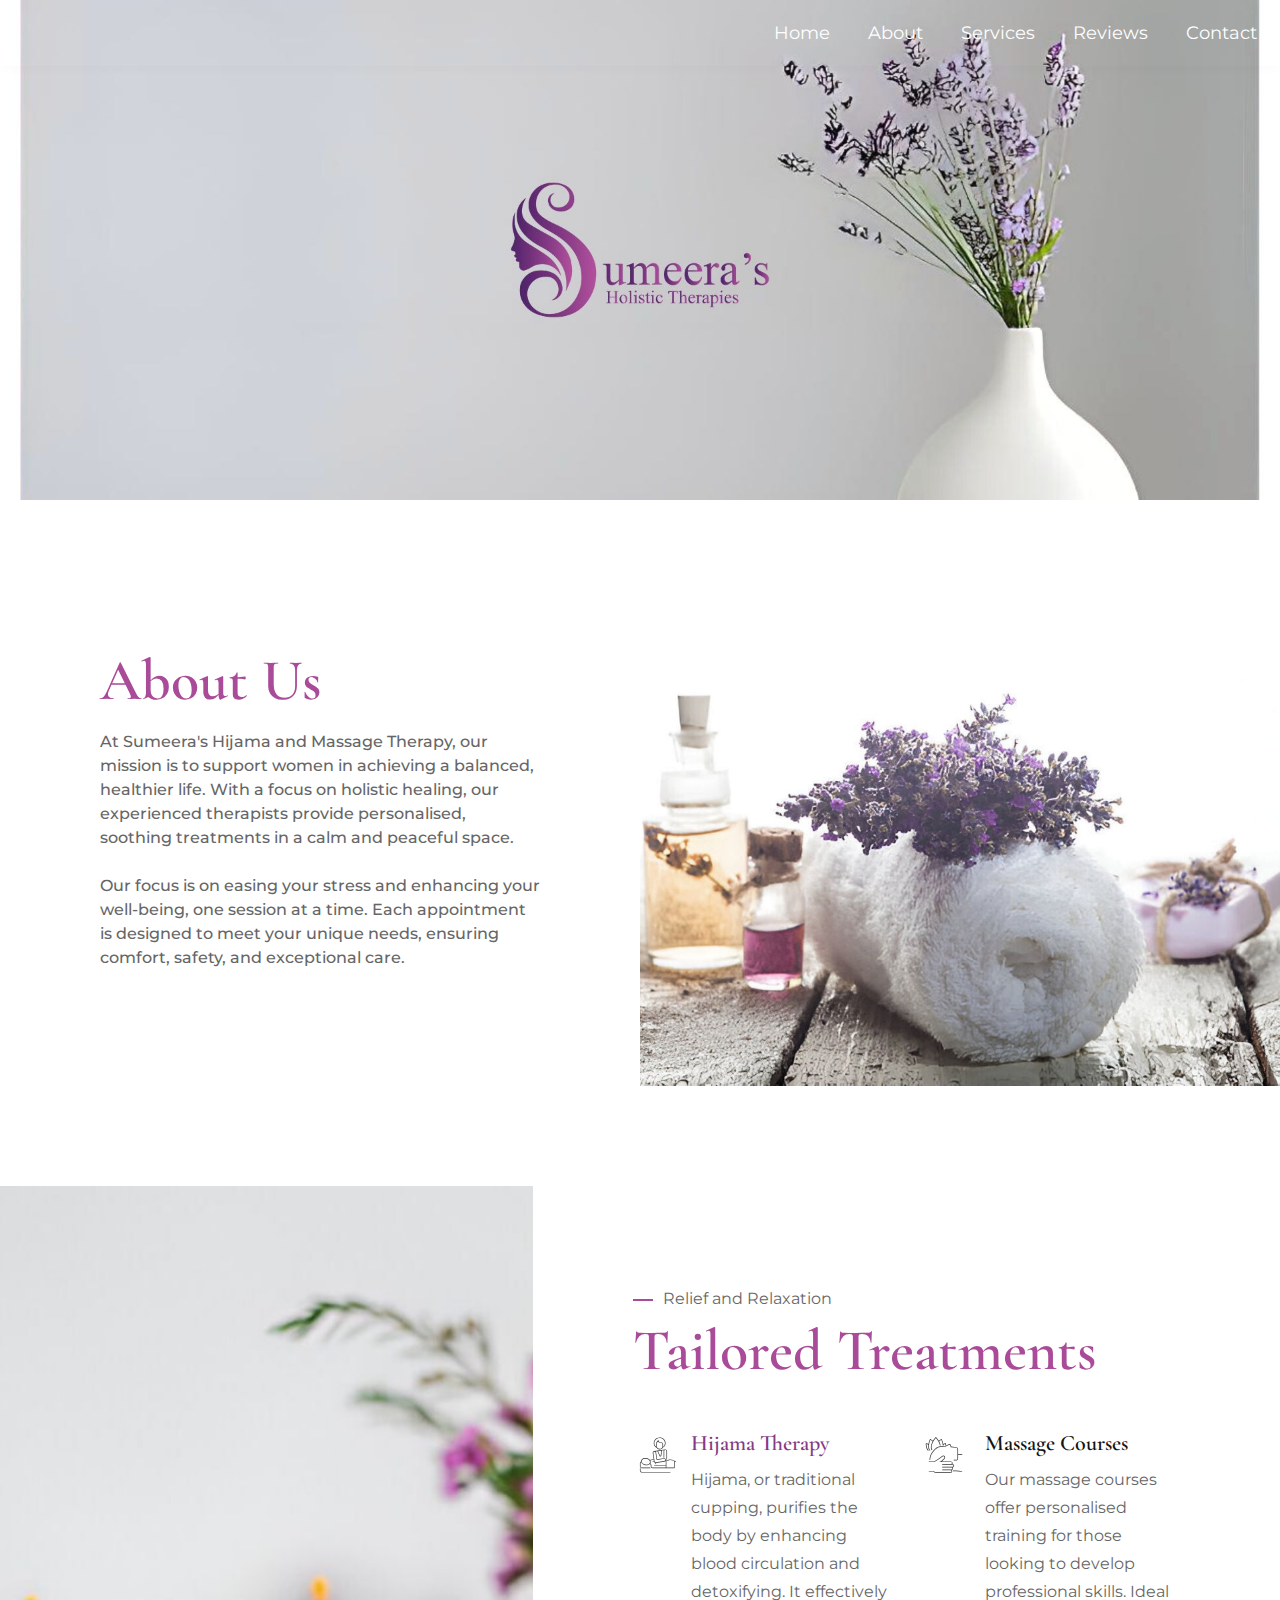
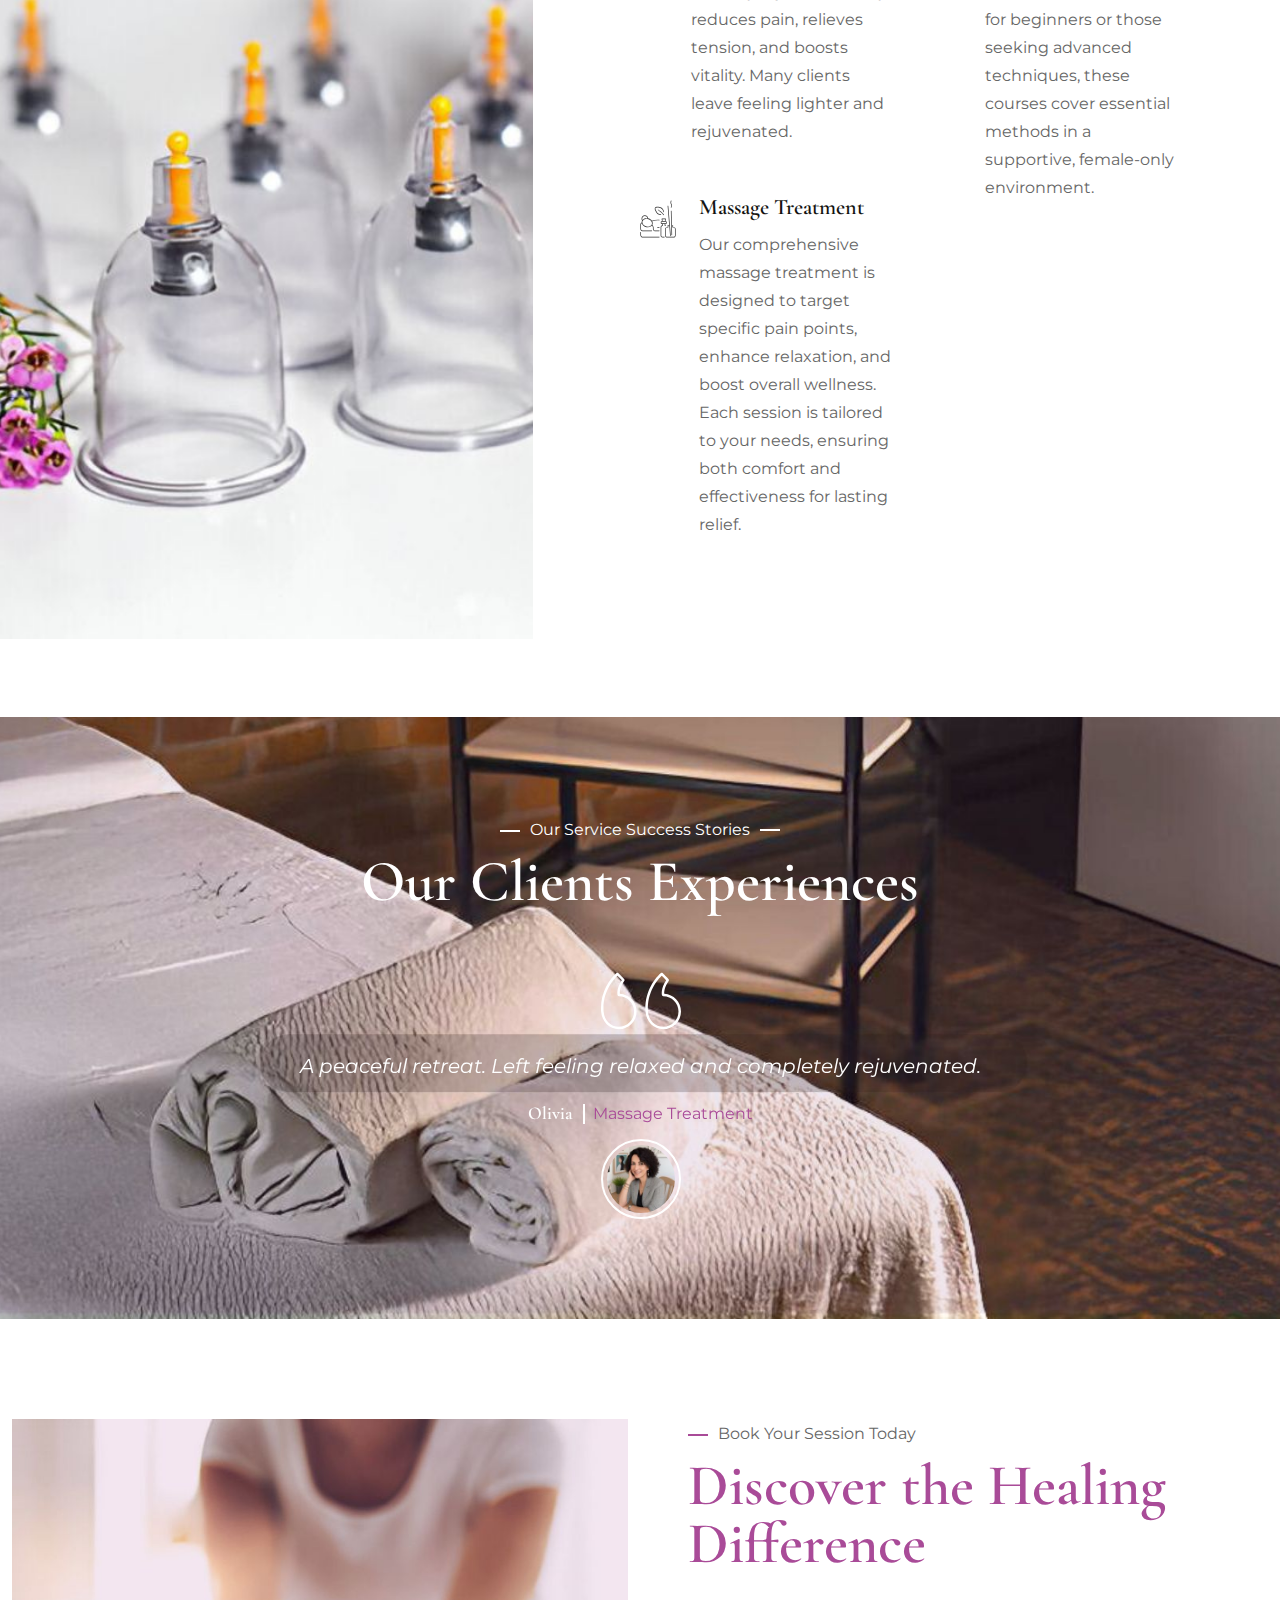
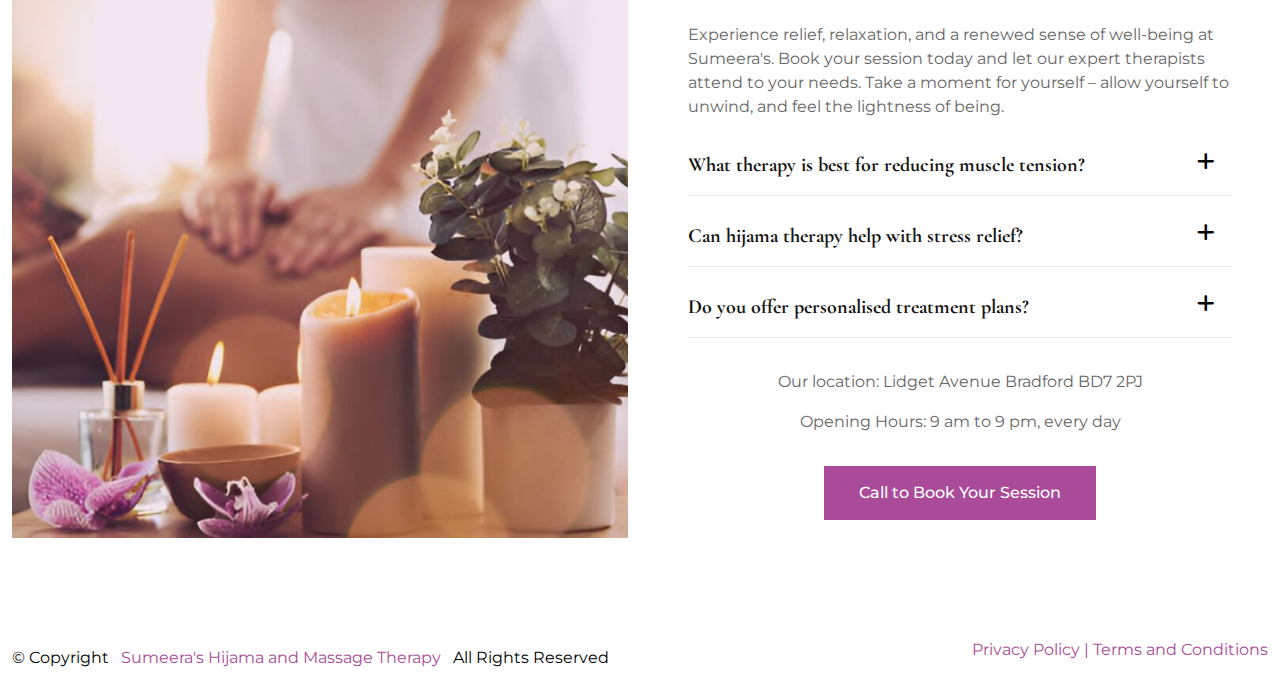
<file: index.html>
<!DOCTYPE html>
<html lang="en">
  <head>
    <meta charset="utf-8">
    <meta name="keywords" content="Hijama Bradford, Bradford massage therapy, massage therapy near you, cupping therapy Bradford, massage courses Bradford, wellness Bradford, relaxation massage Bradford, female-only massage Bradford, chronic pain massage Bradford, holistic healing massage">
    <meta name="description" content="Discover healing at Sumeera’s Hijama & Massage in Bradford. Expert cupping and massage treatments designed for relaxation, pain relief, and wellness.">
    <meta name="author" content="therapies-offering-peace.top">
    <meta name="viewport" content="width=device-width, initial-scale=1, shrink-to-fit=no">
    <title>Sumeera's Hijama and Massage Therapy, Bradford</title>
    <!-- Favicon -->
    <link rel="shortcut icon" href="images/favicon.ico">
    <!-- Google Font -->
    <link href="https://fonts.googleapis.com/css2?family=Cormorant+Garamond:ital,wght@0,400;0,500;0,600;0,700;1,400;1,500;1,600;1,700&family=Montserrat:ital,wght@0,400;0,500;0,600;0,700;0,800;0,900;1,400;1,500;1,600;1,700;1,800;1,900&display=swap" rel="stylesheet">
    <!-- CSS Global Compulsory (Do not remove)-->
    <link rel="stylesheet" href="css/font-awesome/all.min.css">
    <link rel="stylesheet" href="css/bootstrap/bootstrap.min.css">
    <!-- Page CSS Implementing Plugins (Remove the plugin CSS here if site does not use that feature)-->
    <link rel="stylesheet" href="css/owl-carousel/owl.carousel.min.css">
    <link rel="stylesheet" href="css/swiper/swiper.min.css">
    <link rel="stylesheet" href="css/animate/animate.min.css">
    <link rel="stylesheet" href="css/magnific-popup/magnific-popup.css">
    <!-- Template Style -->
    <link rel="stylesheet" href="css/style.css">
  </head>
  <body>
    
    <!--=================================
    preloader -->
    <div id="pre-loader">
      <img src="images/pre-loader/loader-2.gif" alt="Loading... A graphic element that shows users data is being processed.">
    </div>
    <!--=================================
    preloader -->
    <!--=================================
    Header -->
    <header class="header header-sticky default">      
      <nav class="navbar navbar-static-top navbar-expand-lg">
        <div class="container-fluid main-header position-relative">
          <button type="button" class="navbar-toggler" data-bs-toggle="collapse" data-bs-target=".navbar-collapse"><i class="fas fa-align-left"></i></button>
          <a class="navbar-brand" href="index.html">
          </a>
          <div class="navbar-collapse collapse justify-content-end justify-content-lg-end">
            <ul class="nav navbar-nav">

              <li class="nav-item"><a class="nav-link" href="#home"><span>Home</span></a></li>              
              <li class="nav-item"><a class="nav-link" href="#about"><span>About</span></a></li>              
              <li class="nav-item"><a class="nav-link" href="#services"><span>Services</span></a></li>
              <li class="nav-item"><a class="nav-link" href="#reviews"><span>Reviews</span></a></li>
              <li class="nav-item"><a class="nav-link" href="#contact-us"><span>Contact</span></a></li>
            </ul>
          </div>
        </div>
      </nav>
    </header>
    <!--=================================
    Header -->
   <!--=================================
    banner -->
    <section class="inner-header space-ptb bg-holder" style="background-image: url(images/bg/02.jpg);" id="home">
    <span class="visually-hidden">This section showcases a peaceful landscape background aimed at promoting relaxation at Sumeera’s Hijama & Massage - Bradford.</span>
      <div class="container">
        <div class="row justify-content-center">
          <div class="col-md-8 text-center">
          </div>
        </div>
      </div>
    </section>
    <!--=================================
    banner -->
</br>    
</br>
       <!--=================================
    Products Banner -->
    <section class="products-banner" id="about">
      <div class="container-fluid p-0">
        <div class="row g-0">
          <div class="col-lg-6 col-md-12 order-lg-2" style="background-image: url(images/bg/about_us.jpg); background-position: center;
          background-size: cover;">
            <img class="img-fluid d-block d-lg-none" src="images/bg/products-banner-bg.jpg" alt="Sumeera’s Hijama & Massage  in Bradford offers personalised holistic therapies at affordable prices.">
          </div>          
          <div class="col-lg-6 col-md-12 features-section order-lg-1">
            <div class="section-title mb-0">
              <h2 class="title" style="color: #a94b98;">About Us</h2>
              <p class="section-description mb-0 mb-md-3">At Sumeera's Hijama and Massage Therapy, our mission is to support women in achieving a balanced, healthier life. With a focus on holistic healing, our experienced therapists provide personalised, soothing treatments in a calm and peaceful space. </br> </br>Our focus is on easing your stress and enhancing your well-being, one session at a time. Each appointment is designed to meet your unique needs, ensuring comfort, safety, and exceptional care.</p>
            </div>            
          </div>
        </div>
      </div>
    </section>
    <!--=================================
    Products Banner -->
 
 <!--=================================
    Products Banner -->
    <section class="products-banner space-pt" id="services">
      <div class="container-fluid  p-0">
        <div class="row g-0"> 
          <div class="col-lg-5 col-md-12" style="background-image: url(images/bg/products-banner-bg-03.jpg); background-position: center;
          background-size: cover;">
            <img class="img-fluid d-block d-lg-none" src="images/bg/products-banner-bg-01.jpg" alt="Calm and soothing atmosphere at Sumeera's Hijama and Massage Therapy, offering hijama therapy, massage, and relaxation treatments in Bradford">
          </div>         
          <div class="col-lg-7 col-md-12 features-section amazing-features">
            <div class="section-title">
              <span class="sub-title">Relief and Relaxation</span>
              <h2 class="title" style="color: #a94b98;">Tailored Treatments</h2>
            </div>
            <div class="row">
              <div class="col-md-6">
                <div class="feature-box feature-box-style-05 mb-4 mb-md-5">
                  <div class="feature-icon me-2">
                    <img class="img-fluid" src="images/icon/deep-massage.svg" alt="Hijama Therapy at Sumeera's Hijama and Massage Therapy for relieving chronic pain in Bradford, UK.">
                  </div>
                   <div class="feature-content">
                    <h4 class="title" style="color: #853a85;">Hijama Therapy</h4>
                    <p>Hijama, or traditional cupping, purifies the body by enhancing blood circulation and detoxifying. It effectively reduces pain, relieves tension, and boosts vitality. Many clients leave feeling lighter and rejuvenated.</p>
                  </div>
                </div>
                <div class="feature-box feature-box-style-05  mb-4 mb-md-0">
                  <div class="feature-icon me-3">
                    <img class="img-fluid" src="images/icon/relaxing-massage.svg" alt="Massage Treatment - for stress relief and mental relaxation at Sumeera's Hijama and Massage Therapy - Bradford" >
                  </div>
                  <div class="feature-content">
                    <h4 class="title">Massage Treatment</h4>
                    <p>Our comprehensive massage treatment is designed to target specific pain points, enhance relaxation, and boost overall wellness. Each session is tailored to your needs, ensuring both comfort and effectiveness for lasting relief.</p>
                  </div>
                </div>
              </div>
              <div class="col-md-6">
                <div class="feature-box feature-box-style-05 mb-4 mb-md-5">
                  <div class="feature-icon me-3">
                    <img class="img-fluid" src="images/icon/dry-cupping.svg" alt="Holistic Healing Massage relieves tension and stress while promoting emotional balance.">
                  </div>
                  <div class="feature-content">
                    <h4 class="title">Massage Courses</h4>
                    <p>Our massage courses offer personalised training for those looking to develop professional skills. Ideal for beginners or those seeking advanced techniques, these courses cover essential methods in a supportive, female-only environment.</p>
                  </div>
                </div> 
              </div>
            </div>
          </div>
        </div>
      </div>
    </section>
    <!--=================================
    Products Banner -->
</br></br></br>
    <!--=================================
    Testimonial -->
    <section class="bg-primary" id="reviews">
      <div class="space-ptb" style="background-image: url(./images/testimonial/testimonial-bg.jpg); background-repeat: no-repeat; background-size: cover; background-position: center;">
       <span class="sr-only">Positive reviews from clients who found stress relief and relaxation at Sumeera’s Hijama & Massage  in Bradford.</span>
        <div class="container">
          <div class="row">
            <div class="col-lg-12">
              <div class="section-title text-center">
                <span class="sub-title text-white">Our Service Success Stories</span>
                <h2 class="title text-white">Our Clients Experiences</h2>
              </div>
            </div>
          </div>
          <div class="row justify-content-center">
            <div class="col-lg-8">
              <div class="owl-carousel owl-nav-bottom-center" data-nav-dots="false" data-nav-arrow="false" data-items="1" data-lg-items="1" data-md-items="1" data-sm-items="1"  data-space="30" data-autoheight="true">
                <div class="item">
                  <div class="testimonial text-center mt-0">
                    <div class="testimonial-quote-icon">
                      <img class="img-fluid" src="images/testimonial/quote.svg" alt="Quote icon - Sumeera's Hijama and Massage Therapy - Bradford">
                    </div>
                    <div class="testimonial-info">
                      <div class="testimonial-content"><i>A peaceful retreat. Left feeling relaxed and completely rejuvenated.</i></div>
                    </div>
                    <div class="testimonial-details">
                      <div class="testimonial-name">
                        <h6 class="author-name">Olivia</h6>
                        <span class="text-primary">Massage Treatment</span>
                      </div>
                      <div class="avatar">
                        <img class="img-fluid" src="images/testimonial/1.jpg" alt="Happy client at Sumeera’s Hijama & Massage  sharing their testimonial about holistic healing massage.">
                      </div>
                    </div>
                  </div>
                </div>
                <div class="item">
                  <div class="testimonial text-center mt-0">
                    <div class="testimonial-quote-icon">
                      <img class="img-fluid" src="images/testimonial/quote.svg" alt="Quote icon - Sumeera's Hijama and Massage Therapy - Bradford">
                    </div>
                    <div class="testimonial-info">
                      <div class="testimonial-content">Looking for a caring, welcoming staff? You’ll find it here. </div>
                    </div>
                    <div class="testimonial-details">
                      <div class="testimonial-name">
                        <h6 class="author-name">Ella</h6>
                        <span class="text-primary">Massage Treatment</span>
                      </div>
                      <div class="avatar">
                        <img class="img-fluid" src="images/testimonial/2.jpg" alt="Happy client at Sumeera’s Hijama & Massage  sharing their testimonial about satisfaction through a calming and massage.">
                      </div>
                    </div>
                  </div>
                </div>
                <div class="item">
                  <div class="testimonial text-center mt-0">
                    <div class="testimonial-quote-icon">
                      <img class="img-fluid" src="images/testimonial/quote.svg" alt="Quote icon - Sumeera's Hijama and Massage Therapy - Bradford">
                    </div>
                    <div class="testimonial-info">
                      <div class="testimonial-content">Professional hijama service. Felt lighter and more refreshed after.</div>
                    </div>
                    <div class="testimonial-details">
                      <div class="testimonial-name">
                        <h6 class="author-name">Mia</h6>
                        <span class="text-primary">Hijama Therapy</span>
                      </div>
                      <div class="avatar">
                        <img class="img-fluid" src="images/testimonial/3.jpg" alt="Happy client at Sumeera’s Hijama & Massage  sharing their testimonial about satisfaction through a holistic approach.">
                      </div>
                    </div>
                  </div>
                </div>
              </div>
            </div>
          </div>
        </div>
      </div>
    </section>
    <!--=================================
    Testimonial -->

<!-- ===============    FAQ ================-->
<section class="space-ptb" id="contact-us">
      <div class="container">
        <div class="row align-items-center">
          <div class="col-md-6">
              <div class="img-01">
                <img class="img-fluid" src="images/about-07.jpg" alt="">
              </div>
          </div>
          <div class="col-md-6 pt-5 pt-md-0 px-3 px-xl-5">
            <div class="section-title">
              <span class="sub-title">Book Your Session Today</span>
                <h2 class="title" style="color: #a94b98;">Discover the Healing Difference</h2>
            </div>
    <p>Experience relief, relaxation, and a renewed sense of well-being at Sumeera's. Book your session today and let our expert therapists attend to your needs. Take a moment for yourself – allow yourself to unwind, and feel the lightness of being.</p>
            <div class="accordion" id="accordion">
              <div class="card">
                <div class="card-header" id="headingthree">
                  <h5 class="accordion-title mb-0">
                  <button class="btn btn-link d-flex align-items-center me-auto collapsed" data-bs-toggle="collapse" data-bs-target="#collapsethree" aria-expanded="false" aria-controls="collapsethree">What therapy is best for reducing muscle tension?</button>
                  </h5>
                </div>
                <div id="collapsethree" class="collapse accordion-content" aria-labelledby="headingthree" data-bs-parent="#accordion">
                  <div class="card-body">
                    <p class="mb-2">Massage treatment can be highly effective for easing tension and improving mobility.</p>
                  </div>
                </div>
              </div>
              <div class="card">
                <div class="card-header" id="headingfour">
                  <h5 class="accordion-title mb-0">
                  <button class="btn btn-link d-flex align-items-center me-auto collapsed" data-bs-toggle="collapse" data-bs-target="#collapsefour" aria-expanded="false" aria-controls="collapsefour">Can hijama therapy help with stress relief?</button>
                  </h5>
                </div>
                <div id="collapsefour" class="accordion-content collapse" aria-labelledby="headingfour" data-bs-parent="#accordion" style="">
                  <div class="card-body">
                    <p class="mb-2">Yes, hijama therapy promotes circulation, which can significantly reduce stress levels.</p>
                  </div>
                </div>
              </div>
              <div class="card">
                <div class="card-header" id="headingfive">
                  <h5 class="accordion-title mb-0">
                  <button class="btn btn-link d-flex align-items-center me-auto collapsed" data-bs-toggle="collapse" data-bs-target="#collapsefive" aria-expanded="true" aria-controls="collapsefive">Do you offer personalised treatment plans?</button>
                  </h5>
                </div>
                <div id="collapsefive" class="accordion-content collapse" aria-labelledby="headingfive" data-bs-parent="#accordion" style="">
                  <div class="card-body">
                    <p class="mb-0">Yes, each session is customised to meet your needs. Please note, our services are exclusively for female clients.</p>
                </div>
                </div>
<div> <p> </p> </div>
<div> <p> </p> </div>
<div style="display: flex; justify-content: center; align-items: center; height: auto;"> <p> Our location: Lidget Avenue Bradford BD7 2PJ </p> </div>
<div style="display: flex; justify-content: center; align-items: center; height: auto;"> <p> Opening Hours: 9 am to 9 pm, every day</p> </div>
<div> <p> </p> </div>
<div style="display: flex; justify-content: center; align-items: center; height: auto;">
<a class="btn btn-primary" href="tel:07897933152">Call to Book Your Session</a>
</div>    
<div> <p> </p> </div>
          </div>
            </div>
          </div>
        </div>
      </div>
    </section>
<!-- ===============    FAQ ================-->

    <!--=================================
    footer-->
    <footer class="">
            </div>
          </div>
        </div>
      </div>
      <div class="footer-bottom">
        <div class="container">
          <div class="row align-items-center copyright text-md-start text-center">
            <div class="col-12 col-md-6 ">

<p class="mb-0" style="color: #000000;">&copy; Copyright <span id="copyright">  <a href="index.html"<span style="color: #a94b98;"> &nbsp;&nbsp;Sumeera's Hijama and Massage Therapy&nbsp;&nbsp;</span></a> All Rights Reserved</p>

<!--              <p class="mb-0"> &copy; Copyright <span id="copyright"> <script>document.getElementById('copyright').appendChild(document.createTextNode(new Date().getFullYear()))</script></span> <a href="index.html"> Sumeera's Hijama and Massage Therapy </a> All Rights Reserved</p>   -->
            </div>
            <div class="col-12 col-md-6 text-md-end text-center mt-3 mt-md-0">
              <p><a href="privacy-policy.html" <span style="color: #a94b98;">Privacy Policy</span> | <a href="terms-and-conditions.html"<span style="color: #a94b98;">Terms and Conditions</span></a>
            </div>
          </div>
        </div>
      </div>
    </footer>
    <!--=================================
    footer-->
    <!--=================================
    Back To Top-->
    <div id="back-to-top" class="back-to-top">
      <a href="#"><i class="fas fa-angle-up"></i></a>
    </div>
    <!--=================================
    Back To Top-->
    <!--=================================
    Javascript -->
    <!-- JS Global Compulsory (Do not remove)-->
    <script src="js/jquery-3.7.1.min.js"></script>
    <script src="js/popper/popper.min.js"></script>
    <script src="js/bootstrap/bootstrap.min.js"></script>
    <!-- Page JS Implementing Plugins (Remove the plugin script here if site does not use that feature)-->
    <script src="js/owl-carousel/owl.carousel.min.js"></script>
    <script src="js/swiper/swiper.min.js"></script>
    <script src="js/swiperanimation/SwiperAnimation.min.js"></script>
    <script src="js/magnific-popup/jquery.magnific-popup.js"></script>
    <!-- Template Scripts (Do not remove)-->
    <script src="js/custom.js"></script>

    <script>
    $(document).ready(function() {
        $('a.nav-link').on('click', function(event) {
            event.preventDefault();
            var target = $(this).attr('href');
            $('html, body').animate({
                scrollTop: $(target).offset().top
            }, 1500); // 1000ms = 1 second for the sliding effect
        });
    });
    </script>

  </body>
</html>
</file>
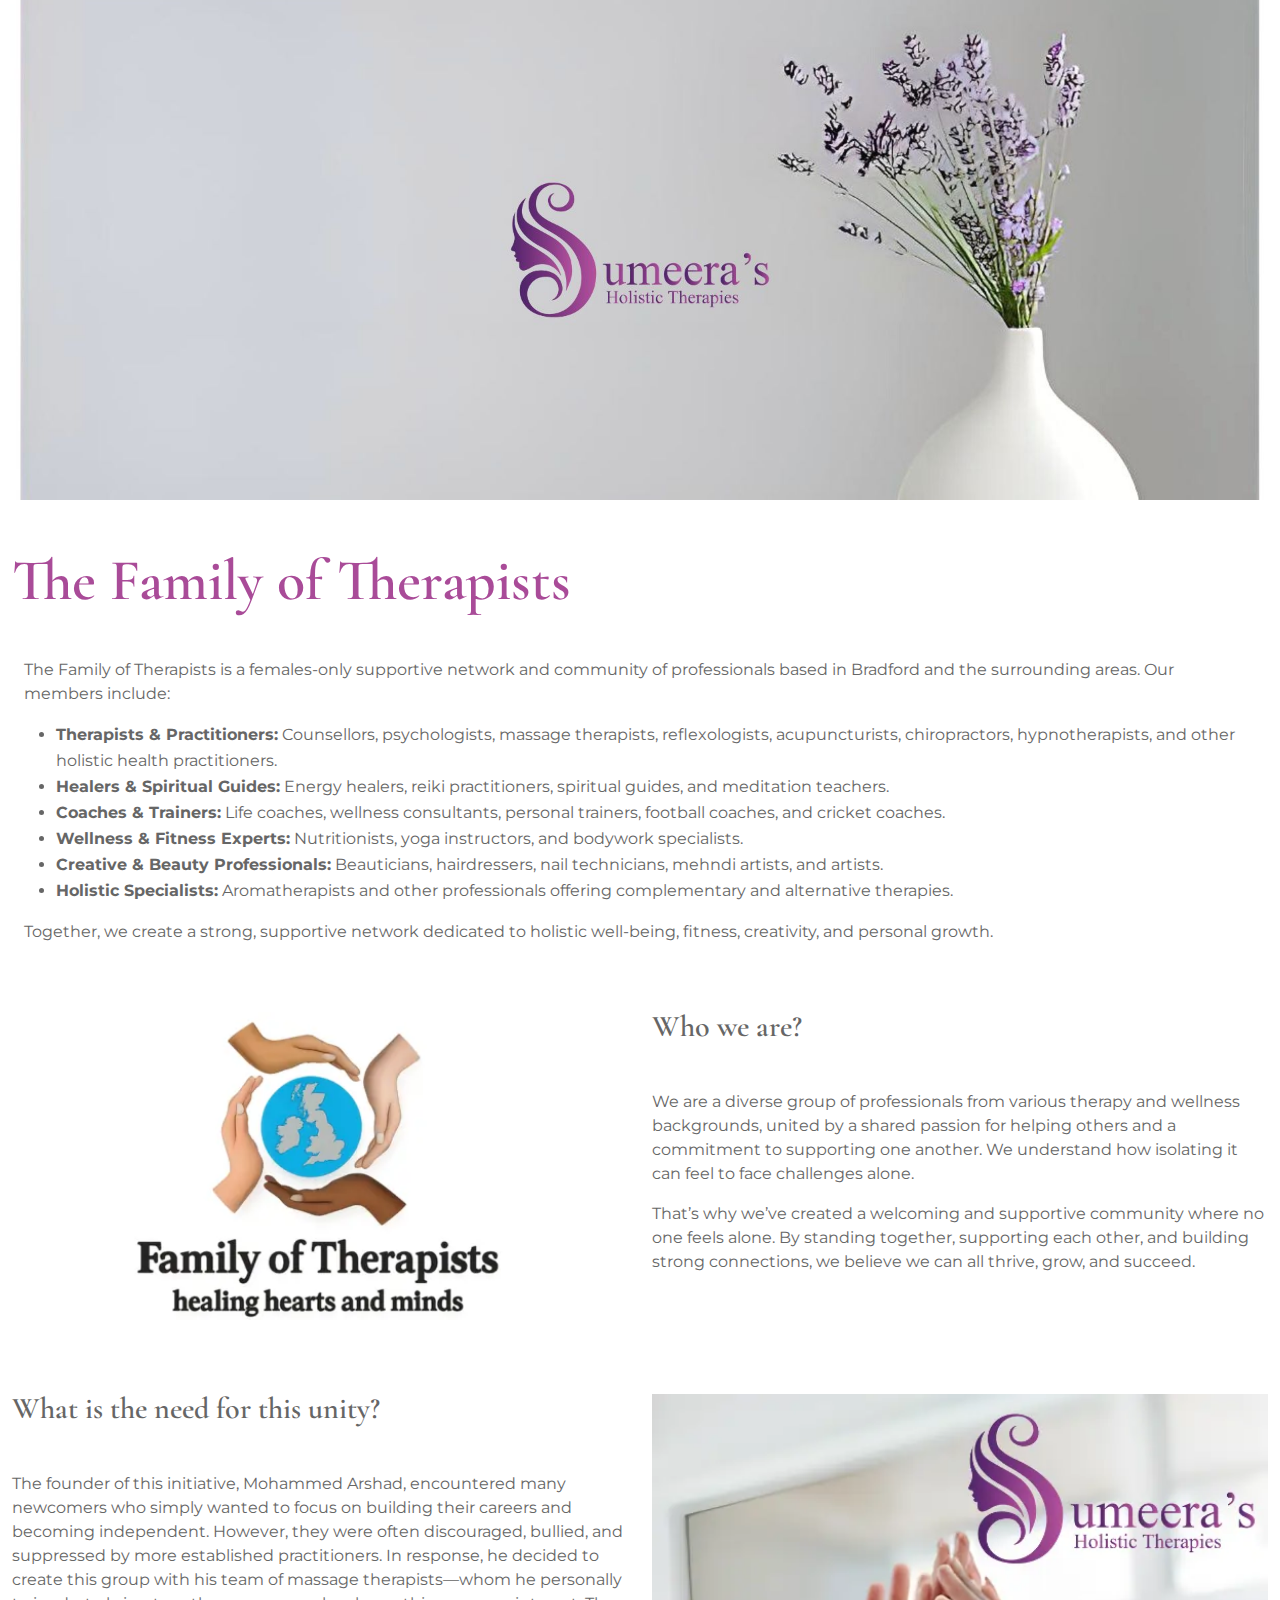
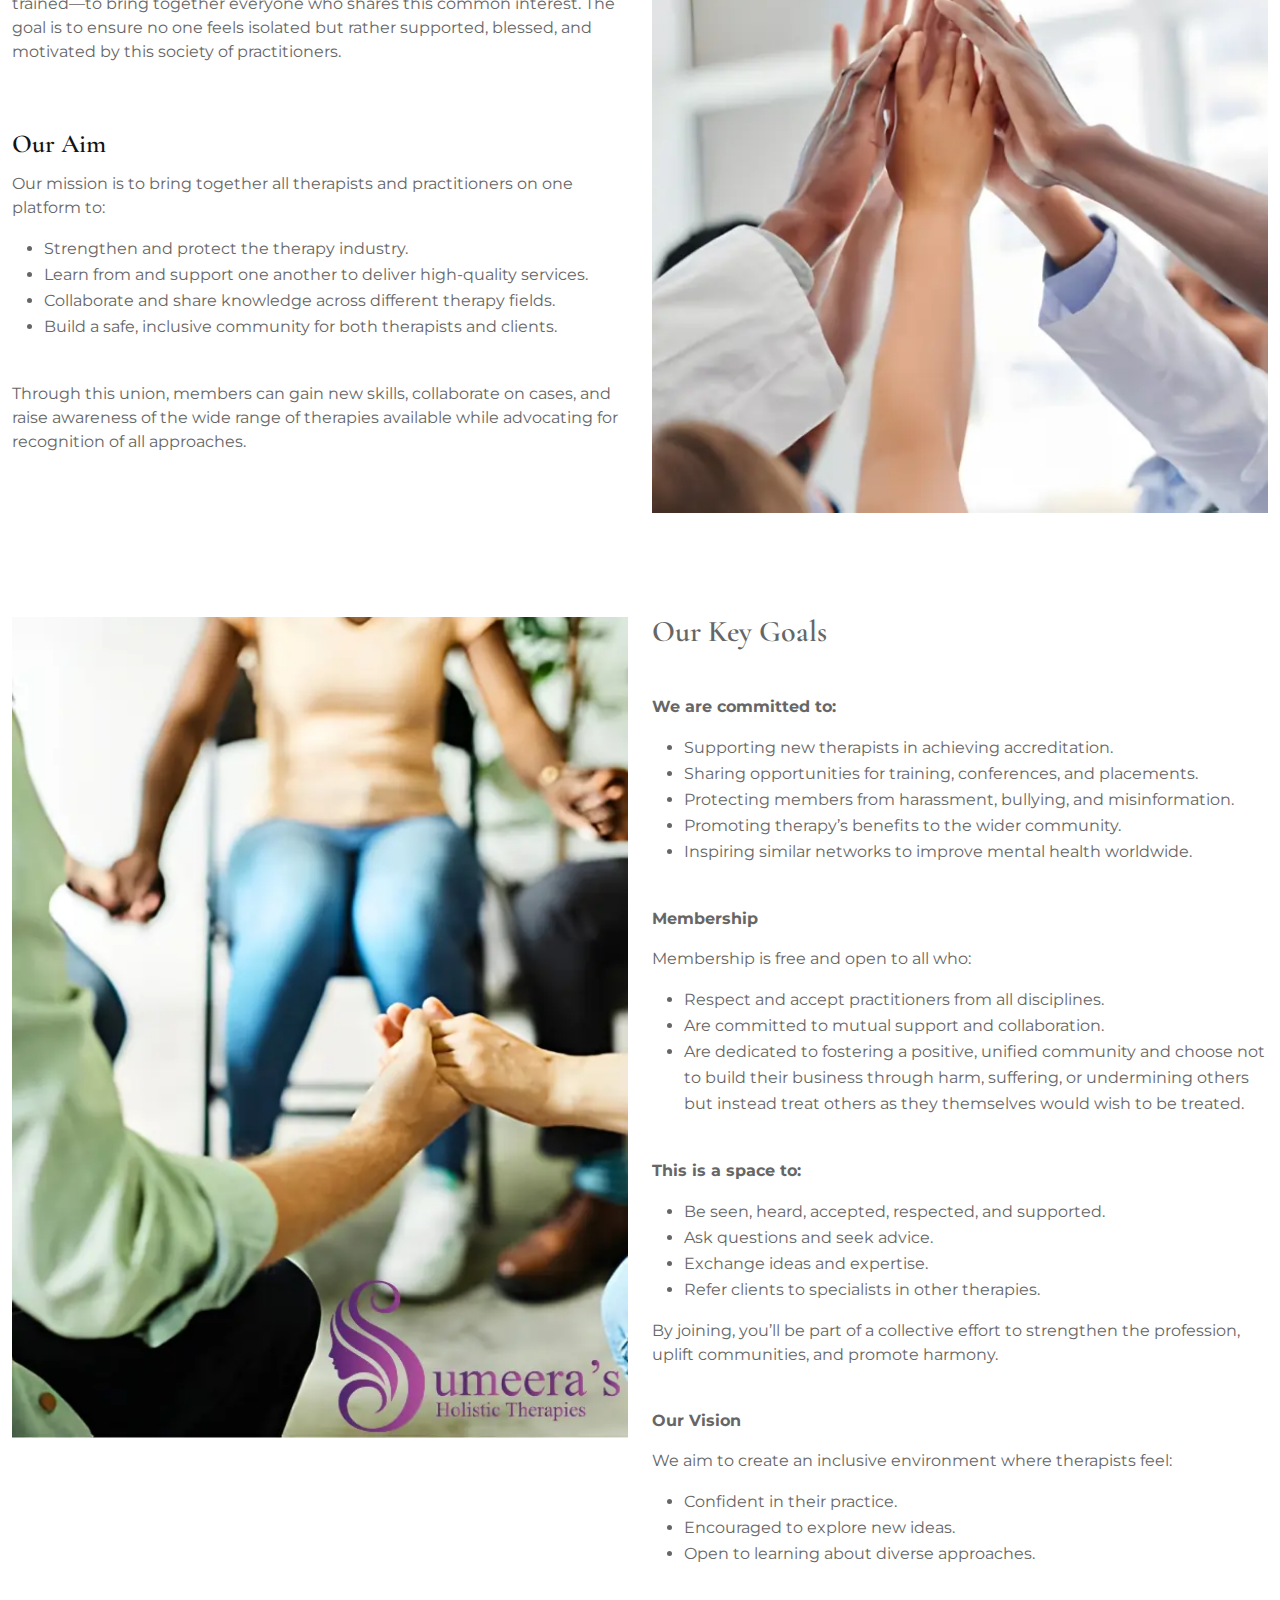
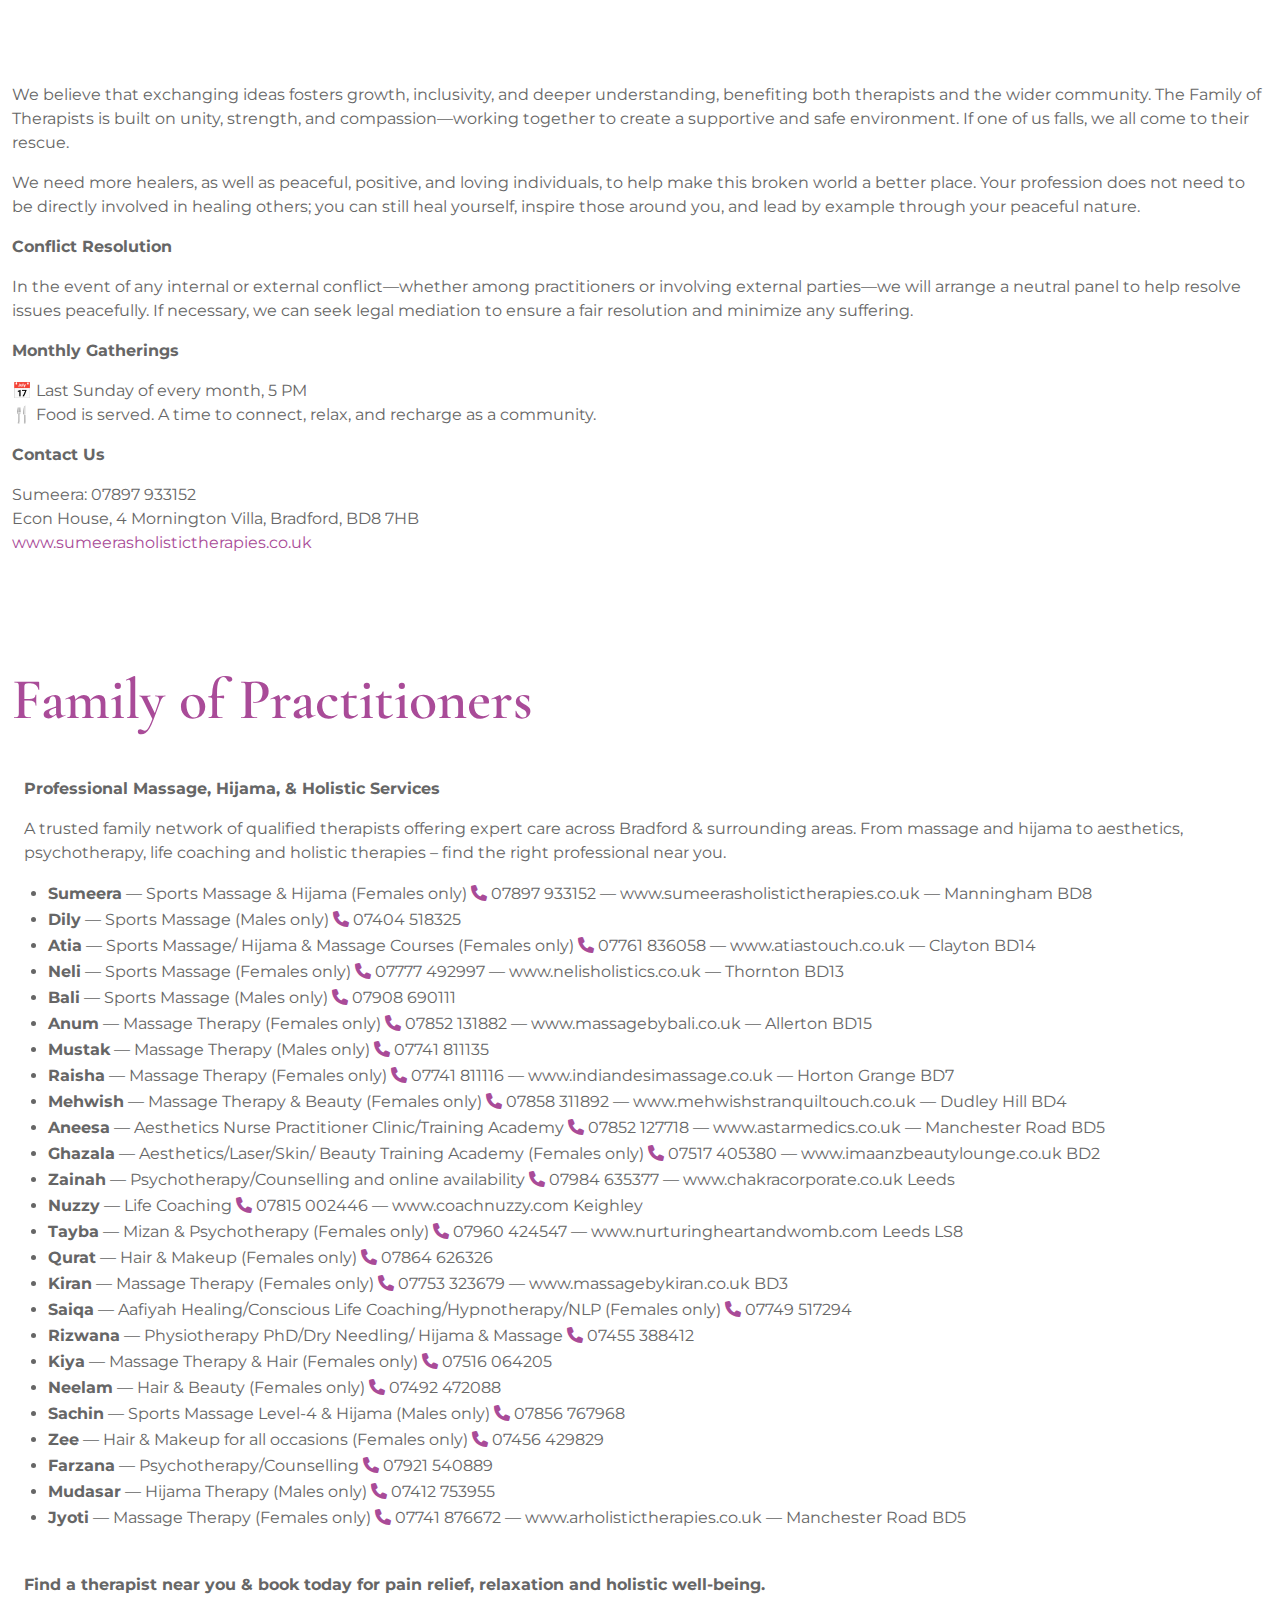
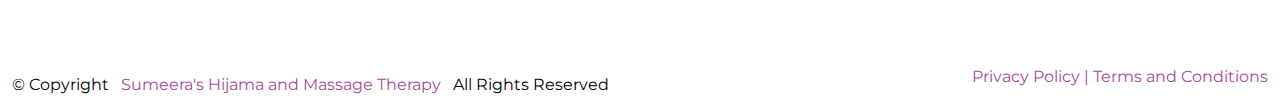
<file: family-of-therapists.html>
<!DOCTYPE html>
<html lang="en"style="color:inherit; text-decoration:none;">
  <head>
    <meta charset="utf-8"style="color:inherit; text-decoration:none;">
    <meta name="keywords" content="Hijama Bradford, Bradford massage therapy, massage therapy near you, cupping therapy Bradford, massage courses Bradford, wellness Bradford, relaxation massage Bradford, deep tissue massage Bradford, female-only massage Bradford, chronic pain massage Bradford, holistic healing massage"style="color:inherit; text-decoration:none;">
    <meta name="description" content="Discover healing at Sumeera’s Hijama & Massage in Bradford. Expert cupping and massage treatments designed for relaxation, pain relief, and wellness."style="color:inherit; text-decoration:none;">
    <meta name="author" content="therapies-offering-peace.top"style="color:inherit; text-decoration:none;">
    <meta name="viewport" content="width=device-width, initial-scale=1, shrink-to-fit=no"style="color:inherit; text-decoration:none;">
    <title>Sumeera's Hijama and Massage Therapy, Bradford</title>
    <!-- Favicon -->
    <link rel="shortcut icon" href="images/favicon.ico"style="color:inherit; text-decoration:none;">
    <!-- Google Font -->
    <link href="https://fonts.googleapis.com/css2?family=Cormorant+Garamond:ital,wght@0,400;0,500;0,600;0,700;1,400;1,500;1,600;1,700&family=Montserrat:ital,wght@0,400;0,500;0,600;0,700;0,800;0,900;1,400;1,500;1,600;1,700;1,800;1,900&display=swap" rel="stylesheet"style="color:inherit; text-decoration:none;">
    <!-- CSS Global Compulsory (Do not remove)-->
    <link rel="stylesheet" href="css/font-awesome/all.min.css"style="color:inherit; text-decoration:none;">
    <link rel="stylesheet" href="css/bootstrap/bootstrap.min.css"style="color:inherit; text-decoration:none;">
    <!-- Page CSS Implementing Plugins (Remove the plugin CSS here if site does not use that feature)-->
    <link rel="stylesheet" href="css/owl-carousel/owl.carousel.min.css"style="color:inherit; text-decoration:none;">
    <link rel="stylesheet" href="css/swiper/swiper.min.css"style="color:inherit; text-decoration:none;">
    <link rel="stylesheet" href="css/animate/animate.min.css"style="color:inherit; text-decoration:none;">
    <link rel="stylesheet" href="css/magnific-popup/magnific-popup.css"style="color:inherit; text-decoration:none;">
    <!-- Template Style -->
    <link rel="stylesheet" href="css/style.css"style="color:inherit; text-decoration:none;">
  </head>
  <body>
    
    <!--=================================
    preloader -->
    <div id="pre-loader"style="color:inherit; text-decoration:none;">
      <img src="images/pre-loader/loader-2.gif" alt="Loading... A graphic element that shows users data is being processed."style="color:inherit; text-decoration:none;">
    </div>
    <!--=================================
    preloader -->
   <!--=================================
    banner -->
<section class="inner-header space-ptb bg-holder" style="background-image: url(images/bg/02.jpg);">
  <a href="index.html" style="display:block; width:100%; height:100%;"></a>
</section>
    <!--=================================
    banner -->
</br>    
</br>

    <!--=================================
    Team -->
    <section>
      <div class="container"style="color:inherit; text-decoration:none;">
          <div class="col-lg-12"style="color:inherit; text-decoration:none;">   
            <h2 class="author-name mb-4 mb-md-5" style="color: #a94b98;"style="color:inherit; text-decoration:none;">The Family of Therapists</h2>
          </div>


  <div class="container"style="color:inherit; text-decoration:none;">
    <div class="row"style="color:inherit; text-decoration:none;">
      <div class="col-md-12"style="color:inherit; text-decoration:none;">
        <p>The Family of Therapists is a females-only supportive network and community of professionals based in Bradford and the surrounding areas. Our members include:</p>
        <ul>
  <li><strong>Therapists & Practitioners:</strong> Counsellors, psychologists, massage therapists, reflexologists, acupuncturists, chiropractors, hypnotherapists, and other holistic health practitioners.</li>
          <li><strong>Healers & Spiritual Guides:</strong> Energy healers, reiki practitioners, spiritual guides, and meditation teachers.</li>
          <li><strong>Coaches & Trainers:</strong> Life coaches, wellness consultants, personal trainers, football coaches, and cricket coaches.</li>
          <li><strong>Wellness & Fitness Experts:</strong> Nutritionists, yoga instructors, and bodywork specialists.</li>
          <li><strong>Creative & Beauty Professionals:</strong> Beauticians, hairdressers, nail technicians, mehndi artists, and artists.</li>
          <li><strong>Holistic Specialists:</strong> Aromatherapists and other professionals offering complementary and alternative therapies.</li>
        </ul>
        <p>Together, we create a strong, supportive network dedicated to holistic well-being, fitness, creativity, and personal growth.</p>
        <br></br>
      </div>
    </div>
  </div>
  </div>
  </section>
    <!--=================================
    Team -->

    <!--=================================
    Team -->
    <section >
      <div class="container"style="color:inherit; text-decoration:none;">
        <div class="row"style="color:inherit; text-decoration:none;">
          <div class="col-lg-12"style="color:inherit; text-decoration:none;">
            <span class="mb-4"style="color:inherit; text-decoration:none;"></span>

          </div>
        </div>
        <div class="row"style="color:inherit; text-decoration:none;">
          <div class="col-lg-6"style="color:inherit; text-decoration:none;">
            <div class="team-single"style="color:inherit; text-decoration:none;">
              <div class="team-single-detail"style="color:inherit; text-decoration:none;">
                <div class="team-single-img"style="color:inherit; text-decoration:none;">
                  <img class="img-fluid" src="images/team/family-of-therapists-1.webp" alt="Find relief from stress and tension at Ruby’s Massage Therapy with tailored services for your unique well-being needs."style="color:inherit; text-decoration:none;">
                </div>
              </div>
            </div>
          </div>
          <div class="col-lg-6 mt-lg-0 mt-4 mt-md-5"style="color:inherit; text-decoration:none;">
            <div>
              <h3 class="font-weight-normal"style="color:inherit; text-decoration:none;">Who we are?</h3>
                <p class="mt-4 mt-md-5"style="color:inherit; text-decoration:none;">We are a diverse group of professionals from various therapy and wellness backgrounds, united by a shared passion for helping others and a commitment to supporting one another. We understand how isolating it can feel to face challenges alone. </p>
<p>That’s why we’ve created a welcoming and supportive community where no one feels alone. By standing together, supporting each other, and building strong connections, we believe we can all thrive, grow, and succeed.</p>
              <br></br>
              </div>
          </div>
        </div>
      </div>
    </section>
    <!--=================================
    Team -->
<br></br>
    <!--=================================
    Team -->
    <section>
      <div class="container"style="color:inherit; text-decoration:none;">
        <div class="row"style="color:inherit; text-decoration:none;">
          <div class="col-lg-12"style="color:inherit; text-decoration:none;">
            <span class="mb-4"style="color:inherit; text-decoration:none;"></span>

          </div>
        </div>
        <div class="row"style="color:inherit; text-decoration:none;">
          <div class="col-lg-6 mt-lg-0 mt-4 mt-md-5"style="color:inherit; text-decoration:none;">
            <div>
              <h3 class="font-weight-normal"style="color:inherit; text-decoration:none;">What is the need for this unity?</h3>
                <p class="mt-4 mt-md-5"style="color:inherit; text-decoration:none;">The founder of this initiative, Mohammed Arshad, encountered many newcomers who simply wanted to focus on building their careers and becoming independent. However, they were often discouraged, bullied, and suppressed by more established practitioners. In response, he decided to create this group with his team of massage therapists—whom he personally trained—to bring together everyone who shares this common interest. The goal is to ensure no one feels isolated but rather supported, blessed, and motivated by this society of practitioners.</p>
<br></br>
                <h4><p>Our Aim</p></h4>
<p>
Our mission is to bring together all therapists and practitioners on one platform to: 
</p>
<ul>
          <li>Strengthen and protect the therapy industry.</li>
          <li>Learn from and support one another to deliver high-quality services. </li>
          <li>Collaborate and share knowledge across different therapy fields. </li>
          <li>Build a safe, inclusive community for both therapists and clients. </li>
        </ul>
</br><p>Through this union, members can gain new skills, collaborate on cases, and raise awareness of the wide range of therapies available while advocating for recognition of all approaches.</p>
</br>

              </div>
          </div>
          <div class="col-lg-6"style="color:inherit; text-decoration:none;">
            <div class="team-single"style="color:inherit; text-decoration:none;">
              <div class="team-single-detail"style="color:inherit; text-decoration:none;">
                <div class="team-single-img"style="color:inherit; text-decoration:none;">

                  <img class="img-fluid" src="images/team/family-of-therapists-2.webp" alt="Experience holistic care at Sal's Massage Therapy, where personalised massages promote balance, healing, and overall wellness."style="color:inherit; text-decoration:none;">
                </div>
              </div>
            </div>
          </div>

        </div>
      </div>
    </section>
    <!--=================================
    Team -->
<br></br>
<br></br>
    <!--=================================
    Team -->
    <section>
      <div class="container"style="color:inherit; text-decoration:none;">
        <div class="row"style="color:inherit; text-decoration:none;">
          <div class="col-lg-12"style="color:inherit; text-decoration:none;">
            <span class="mb-4"style="color:inherit; text-decoration:none;"></span>
          </div>
        </div>
        <div class="row"style="color:inherit; text-decoration:none;">
          <div class="col-lg-6"style="color:inherit; text-decoration:none;">
            <div class="team-single"style="color:inherit; text-decoration:none;">
              <div class="team-single-detail"style="color:inherit; text-decoration:none;">
                <div class="team-single-img"style="color:inherit; text-decoration:none;">
                  <img class="img-fluid" src="images/team/family-of-therapists-3.webp" alt="At Sawera Massage Therapy, we provide personalized treatments for stress, and emotional discomfort, helping you achieve better health and well-being."style="color:inherit; text-decoration:none;">
                </div>
              </div>
            </div>
          </div>
          <div class="col-lg-6 mt-lg-0 mt-4 mt-md-5"style="color:inherit; text-decoration:none;">
            <div>
              <h3 class="font-weight-normal"style="color:inherit; text-decoration:none;">Our Key Goals</h3>
                <p class="mt-4 mt-md-5"style="color:inherit; text-decoration:none;">
        <p><strong>We are committed to:</strong></p>
        <ul>
          <li>Supporting new therapists in achieving accreditation.</li>
          <li>Sharing opportunities for training, conferences, and placements.</li>
          <li>Protecting members from harassment, bullying, and misinformation.</li>
          <li>Promoting therapy’s benefits to the wider community.</li>
          <li>Inspiring similar networks to improve mental health worldwide.</li>
        </ul>
</br>
        <p><strong>Membership</strong></p>
        <p>Membership is free and open to all who:</p>
        <ul>
          <li>Respect and accept practitioners from all disciplines.</li>
          <li>Are committed to mutual support and collaboration.</li>
          <li>Are dedicated to fostering a positive, unified community and choose not to build their business through harm, suffering, or undermining others but instead treat others as they themselves would wish to be treated.</li>
        </ul>
</br>
        <p><strong>This is a space to:</strong></p>
        <ul>
          <li>Be seen, heard, accepted, respected, and supported.</li>
          <li>Ask questions and seek advice.</li>
          <li>Exchange ideas and expertise.</li>
          <li>Refer clients to specialists in other therapies.</li>
        </ul>
        <p>By joining, you’ll be part of a collective effort to strengthen the profession, uplift communities, and promote harmony.</p>
</br>
        <p><strong>Our Vision</strong></p>
        <p>We aim to create an inclusive environment where therapists feel:</p>
        <ul>
          <li>Confident in their practice.</li>
          <li>Encouraged to explore new ideas.</li>
          <li>Open to learning about diverse approaches.</li>
        </ul>
                </p>
              </div>
          </div>

        </div>
      </div>
    </section>
    <!--=================================
    Team -->

<section class="space-ptb"style="color:inherit; text-decoration:none;">
  <div class="container"style="color:inherit; text-decoration:none;">
    <div class="row"style="color:inherit; text-decoration:none;">
      <div class="col-md-12"style="color:inherit; text-decoration:none;">

<p>We believe that exchanging ideas fosters growth, inclusivity, and deeper understanding, benefiting both therapists and the wider community. The Family of Therapists is built on unity, strength, and compassion—working together to create a supportive and safe environment. If one of us falls, we all come to their rescue.</p>

<p>We need more healers, as well as peaceful, positive, and loving individuals, to help make this broken world a better place. Your profession does not need to be directly involved in healing others; you can still heal yourself, inspire those around you, and lead by example through your peaceful nature.</p>

<p><strong>Conflict Resolution</strong></p>
<p>In the event of any internal or external conflict—whether among practitioners or involving external parties—we will arrange a neutral panel to help resolve issues peacefully. If necessary, we can seek legal mediation to ensure a fair resolution and minimize any suffering.</p>

<p><strong>Monthly Gatherings</strong></p>
<p>📅 Last Sunday of every month, 5 PM<br>
🍴 Food is served. A time to connect, relax, and recharge as a community.</p>

<p><strong>Contact Us</strong></p>
<p>Sumeera: 07897 933152<br>
Econ House, 4 Mornington Villa, Bradford, BD8 7HB<br>
<a href="https://www.sumeerasholistictherapies.co.uk" style="color:#a94b98;"style="color:inherit; text-decoration:none;">www.sumeerasholistictherapies.co.uk</a>

      </div>
    </div>
  </div>
</section>

    <section>
      <div class="container"style="color:inherit; text-decoration:none;">
          <div class="col-lg-12"style="color:inherit; text-decoration:none;">   
            <h2 class="author-name mb-4 mb-md-5" style="color: #a94b98;"style="color:inherit; text-decoration:none;">Family of Practitioners</h2>
          </div>


  <div class="container"style="color:inherit; text-decoration:none;">
    <div class="row"style="color:inherit; text-decoration:none;">
      <div class="col-md-12"style="color:inherit; text-decoration:none;">

        <p><strong>Professional Massage, Hijama, & Holistic Services</strong></p>
        <p>A trusted family network of qualified therapists offering expert care across Bradford & surrounding areas. From massage and hijama to aesthetics, psychotherapy, life coaching and holistic therapies – find the right professional near you.</p>

   <ul style="list-style-type: disc; padding-left: 1.5em;">
 <li><strong>Sumeera</strong> — Sports Massage & Hijama (Females only) <i class="fas fa-phone" style="color:#a94b98;"></i>
 <a href="tel:07897933152" style="color:inherit;">07897 933152</a> — <a href="https://www.sumeerasholistictherapies.co.uk" style="color:inherit;">www.sumeerasholistictherapies.co.uk</a> — Manningham BD8</li>
  <li><strong>Dily</strong> — Sports Massage (Males only) <i class="fas fa-phone" style="color:#a94b98;"></i>
 <a href="tel:07404518325" style="color:inherit;">07404 518325</a></li>
  <li><strong>Atia</strong> — Sports Massage/ Hijama & Massage Courses (Females only) <i class="fas fa-phone" style="color:#a94b98;"></i>
 <a href="tel:07761836058" style="color:inherit;">07761 836058</a> — <a href="https://www.atiastouch.co.uk" style="color:inherit;">www.atiastouch.co.uk</a> — Clayton BD14</li>
  <li><strong>Neli</strong> — Sports Massage (Females only) <i class="fas fa-phone" style="color:#a94b98;"></i>
 <a href="tel:07777492997" style="color:inherit;">07777 492997</a> — <a href="https://www.nelisholistics.co.uk" style="color:inherit;">www.nelisholistics.co.uk</a> — Thornton BD13</li>
  <li><strong>Bali</strong> — Sports Massage (Males only) <i class="fas fa-phone" style="color:#a94b98;"></i>
 <a href="tel:07908690111" style="color:inherit;">07908 690111</a></li>
  <li><strong>Anum</strong> — Massage Therapy (Females only) <i class="fas fa-phone" style="color:#a94b98;"></i>
 <a href="tel:07852131882" style="color:inherit;">07852 131882</a> — <a href="https://www.massagebybali.co.uk" style="color:inherit;">www.massagebybali.co.uk</a> — Allerton BD15</li>
  <li><strong>Mustak</strong> — Massage Therapy (Males only) <i class="fas fa-phone" style="color:#a94b98;"></i>
 <a href="tel:07741811135" style="color:inherit;">07741 811135</a></li>
  <li><strong>Raisha</strong> — Massage Therapy (Females only) <i class="fas fa-phone" style="color:#a94b98;"></i>
 <a href="tel:07741811116" style="color:inherit;">07741 811116</a> — <a href="https://www.indiandesimassage.co.uk" style="color:inherit;">www.indiandesimassage.co.uk</a> — Horton Grange BD7</li>
  <li><strong>Mehwish</strong> — Massage Therapy & Beauty (Females only) <i class="fas fa-phone" style="color:#a94b98;"></i>
 <a href="tel:07858311892" style="color:inherit;">07858 311892</a> — <a href="https://www.mehwishstranquiltouch.co.uk" style="color:inherit;">www.mehwishstranquiltouch.co.uk</a> — Dudley Hill BD4</li>
  <li><strong>Aneesa</strong> — Aesthetics Nurse Practitioner Clinic/Training Academy <i class="fas fa-phone" style="color:#a94b98;"></i>
 <a href="tel:07852127718" style="color:inherit;">07852 127718</a> — <a href="https://www.astarmedics.co.uk" style="color:inherit;">www.astarmedics.co.uk</a> — Manchester Road BD5</li>
  <li><strong>Ghazala</strong> — Aesthetics/Laser/Skin/ Beauty Training Academy (Females only) <i class="fas fa-phone" style="color:#a94b98;"></i>
 <a href="tel:07517405380" style="color:inherit;">07517 405380</a> — <a href="https://www.imaanzbeautylounge.co.uk" style="color:inherit;">www.imaanzbeautylounge.co.uk</a> BD2</li>
  <li><strong>Zainah</strong> — Psychotherapy/Counselling and online availability <i class="fas fa-phone" style="color:#a94b98;"></i>
 <a href="tel:07984635377" style="color:inherit;">07984 635377</a> — <a href="https://www.chakracorporate.co.uk" style="color:inherit;">www.chakracorporate.co.uk</a> Leeds</li>
  <li><strong>Nuzzy</strong> — Life Coaching <i class="fas fa-phone" style="color:#a94b98;"></i>
 <a href="tel:07815002446" style="color:inherit;">07815 002446</a> — <a href="https://www.coachnuzzy.com" style="color:inherit;">www.coachnuzzy.com</a> Keighley</li>
  <li><strong>Tayba</strong> — Mizan & Psychotherapy (Females only) <i class="fas fa-phone" style="color:#a94b98;"></i>
 <a href="tel:07960424547" style="color:inherit;">07960 424547</a> — <a href="https://www.nurturingheartandwomb.com" style="color:inherit;">www.nurturingheartandwomb.com</a> Leeds LS8</li>
  <li><strong>Qurat</strong> — Hair & Makeup (Females only) <i class="fas fa-phone" style="color:#a94b98;"></i>
 <a href="tel:07864626326" style="color:inherit;">07864 626326</a></li>
  <li><strong>Kiran</strong> — Massage Therapy (Females only) <i class="fas fa-phone" style="color:#a94b98;"></i>
 <a href="tel:07753323679" style="color:inherit;">07753 323679</a> — <a href="https://www.massagebykiran.co.uk" style="color:inherit;">www.massagebykiran.co.uk</a> BD3</li>
  <li><strong>Saiqa</strong> — Aafiyah Healing/Conscious Life Coaching/Hypnotherapy/NLP (Females only) <i class="fas fa-phone" style="color:#a94b98;"></i>
 <a href="tel:07749517294" style="color:inherit;">07749 517294</a></li>
  <li><strong>Rizwana</strong> — Physiotherapy PhD/Dry Needling/ Hijama & Massage <i class="fas fa-phone" style="color:#a94b98;"></i>
 <a href="tel:07455388412" style="color:inherit;">07455 388412</a></li>
  <li><strong>Kiya</strong> — Massage Therapy & Hair (Females only) <i class="fas fa-phone" style="color:#a94b98;"></i>
 <a href="tel:07516064205" style="color:inherit;">07516 064205</a></li>
  <li><strong>Neelam</strong> — Hair & Beauty (Females only) <i class="fas fa-phone" style="color:#a94b98;"></i>
 <a href="tel:07492472088" style="color:inherit;">07492 472088</a></li>
  <li><strong>Sachin</strong> — Sports Massage Level-4 & Hijama (Males only) <i class="fas fa-phone" style="color:#a94b98;"></i>
 <a href="tel:07856767968" style="color:inherit;">07856 767968</a></li>
  <li><strong>Zee</strong> — Hair & Makeup for all occasions (Females only) <i class="fas fa-phone" style="color:#a94b98;"></i>
 <a href="tel:07456429829" style="color:inherit;">07456 429829</a></li>
  <li><strong>Farzana</strong> — Psychotherapy/Counselling <i class="fas fa-phone" style="color:#a94b98;"></i>
 <a href="tel:07921540889" style="color:inherit;">07921 540889</a></li>
  <li><strong>Mudasar</strong> — Hijama Therapy (Males only) <i class="fas fa-phone" style="color:#a94b98;"></i>
 <a href="tel:07412753955" style="color:inherit;">07412 753955</a></li>
  <li><strong>Jyoti</strong> — Massage Therapy (Females only) <i class="fas fa-phone" style="color:#a94b98;"></i>
 <a href="tel:07741876672" style="color:inherit;">07741 876672</a> — <a href="https://www.arholistictherapies.co.uk" style="color:inherit;">www.arholistictherapies.co.uk</a> — Manchester Road BD5</li>
    </ul>
</br>
        <p><strong>Find a therapist near you & book today for pain relief, relaxation and holistic well-being.</strong></p>
<br></br>
      </div>
    </div>
  </div>
  </div>
  </section>

    <!--=================================
    footer-->
    <footer class="">
            </div>
          </div>
        </div>
      </div>
      <div class="footer-bottom">
        <div class="container">
          <div class="row align-items-center copyright text-md-start text-center">
            <div class="col-12 col-md-6 ">

<p class="mb-0" style="color: #000000;">&copy; Copyright <span id="copyright">  <a href="index.html"<span style="color: #a94b98;"> &nbsp;&nbsp;Sumeera's Hijama and Massage Therapy&nbsp;&nbsp;</span></a> All Rights Reserved</p>

<!--              <p class="mb-0"> &copy; Copyright <span id="copyright"> <script>document.getElementById('copyright').appendChild(document.createTextNode(new Date().getFullYear()))</script></span> <a href="index.html"> Sumeera's Hijama and Massage Therapy </a> All Rights Reserved</p>   -->
            </div>
            <div class="col-12 col-md-6 text-md-end text-center mt-3 mt-md-0">
              <p><a href="privacy-policy.html" <span style="color: #a94b98;">Privacy Policy</span> | <a href="terms-and-conditions.html"<span style="color: #a94b98;">Terms and Conditions</span></a>
            </div>
          </div>
        </div>
      </div>
    </footer>
    <!--=================================
    footer-->
    <!--=================================
    Back To Top-->
    <div id="back-to-top" class="back-to-top">
      <a href="#"><i class="fas fa-angle-up"></i></a>
    </div>
    <!--=================================
    Back To Top-->
    <!--=================================
    Javascript -->
    <!-- JS Global Compulsory (Do not remove)-->
    <script src="js/jquery-3.7.1.min.js"></script>
    <script src="js/popper/popper.min.js"></script>
    <script src="js/bootstrap/bootstrap.min.js"></script>
    <!-- Page JS Implementing Plugins (Remove the plugin script here if site does not use that feature)-->
    <script src="js/owl-carousel/owl.carousel.min.js"></script>
    <script src="js/swiper/swiper.min.js"></script>
    <script src="js/swiperanimation/SwiperAnimation.min.js"></script>
    <script src="js/magnific-popup/jquery.magnific-popup.js"></script>
    <!-- Template Scripts (Do not remove)-->
    <script src="js/custom.js"></script>

    <script>
    $(document).ready(function() {
        $('a.nav-link').on('click', function(event) {
            event.preventDefault();
            var target = $(this).attr('href');
            $('html, body').animate({
                scrollTop: $(target).offset().top
            }, 1500); // 1000ms = 1 second for the sliding effect
        });
    });
    </script>

  </body>
</html>
</file>
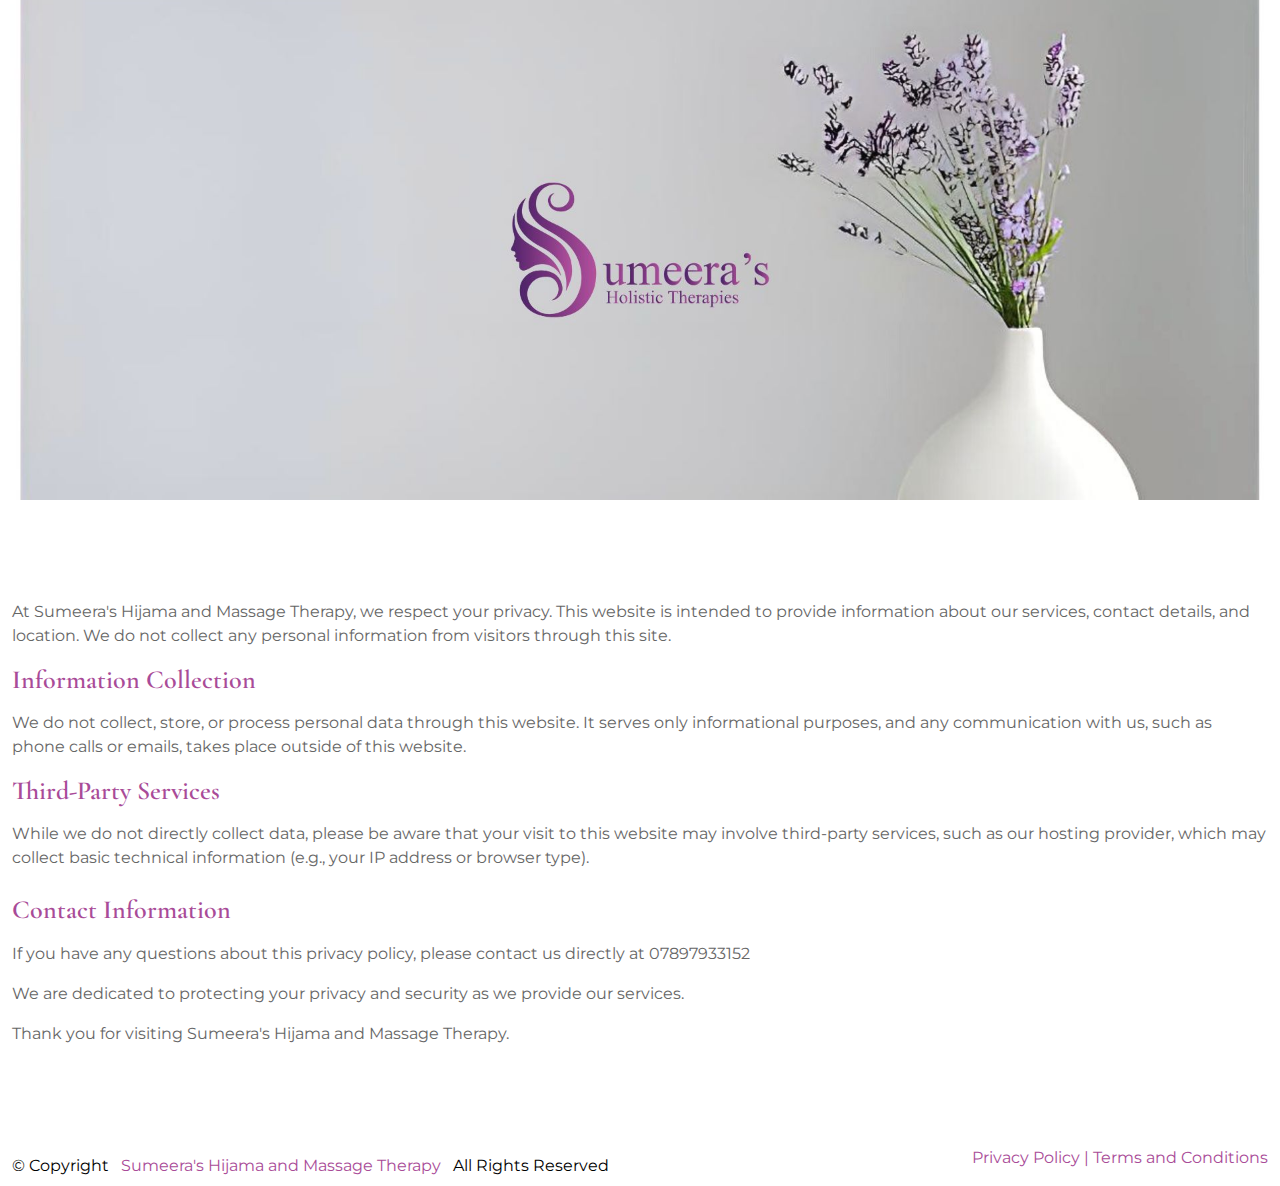
<file: privacy-policy.html>
<!DOCTYPE html>
<html lang="en">
  <head>
    <meta charset="utf-8">
    <meta name="keywords" content="Hijama Bradford, Bradford massage therapy, massage therapy near you, cupping therapy Bradford, massage courses Bradford, wellness Bradford, relaxation massage Bradford, deep tissue massage Bradford, female-only massage Bradford, chronic pain massage Bradford, holistic healing massage">
    <meta name="description" content="Discover healing at Sumeera’s Hijama & Massage in Bradford. Expert cupping and massage treatments designed for relaxation, pain relief, and wellness.">
    <meta name="author" content="therapies-offering-peace.top">
    <meta name="viewport" content="width=device-width, initial-scale=1, shrink-to-fit=no">
    <title>Privacy Policy - Sumeera's Hijama and Massage Therapy, Bradford</title>
    <!-- Favicon -->
    <link rel="shortcut icon" href="images/favicon.ico">
    <!-- Google Font -->
    <link href="https://fonts.googleapis.com/css2?family=Cormorant+Garamond:ital,wght@0,400;0,500;0,600;0,700;1,400;1,500;1,600;1,700&family=Montserrat:ital,wght@0,400;0,500;0,600;0,700;0,800;0,900;1,400;1,500;1,600;1,700;1,800;1,900&display=swap" rel="stylesheet">
    <!-- CSS Global Compulsory (Do not remove)-->
    <link rel="stylesheet" href="css/font-awesome/all.min.css">
    <link rel="stylesheet" href="css/bootstrap/bootstrap.min.css">
    <!-- Page CSS Implementing Plugins (Remove the plugin CSS here if site does not use that feature)-->
    <link rel="stylesheet" href="css/owl-carousel/owl.carousel.min.css">
    <link rel="stylesheet" href="css/swiper/swiper.min.css">
    <link rel="stylesheet" href="css/animate/animate.min.css">
    <link rel="stylesheet" href="css/magnific-popup/magnific-popup.css">
    <!-- Template Style -->
    <link rel="stylesheet" href="css/style.css">
  </head>
  <body>
    
    <!--=================================
    preloader -->
    <div id="pre-loader">
      <img src="images/pre-loader/loader-2.gif" alt="Loading... A graphic element that shows users data is being processed.">
    </div>
    <!--=================================
    preloader -->
  
    <!--=================================
    banner -->
    <section class="inner-header space-ptb bg-holder" style="background-image: url(images/bg/02.jpg);">
     <span class="sr-only">Calming therapy environment promoting stress relief and healing</span>
      <div class="container">
        <div class="row  justify-content-center">
          <div class="col-md-8 text-center">
          </div>
        </div>
      </div>
    </section>
    <!--=================================
    banner -->
    <!--=================================
    privacy-policy -->

    <section class="space-ptb">
      <div class="container">
        <div class="row">
          <div class="col-md-12">
            <p>At Sumeera's Hijama and Massage Therapy, we respect your privacy. This website is intended to provide information about our services, contact details, and location. We do not collect any personal information from visitors through this site.</p>

            <h4 class="text-primary mb-3">Information Collection</h4>
            <p>We do not collect, store, or process personal data through this website. It serves only informational purposes, and any communication with us, such as phone calls or emails, takes place outside of this website.</p>

            <h4 class="text-primary mb-3">Third-Party Services</h4>
            <p class="mb-4">While we do not directly collect data, please be aware that your visit to this website may involve third-party services, such as our hosting provider, which may collect basic technical information (e.g., your IP address or browser type).</p>

            <h4 class="text-primary mb-3">Contact Information</h4>
            <p>If you have any questions about this privacy policy, please contact us directly at
<script>((function(l,r){
var o='',j=0;
for(;j<r.length;j++){o+=l.charAt(r.charCodeAt(j)-48);}
document.write(o);
})("82170935",
"43053566271"))</script>
            <p>We are dedicated to protecting your privacy and security as we provide our services.</p>
            <p class="mb-0">Thank you for visiting Sumeera's Hijama and Massage Therapy.</p>
          </div>
        </div>
      </div>
    </section>


      <!--=================================
      privacy-policy -->
    <!--=================================
    footer-->
    <footer class="">
            </div>
          </div>
        </div>
      </div>
      <div class="footer-bottom">
        <div class="container">
          <div class="row align-items-center copyright text-md-start text-center">
            <div class="col-12 col-md-6 ">

<p class="mb-0" style="color: #000000;">&copy; Copyright <span id="copyright">  <a href="index.html"<span style="color: #a94b98;"> &nbsp;&nbsp;Sumeera's Hijama and Massage Therapy&nbsp;&nbsp;</span></a> All Rights Reserved</p>

<!--              <p class="mb-0"> &copy; Copyright <span id="copyright"> <script>document.getElementById('copyright').appendChild(document.createTextNode(new Date().getFullYear()))</script></span> <a href="index.html"> Sumeera's Hijama and Massage Therapy </a> All Rights Reserved</p>   -->
            </div>
            <div class="col-12 col-md-6 text-md-end text-center mt-3 mt-md-0">
              <p><a href="privacy-policy.html" <span style="color: #a94b98;">Privacy Policy</span> | <a href="terms-and-conditions.html"<span style="color: #a94b98;">Terms and Conditions</span></a>
            </div>
          </div>
        </div>
      </div>
    </footer>
    <!--=================================
    footer-->
    <!--=================================
    Back To Top-->
    <div id="back-to-top" class="back-to-top">
      <a href="#"><i class="fas fa-angle-up"></i></a>
    </div>
    <!--=================================
    Back To Top-->
    <!--=================================
    Javascript -->
    <!-- JS Global Compulsory (Do not remove)-->
    <script src="js/jquery-3.7.1.min.js"></script>
    <script src="js/popper/popper.min.js"></script>
    <script src="js/bootstrap/bootstrap.min.js"></script>
    <!-- Page JS Implementing Plugins (Remove the plugin script here if site does not use that feature)-->
    <script src="js/owl-carousel/owl.carousel.min.js"></script>
    <script src="js/swiper/swiper.min.js"></script>
    <script src="js/swiperanimation/SwiperAnimation.min.js"></script>
    <script src="js/magnific-popup/jquery.magnific-popup.js"></script>
    <!-- Template Scripts (Do not remove)-->
    <script src="js/custom.js"></script>

    <script>
    $(document).ready(function() {
        $('a.nav-link').on('click', function(event) {
            event.preventDefault();
            var target = $(this).attr('href');
            $('html, body').animate({
                scrollTop: $(target).offset().top
            }, 1500); // 1000ms = 1 second for the sliding effect
        });
    });
    </script>

  </body>
</html>
</file>
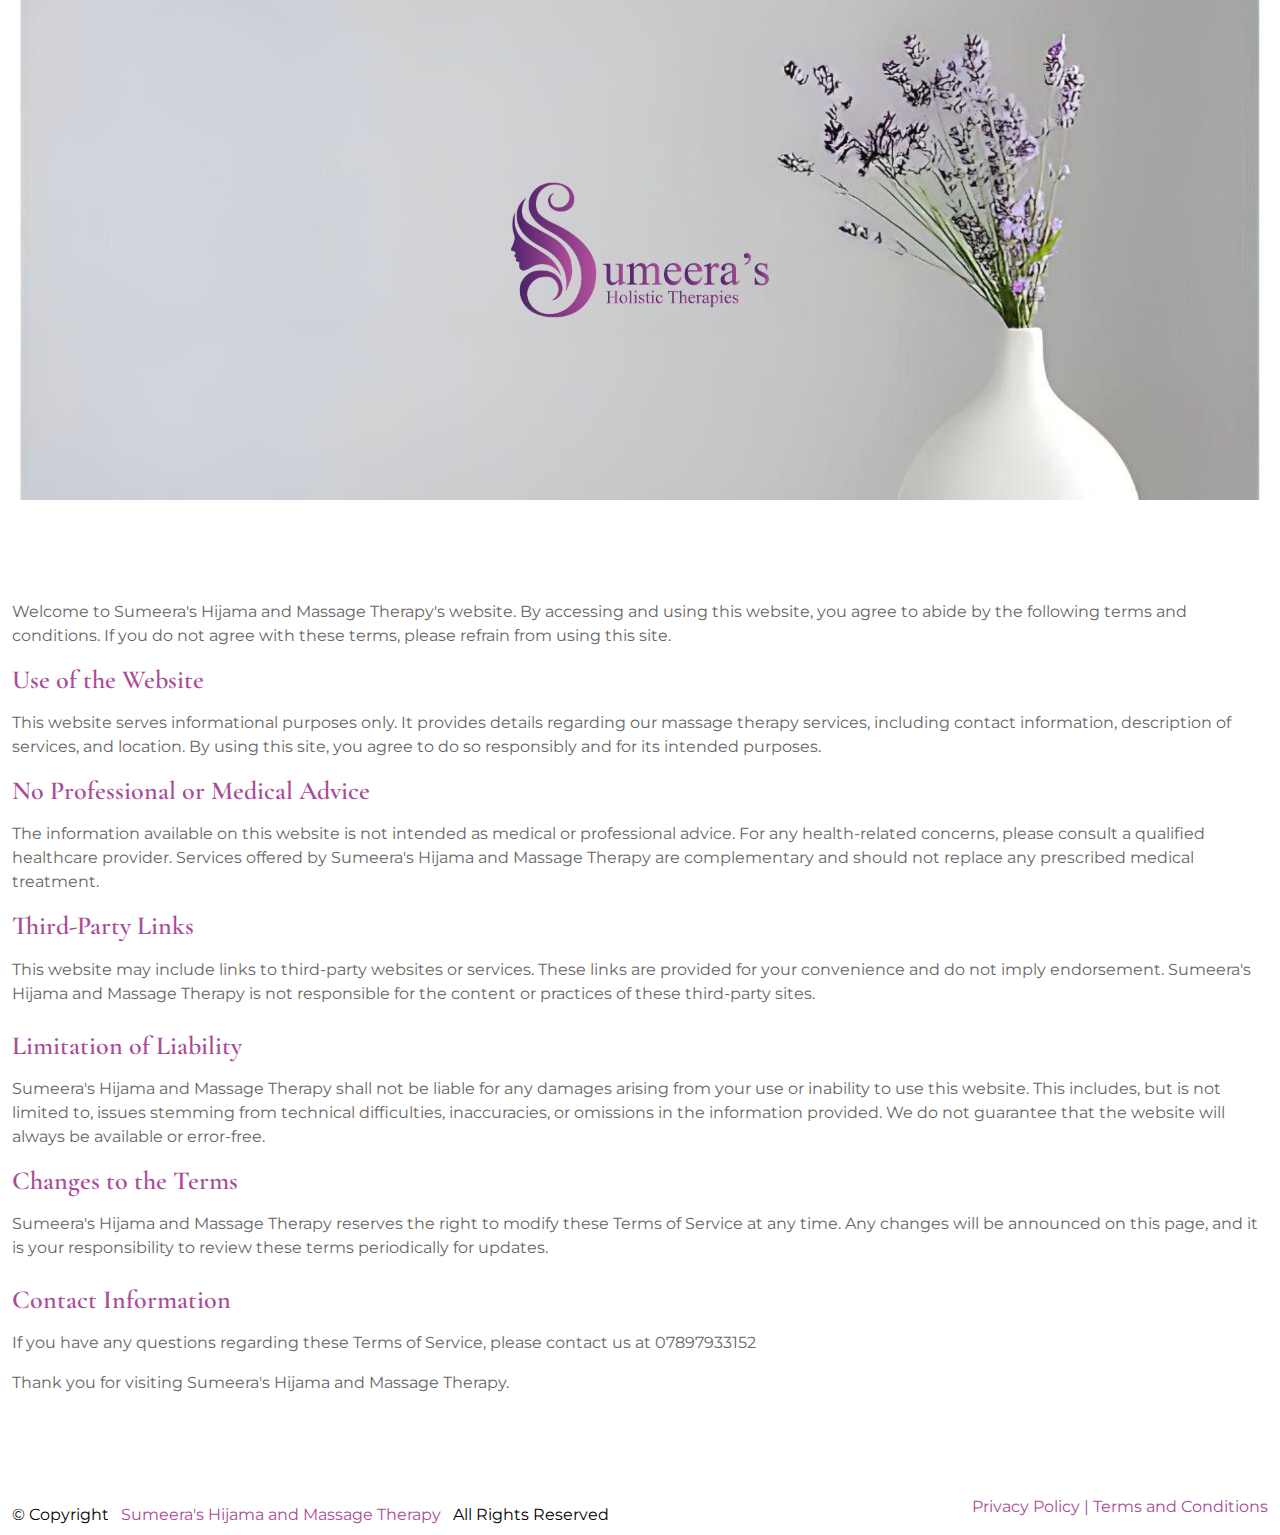
<file: terms-and-conditions.html>
<!DOCTYPE html>
<html lang="en">
  <head>
    <meta charset="utf-8">
    <meta name="keywords" content="Hijama Bradford, Bradford massage therapy, massage therapy near you, cupping therapy Bradford, massage courses Bradford, wellness Bradford, relaxation massage Bradford, deep tissue massage Bradford, female-only massage Bradford, chronic pain massage Bradford, holistic healing massage">
    <meta name="description" content="Discover healing at Sumeera’s Hijama & Massage in Bradford. Expert cupping and massage treatments designed for relaxation, pain relief, and wellness.">
    <meta name="author" content="therapies-offering-peace.top">
    <meta name="viewport" content="width=device-width, initial-scale=1, shrink-to-fit=no">
    <title>Terms and conditions - Sumeera's Hijama and Massage Therapy, Bradford</title>
    <!-- Favicon -->
    <link rel="shortcut icon" href="images/favicon.ico">
    <!-- Google Font -->
    <link href="https://fonts.googleapis.com/css2?family=Cormorant+Garamond:ital,wght@0,400;0,500;0,600;0,700;1,400;1,500;1,600;1,700&family=Montserrat:ital,wght@0,400;0,500;0,600;0,700;0,800;0,900;1,400;1,500;1,600;1,700;1,800;1,900&display=swap" rel="stylesheet">
    <!-- CSS Global Compulsory (Do not remove)-->
    <link rel="stylesheet" href="css/font-awesome/all.min.css">
    <link rel="stylesheet" href="css/bootstrap/bootstrap.min.css">
    <!-- Page CSS Implementing Plugins (Remove the plugin CSS here if site does not use that feature)-->
    <link rel="stylesheet" href="css/owl-carousel/owl.carousel.min.css">
    <link rel="stylesheet" href="css/swiper/swiper.min.css">
    <link rel="stylesheet" href="css/animate/animate.min.css">
    <link rel="stylesheet" href="css/magnific-popup/magnific-popup.css">
    <!-- Template Style -->
    <link rel="stylesheet" href="css/style.css">
  </head>
  <body>
    
    <!--=================================
    preloader -->
    <div id="pre-loader">
      <img src="images/pre-loader/loader-2.gif" alt="Loading... A graphic element that shows users data is being processed.">
    </div>
    <!--=================================
    preloader -->
    <!--=================================

    <!--=================================
    banner -->
    <section class="inner-header space-ptb bg-holder" style="background-image: url(images/bg/02.jpg);">
     <span class="sr-only">Massage therapy setting for wellness and relaxation techniques</span>
      <div class="container">
        <div class="row  justify-content-center">
          <div class="col-md-8 text-center">
          </div>
        </div>
      </div>
    </section>

    <!--=================================
    banner -->
    <!--=================================
    Blog -->
    <section class="space-ptb">
      <div class="container">
        <div class="row">
          <div class="col-md-12">

            <p>Welcome to Sumeera's Hijama and Massage Therapy's website. By accessing and using this website, you agree to abide by the following terms and conditions. If you do not agree with these terms, please refrain from using this site.</p>

            <h4 class="text-primary mb-3">Use of the Website</h4>
            <p>This website serves informational purposes only. It provides details regarding our massage therapy services, including contact information, description of services, and location. By using this site, you agree to do so responsibly and for its intended purposes.</p>

            <h4 class="text-primary mb-3">No Professional or Medical Advice</h4>
            <p>The information available on this website is not intended as medical or professional advice. For any health-related concerns, please consult a qualified healthcare provider. Services offered by Sumeera's Hijama and Massage Therapy are complementary and should not replace any prescribed medical treatment.</p>

            <h4 class="text-primary mb-3">Third-Party Links</h4>
            <p class="mb-4">This website may include links to third-party websites or services. These links are provided for your convenience and do not imply endorsement. Sumeera's Hijama and Massage Therapy is not responsible for the content or practices of these third-party sites.</p>

            <h4 class="text-primary mb-3">Limitation of Liability</h4>
            <p>Sumeera's Hijama and Massage Therapy shall not be liable for any damages arising from your use or inability to use this website. This includes, but is not limited to, issues stemming from technical difficulties, inaccuracies, or omissions in the information provided. We do not guarantee that the website will always be available or error-free.</p>

            <h4 class="text-primary mb-3">Changes to the Terms</h4>
            <p class="mb-4">Sumeera's Hijama and Massage Therapy reserves the right to modify these Terms of Service at any time. Any changes will be announced on this page, and it is your responsibility to review these terms periodically for updates.</p>

            <h4 class="text-primary mb-3">Contact Information</h4>
            <p>If you have any questions regarding these Terms of Service, please contact us at 
<script>((function(l,r){
var o='',j=0;
for(;j<r.length;j++){o+=l.charAt(r.charCodeAt(j)-48);}
document.write(o);
})("82170935",
"43053566271"))</script>
            </p>

            <p class="mb-0">Thank you for visiting Sumeera's Hijama and Massage Therapy.</p>
          </div>
        </div>
      </div>
    </section>

    <!--=================================
    Blog -->
    <!--=================================
    footer-->
    <footer class="">
            </div>
          </div>
        </div>
      </div>
      <div class="footer-bottom">
        <div class="container">
          <div class="row align-items-center copyright text-md-start text-center">
            <div class="col-12 col-md-6 ">

<p class="mb-0" style="color: #000000;">&copy; Copyright <span id="copyright">  <a href="index.html"<span style="color: #a94b98;"> &nbsp;&nbsp;Sumeera's Hijama and Massage Therapy&nbsp;&nbsp;</span></a> All Rights Reserved</p>

<!--              <p class="mb-0"> &copy; Copyright <span id="copyright"> <script>document.getElementById('copyright').appendChild(document.createTextNode(new Date().getFullYear()))</script></span> <a href="index.html"> Sumeera's Hijama and Massage Therapy </a> All Rights Reserved</p>   -->
            </div>
            <div class="col-12 col-md-6 text-md-end text-center mt-3 mt-md-0">
              <p><a href="privacy-policy.html" <span style="color: #a94b98;">Privacy Policy</span> | <a href="terms-and-conditions.html"<span style="color: #a94b98;">Terms and Conditions</span></a>
            </div>
          </div>
        </div>
      </div>
    </footer>
<!--=================================
    footer-->
    <!--=================================
    Back To Top-->
    <div id="back-to-top" class="back-to-top">
      <a href="#"><i class="fas fa-angle-up"></i></a>
    </div>
    <!--=================================
    Back To Top-->
    <!--=================================
    Javascript -->
    <!-- JS Global Compulsory (Do not remove)-->
    <script src="js/jquery-3.7.1.min.js"></script>
    <script src="js/popper/popper.min.js"></script>
    <script src="js/bootstrap/bootstrap.min.js"></script>
    <!-- Page JS Implementing Plugins (Remove the plugin script here if site does not use that feature)-->
    <script src="js/owl-carousel/owl.carousel.min.js"></script>
    <script src="js/swiper/swiper.min.js"></script>
    <script src="js/swiperanimation/SwiperAnimation.min.js"></script>
    <script src="js/magnific-popup/jquery.magnific-popup.js"></script>
    <!-- Template Scripts (Do not remove)-->
    <script src="js/custom.js"></script>

    <script>
    $(document).ready(function() {
        $('a.nav-link').on('click', function(event) {
            event.preventDefault();
            var target = $(this).attr('href');
            $('html, body').animate({
                scrollTop: $(target).offset().top
            }, 1500); // 1000ms = 1 second for the sliding effect
        });
    });
    </script>

  </body>
</html>
</file>
<file: css/style.css>
/*

Template: LuxurySpa - Spa & Beauty HTML Template
Version: 1.0.0
Author: potenzaglobalsolutions
Design and Developed by: potenzaglobalsolutions.com

NOTE: This is main stylesheet of template, This file contains the styling for the actual Template.

*/
/*==============================================
[  Table of contents  ]
================================================

 :: Typography
 :: Helper Classes
 :: Shortcodes
    - Accordion
    - Button
    - Category
    - Countdown
		- Counter
		- Date Time Picker
		- Feature Box
    - Gallery
    - List
		- Menu List
		- Newsletter
    - Owl Carousel
		- Pricing Table
		- Progress Bar
		- Range Slider
		- Select
		- Tabs
		- Team
    - Testimonial
		- Video Button
 :: Header
   - Header default
   - Header transparent
   - Header Style 02
 :: Banner
   - Banner Home
   - Banner Home 02
   - Shop Banner
 :: Layout
   - Section Title
   - Page title
   - About box
 :: Sidebar
 :: Blog
   - Blog post
   - Blog Style 01
   - Blog sidebar
   - Blog Detail
 :: Shop
   - Product
   - Product Detail
    - Shop Sidebar
    - Checkout
    - Cart
 :: Not Found
 :: Footer

======================================
[ End table content ]
======================================*/
/* Font family*/
/* Colors*/
/*SVG Color*/
/*For button and input border radius*/
/*Box-shadow*/
/*****************************
    Typography
*****************************/
body {
  font-family: "Montserrat", sans-serif;
  font-style: normal;
  font-size: 16px;
  line-height: 26px;
  color: #666666;
  overflow-x: hidden;
  font-weight: 400; }

a {
  outline: medium none !important;
  color: #F2A68D;
  -webkit-transition: all 0.3s ease-in-out;
  transition: all 0.3s ease-in-out;
  text-decoration: none !important; }
  a:focus {
    color: #F2A68D;
    text-decoration: none !important; }
  a:hover {
    color: #F2A68D;
    text-decoration: none !important; }

input {
  outline: medium none !important;
  color: #F2A68D; }

h1, h2, h3, h4, h5, h6 {
  font-family: "Cormorant Garamond", serif;
  font-weight: normal;
  color: #131310;
  margin-top: 0px;
  margin-bottom: 0;
  font-weight: 600; }
  h1 a, h2 a, h3 a, h4 a, h5 a, h6 a {
    color: inherit; }

label {
  font-weight: normal; }

h1 {
  font-size: 80px;
  font-style: normal;
  line-height: 1em; }

h2 {
  font-size: 58px;
  line-height: 1em; }

h3 {
  font-size: 30px;
  line-height: 1em; }

h4 {
  font-size: 26px; }

h5 {
  font-size: 22px; }

h6 {
  font-size: 18px; }

p {
  line-height: 24px; }

*::-moz-selection {
  background: #F2A68D;
  color: #ffffff;
  text-shadow: none; }

::-moz-selection {
  background: #F2A68D;
  color: #ffffff;
  text-shadow: none; }

::selection {
  background: #F2A68D;
  color: #ffffff;
  text-shadow: none; }

/* container-fluid */
.container-fluid.container-space {
  padding: 0 100px; }

/* form-control */
.form-control {
  border: 1px solid #ebebeb;
  border-radius: 0px;
  height: 55px;
  padding: 10px 20px;
  -webkit-box-shadow: none;
          box-shadow: none;
  font-size: 14px;
  font-weight: 500;
  color: #666666;
  background-clip: inherit !important; }
  .form-control:focus {
    -webkit-box-shadow: none;
            box-shadow: none;
    border-color: #F2A68D; }

.form-control::-moz-placeholder {
  color: #3a4957; }

.form-control::-ms-input-placeholder {
  color: #3a4957; }

.form-control::-webkit-input-placeholder {
  color: #3a4957; }

textarea.form-control {
  height: auto; }

/* custom-file */
.custom-file {
  height: 50px; }
  .custom-file .custom-file-input {
    height: 50px;
    color: #131310;
    border-color: #ebebeb; }
    .custom-file .custom-file-input:focus {
      -webkit-box-shadow: none;
              box-shadow: none;
      border-color: #F2A68D; }
  .custom-file .custom-file-label {
    height: 50px;
    font-size: 14px;
    font-weight: 600;
    color: #131310;
    border-color: #ebebeb;
    padding: 15px 90px 15px 20px; }
    .custom-file .custom-file-label:after {
      height: 48px;
      padding: 14px 25px; }

.custom-file-input:focus ~ .custom-file-label {
  -webkit-box-shadow: none;
          box-shadow: none;
  border-color: #F2A68D; }

/* input-group-prepend */
.input-group-prepend .input-group-text, .input-group-append .input-group-text {
  width: 50px;
  background: #ffffff;
  border-color: #ebebeb;
  -webkit-box-shadow: none;
          box-shadow: none;
  -webkit-box-pack: center;
      -ms-flex-pack: center;
          justify-content: center; }

/* checkbox */
.custom-control-input:checked ~ .custom-control-label:before {
  background: #F2A68D;
  border-color: #F2A68D; }

.custom-control-input:not(:disabled):active ~ .custom-control-label:before {
  background: transparent;
  border-color: transparent; }

.custom-control-input:focus ~ .custom-control-label:before {
  -webkit-box-shadow: none;
          box-shadow: none; }

.custom-control-input:focus:not(:checked) ~ .custom-control-label:before {
  border-color: #ebebeb; }

.custom-control-label:before {
  top: 2px; }

.custom-control-label:after {
  top: 2px; }

.custom-checkbox .custom-control-label:before {
  border: 2px solid #fbfbfb; }

/* border  */
.border {
  border-color: #ebebeb !important; }

.border-top {
  border-top-color: #ebebeb !important; }

.border-left {
  border-left-color: #ebebeb !important; }

.border-right {
  border-right-color: #ebebeb !important; }

.border-bottom {
  border-bottom-color: #ebebeb !important; }

/* badge  */
.badge + .badge {
  margin-left: 6px; }

.badge-md {
  padding: 5px 8px;
  font-size: 13px;
  font-weight: normal; }

.badge-primary {
  background: #F2A68D; }

/* back-to-to */
.back-to-top a {
  display: -webkit-box;
  display: -ms-flexbox;
  display: flex;
  -webkit-box-pack: center;
      -ms-flex-pack: center;
          justify-content: center;
  -webkit-box-align: center;
      -ms-flex-align: center;
          align-items: center;
  position: fixed;
  bottom: 50px;
  right: 40px;
  width: 50px;
  height: 50px;
  margin: 0px;
  color: #ffffff;
  font-size: 18px;
  background: #000000;
  -webkit-transition: all 0.3s ease-in-out;
  transition: all 0.3s ease-in-out;
  z-index: 999; }
  .back-to-top a:hover {
    color: #ffffff;
    background: #131310; }
  .back-to-top a:focus {
    color: #ffffff; }

/* breadcrumb */
.breadcrumb {
  margin-top: 20px;
  background: transparent;
  font-family: "Cormorant Garamond", serif;
  font-weight: 500;
  border-radius: 0;
  display: -webkit-inline-box;
  display: -ms-inline-flexbox;
  display: inline-flex;
  padding: 14px 40px; }
  .breadcrumb .breadcrumb-item {
    padding-right: 5px;
    display: inline-block; }
    .breadcrumb .breadcrumb-item a {
      color: #ffffff; }
      .breadcrumb .breadcrumb-item a:hover {
        color: #F2A68D; }
    .breadcrumb .breadcrumb-item:before {
      color: #ffffff; }
  .breadcrumb .breadcrumb-item.active {
    color: #F2A68D; }

/* pagination */
.pagination .page-item .page-link {
  padding: 10px 18px;
  color: #666666;
  border-color: #ebebeb;
  margin: 0 4px;
  border-radius: 0px; }
  .pagination .page-item .page-link:focus {
    -webkit-box-shadow: none;
            box-shadow: none; }
  .pagination .page-item .page-link:hover {
    background: #F2A68D;
    border-color: #F2A68D;
    color: #ffffff; }

.pagination .page-item:first-child .page-link {
  border-radius: 0px; }

.pagination .page-item.active .page-link {
  background: #F2A68D;
  border-color: #F2A68D;
  color: #ffffff; }

/* blockquote */
.blockquote {
  font-size: 16px;
  border-left: 10px solid #F2A68D;
  padding-left: 30px;
  font-style: italic;
  display: block; }

.blockquote-quote {
  position: relative;
  font-size: 18px;
  border-left: 0 solid #F2A68D;
  padding-left: 30px;
  font-style: italic;
  display: block;
  z-index: 1; }
  .blockquote-quote p {
    position: relative; }
  .blockquote-quote i {
    position: absolute;
    z-index: 0;
    top: 20px;
    left: 0;
    font-size: 60px;
    line-height: 60px;
    color: #fbfbfb; }

iframe {
  width: 100%; }

/* table */
.table {
  border-collapse: separate;
  border-spacing: 0 0px;
  font-size: 16px;
  font-weight: 600; }
  .table td {
    padding: 14px 20px; }
  .table th {
    padding: 14px 20px; }

.table-bordered td {
  border-color: #ebebeb; }

.table-bordered th {
  border-color: #ebebeb; }

.table-striped tbody tr:nth-of-type(odd) {
  background: #F3DCD4; }

.table td, .table th {
  vertical-align: middle; }

.table-skew {
  padding: 0 30px; }
  .table-skew thead {
    -webkit-transform: skew(-20deg);
            transform: skew(-20deg); }
    .table-skew thead tr {
      -webkit-transform: skew(0deg);
              transform: skew(0deg); }
  .table-skew tr {
    -webkit-transform: skew(-20deg);
            transform: skew(-20deg); }
  .table-skew td {
    -webkit-transform: skew(20deg);
            transform: skew(20deg); }
  .table-skew th {
    -webkit-transform: skew(20deg);
            transform: skew(20deg); }

@media (max-width: 991px) {
  .form-control {
    height: 49px; } }

/*****************************
    Helper Classes
*****************************/
/*color*/
.text-primary {
  color: #a94b98 !important; }

.text-secondary {
  color: #131310 !important; }

.text-white {
  color: #ffffff; }

.text-dark {
  color: #131310 !important; }

.text-light {
  color: #666666 !important; }

.text-success {
  color: #0abb0a !important; }

.text-danger {
  color: #f52626 !important; }

.text-primary-soft {
  color: rgba(242, 166, 141, 0.5) !important; }

.text-stroke-white {
  color: transparent !important;
  -webkit-text-stroke-width: 1px;
  -webkit-text-stroke-color: #ffffff;
  display: block; }

.text-stroke-primary {
  color: transparent !important;
  -webkit-text-stroke-width: 1px;
  -webkit-text-stroke-color: #F2A68D;
  display: block; }

.text-stroke-dark {
  color: transparent !important;
  -webkit-text-stroke-width: 1px;
  -webkit-text-stroke-color: #fff6f7;
  display: block; }

.skew {
  -webkit-transform: skew(-20deg);
          transform: skew(-20deg); }

.skew-reverse {
  -webkit-transform: skew(20deg);
          transform: skew(20deg);
  display: inline-block; }

/*Background*/
.bg-primary {
  background: #F2A68D !important; }

.bg-dark {
  background: #000000 !important; }

.bg-secondary {
  background: #131310 !important; }

.bg-light {
  background: rgba(242, 166, 141, 0.1) !important; }

.bg-facebook {
  background: #5d82d1 !important; }

.bg-pinterest {
  background: #e13138 !important; }

.bg-linkedin {
  background: #238cc8 !important; }

.bg-white-soft {
  background: rgba(255, 255, 255, 0.1); }

.bg-dark-soft {
  background: rgba(0, 0, 0, 0.1); }

/*Page section margin padding*/
.space-ptb {
  padding: 100px 0; }

.space-pt {
  padding: 100px 0 0; }

.space-pb {
  padding: 0 0 100px; }

.h-100vh {
  height: 100vh !important; }

.make-appointment {
  padding-top: 130px;
  padding-bottom: 360px; }

/* Sticky column */
.is-sticky {
  position: sticky;
  top: 100px; }

hr {
  border-top-color: rgba(255, 255, 255, 0.1); }

hr.hr-dark {
  border-top-color: rgba(0, 0, 0, 0.1); }

/*img holder*/
.bg-holder {
  background-size: cover;
  background-position: center center;
  background-repeat: no-repeat;
  width: 100%; }

.bg-holder-bottom {
  background-size: contain;
  background-position: center bottom;
  background-repeat: no-repeat;
  width: 100%; }

/* pre-loader */
#pre-loader {
  background-color: #ffffff;
  height: 100%;
  width: 100%;
  position: fixed;
  z-index: 1;
  margin-top: 0px;
  top: 0px;
  left: 0px;
  bottom: 0px;
  overflow: hidden !important;
  right: 0px;
  z-index: 999999; }

#pre-loader img {
  text-align: center;
  left: 0;
  position: absolute;
  right: 0;
  top: 50%;
  transform: translateY(-50%);
  -webkit-transform: translateY(-50%);
  -o-transform: translateY(-50%);
  -ms-transform: translateY(-50%);
  -moz-transform: translateY(-50%);
  z-index: 99;
  margin: 0 auto; }

.faq-search {
  position: relative; }
  .faq-search .form-control {
    padding-right: 50px; }
  .faq-search i {
    position: absolute;
    right: 13px;
    top: 0;
    background: inherit;
    color: #000000;
    padding: 18px 18px;
    cursor: pointer;
    border-radius: 0 5px 5px 0px;
    color: #F2A68D; }

/*Background overlay*/
.bg-overlay-black-10 {
  position: relative;
  z-index: 1; }
  .bg-overlay-black-10:before {
    background: rgba(0, 0, 0, 0.1);
    content: "";
    height: 100%;
    left: 0;
    position: absolute;
    top: 0;
    width: 100%;
    z-index: -1; }

.bg-overlay-black-20 {
  position: relative;
  z-index: 1; }
  .bg-overlay-black-20:before {
    background: rgba(0, 0, 0, 0.2);
    content: "";
    height: 100%;
    left: 0;
    position: absolute;
    top: 0;
    width: 100%;
    z-index: -1; }

.bg-overlay-black-30 {
  position: relative;
  z-index: 1; }
  .bg-overlay-black-30:before {
    background: rgba(0, 0, 0, 0.3);
    content: "";
    height: 100%;
    left: 0;
    position: absolute;
    top: 0;
    width: 100%;
    z-index: -1; }

.bg-overlay-black-40 {
  position: relative;
  z-index: 1; }
  .bg-overlay-black-40:before {
    background: rgba(0, 0, 0, 0.4);
    content: "";
    height: 100%;
    left: 0;
    position: absolute;
    top: 0;
    width: 100%;
    z-index: -1; }

.bg-overlay-black-50 {
  position: relative;
  z-index: 1; }
  .bg-overlay-black-50:before {
    background: rgba(0, 0, 0, 0.5);
    content: "";
    height: 100%;
    left: 0;
    position: absolute;
    top: 0;
    width: 100%;
    z-index: -1; }

.bg-overlay-black-60 {
  position: relative;
  z-index: 1; }
  .bg-overlay-black-60:before {
    background: rgba(0, 0, 0, 0.6);
    content: "";
    height: 100%;
    left: 0;
    position: absolute;
    top: 0;
    width: 100%;
    z-index: -1; }

.bg-overlay-black-70 {
  position: relative;
  z-index: 1; }
  .bg-overlay-black-70:before {
    background: rgba(0, 0, 0, 0.7);
    content: "";
    height: 100%;
    left: 0;
    position: absolute;
    top: 0;
    width: 100%;
    z-index: -1; }

.bg-overlay-black-80 {
  position: relative;
  z-index: 1; }
  .bg-overlay-black-80:before {
    background: rgba(0, 0, 0, 0.8);
    content: "";
    height: 100%;
    left: 0;
    position: absolute;
    top: 0;
    width: 100%;
    z-index: -1; }

.bg-overlay-black-90 {
  position: relative;
  z-index: 1; }
  .bg-overlay-black-90:before {
    background: rgba(0, 0, 0, 0.9);
    content: "";
    height: 100%;
    left: 0;
    position: absolute;
    top: 0;
    width: 100%;
    z-index: -1; }

.bg-overlay-white-10 {
  position: relative;
  z-index: 1; }
  .bg-overlay-white-10:before {
    background: rgba(255, 255, 255, 0.1);
    content: "";
    height: 100%;
    left: 0;
    position: absolute;
    top: 0;
    width: 100%;
    z-index: -1; }

.bg-overlay-white-20 {
  position: relative;
  z-index: 1; }
  .bg-overlay-white-20:before {
    background: rgba(255, 255, 255, 0.2);
    content: "";
    height: 100%;
    left: 0;
    position: absolute;
    top: 0;
    width: 100%;
    z-index: -1; }

.bg-overlay-white-30 {
  position: relative;
  z-index: 1; }
  .bg-overlay-white-30:before {
    background: rgba(255, 255, 255, 0.3);
    content: "";
    height: 100%;
    left: 0;
    position: absolute;
    top: 0;
    width: 100%;
    z-index: -1; }

.bg-overlay-white-40 {
  position: relative;
  z-index: 1; }
  .bg-overlay-white-40:before {
    background: rgba(255, 255, 255, 0.4);
    content: "";
    height: 100%;
    left: 0;
    position: absolute;
    top: 0;
    width: 100%;
    z-index: -1; }

.bg-overlay-white-50 {
  position: relative;
  z-index: 1; }
  .bg-overlay-white-50:before {
    background: rgba(255, 255, 255, 0.5);
    content: "";
    height: 100%;
    left: 0;
    position: absolute;
    top: 0;
    width: 100%;
    z-index: -1; }

.bg-overlay-white-60 {
  position: relative;
  z-index: 1; }
  .bg-overlay-white-60:before {
    background: rgba(255, 255, 255, 0.6);
    content: "";
    height: 100%;
    left: 0;
    position: absolute;
    top: 0;
    width: 100%;
    z-index: -1; }

.bg-overlay-white-70 {
  position: relative;
  z-index: 1; }
  .bg-overlay-white-70:before {
    background: rgba(255, 255, 255, 0.7);
    content: "";
    height: 100%;
    left: 0;
    position: absolute;
    top: 0;
    width: 100%;
    z-index: -1; }

.bg-overlay-white-80 {
  position: relative;
  z-index: 1; }
  .bg-overlay-white-80:before {
    background: rgba(255, 255, 255, 0.8);
    content: "";
    height: 100%;
    left: 0;
    position: absolute;
    top: 0;
    width: 100%;
    z-index: -1; }

.bg-overlay-white-90 {
  position: relative;
  z-index: 1; }
  .bg-overlay-white-90:before {
    background: rgba(255, 255, 255, 0.9);
    content: "";
    height: 100%;
    left: 0;
    position: absolute;
    top: 0;
    width: 100%;
    z-index: -1; }

.bg-overlay-theme-10 {
  position: relative;
  z-index: 1; }
  .bg-overlay-theme-10:before {
/*    background: rgba(242, 166, 141, 0.1);     */
        background:#ffffff;
    content: "";
    height: 100%;
    left: 0;
    position: absolute;
    top: 0;
    width: 100%;
    z-index: -1; }

.bg-overlay-theme-20 {
  position: relative;
  z-index: 1; }
  .bg-overlay-theme-20:before {
/*    background: rgba(242, 166, 141, 0.2);     */
        background:#ffffff;
    content: "";
    height: 100%;
    left: 0;
    position: absolute;
    top: 0;
    width: 100%;
    z-index: -1; }

.bg-overlay-theme-50 {
  position: relative;
  z-index: 1; }
  .bg-overlay-theme-50:before {
/*    background: rgba(242, 166, 141, 0.5);     */
        background:#ffffff;
    content: "";
    height: 100%;
    left: 0;
    position: absolute;
    top: 0;
    width: 100%;
    z-index: -1; }

.bg-overlay-theme-70 {
  position: relative;
  z-index: 1; }
  .bg-overlay-theme-70:before {
/*    background: rgba(242, 166, 141, 0.7);     */
        background:#ffffff;
    content: "";
    height: 100%;
    left: 0;
    position: absolute;
    top: 0;
    width: 100%;
    z-index: -1; }

.bg-overlay-theme-90 {
  position: relative;
  z-index: 1; }
  .bg-overlay-theme-90:before {
/*    background: rgba(242, 166, 141, 0.9);     */
        background:#ffffff;
    content: "";
    height: 100%;
    left: 0;
    position: absolute;
    top: 0;
    width: 100%;
    z-index: -1; }

.bg-overlay-secondary {
  position: relative;
  z-index: 1; }
  .bg-overlay-secondary:before {
    background:;
    content: "";
    height: 100%;
    left: 0;
    position: absolute;
    top: 0;
    width: 100%;
    z-index: -1; }

.bg-overlay-secondary-20 {
  position: relative;
  z-index: 1; }
  .bg-overlay-secondary-20:before {
    background: rgba(19, 19, 16, 0.2);
    content: "";
    height: 100%;
    left: 0;
    position: absolute;
    top: 0;
    width: 100%;
    z-index: -1; }

.bg-overlay-secondary-50 {
  position: relative;
  z-index: 1; }
  .bg-overlay-secondary-50:before {
    background: rgba(19, 19, 16, 0.5);
    content: "";
    height: 100%;
    left: 0;
    position: absolute;
    top: 0;
    width: 100%;
    z-index: -1; }

.bg-overlay-secondary-70 {
  position: relative;
  z-index: 1; }
  .bg-overlay-secondary-70:before {
    background: rgba(19, 19, 16, 0.7);
    content: "";
    height: 100%;
    left: 0;
    position: absolute;
    top: 0;
    width: 100%;
    z-index: -1; }

.bg-overlay-secondary-90 {
  position: relative;
  z-index: 1; }
  .bg-overlay-secondary-90:before {
    background: rgba(19, 19, 16, 0.9);
    content: "";
    height: 100%;
    left: 0;
    position: absolute;
    top: 0;
    width: 100%;
    z-index: -1; }

.bg-overlay-primary-light {
  position: relative;
  z-index: 1; }
  .bg-overlay-primary-light:before {
    background: #fff6f7;
    content: "";
    height: 100%;
    left: 0;
    position: absolute;
    top: 0;
    width: 100%;
    z-index: -1; }

.bg-overlay-left-100 {
  position: relative; }
  .bg-overlay-left-100:before {
    position: absolute;
    content: "";
    top: 0;
    left: -100%;
    background-color: #F2A68D;
    width: 100%;
    height: 100%; }

.bg-overlay-right-100 {
  position: relative; }
  .bg-overlay-right-100:before {
    position: absolute;
    content: "";
    top: 0;
    right: -100%;
    background-color: #131310;
    width: 100%;
    height: 100%; }

.bg-overlay-left {
  position: relative; }
  .bg-overlay-left:before {
    position: absolute;
    content: "";
    top: -20px;
    left: 0;
    background-color: #131310;
    width: 46%;
    height: calc(100% - -20px);
    -webkit-transform: skew(-20deg);
            transform: skew(-20deg);
    -webkit-transform-origin: 0 0;
            transform-origin: 0 0; }

.half-overlay-left {
  position: relative; }
  .half-overlay-left:before {
    position: absolute;
    content: "";
    top: -40px;
    background-color: #F2A68D;
    width: 106%;
    height: 100%;
    right: -5%;
    -webkit-transform: skew(-20deg);
            transform: skew(-20deg); }
  .half-overlay-left:after {
    position: absolute;
    content: "";
    top: -40px;
    background-color: #F2A68D;
    width: 100%;
    height: 100%;
    right: 100%;
    z-index: -1;
    -webkit-transform: skew(-20deg);
            transform: skew(-20deg); }

.half-overlay-right {
  position: relative; }
  .half-overlay-right:before {
    position: absolute;
    content: "";
    top: 0;
    background-color: #131310;
    width: 106%;
    left: -5%;
    height: 100%;
    z-index: -1;
    -webkit-transform: skew(-20deg);
            transform: skew(-20deg); }
  .half-overlay-right:after {
    position: absolute;
    content: "";
    top: 0;
    background-color: #131310;
    width: 100%;
    left: 100%;
    height: 100%;
    z-index: -1;
    -webkit-transform: skew(-20deg);
            transform: skew(-20deg); }

/*avatar*/
.avatar {
    width: 50px;
    height: 50px;
    display: -webkit-inline-box;
    display: -ms-inline-flexbox;
    display: inline-flex;
    -o-object-fit: cover;
    object-fit: cover;
    border: 2px solid white; /* White circular border */
    border-radius: 50%;      /* Makes the div circular */
    padding: 4px;           /* Space between the image and border */
    overflow: hidden;        /* Ensures the image stays within the circular border */
}

.avatar.avatar-sm {
  width: 30px;
  height: 30px; }

.avatar.avatar-md {
  width: 40px;
  height: 40px; }

.avatar.avatar-lg {
  width: 60px;
  height: 60px; }

.avatar.avatar-xl {
  width: 80px;
  height: 80px; }

.avatar.avatar-xll {
  width: 100px;
  height: 100px; }

.avatar.avatar-xlll {
  width: 120px;
  height: 120px; }

.avatar.avatar-xllll {
  width: 180px;
  height: 180px; }

/*font size*/
.font-sm {
  font-size: 13px; }

.font-md {
  font-size: 16px; }

.font-lg {
  font-size: 17px; }

.font-xl {
  font-size: 21px; }

.font-xxl {
  font-size: 30px; }

.font-xxxl {
  font-size: 40px;
  line-height: 40px; }

/*line height*/
.line-h-sm {
  line-height: 13px; }

.line-h-md {
  line-height: 16px; }

.line-h-lg {
  line-height: 17px; }

.line-h-xl {
  line-height: 21px; }

.line-h-xxl {
  line-height: 30px; }

.line-h-xxxl {
  line-height: 40px; }

/*border-radius*/
.b-radius-none {
  border-radius: 0 !important; }

.b-radius-left-none {
  border-radius: 0 3px 3px 0 !important; }

.b-radius-right-none {
  border-radius: 3px 0 0 3px !important; }

.sticky-top {
  z-index: 8; }

/*z index*/
.z-index-1 {
  z-index: 1; }

.z-index-9 {
  z-index: 9; }

.z-index-99 {
  z-index: 99; }

.z-index-999 {
  z-index: 999; }

.left-0 {
  left: 0; }

.right-0 {
  right: 0; }

.bottom-0 {
  bottom: 0; }

.top-0 {
  top: 0; }

.overflw-x-hidden {
  overflow-x: hidden; }

.overflw-y-hidden {
  overflow-y: hidden; }

.position-center {
  position: absolute;
  left: 0;
  right: 0;
  top: 50%;
  -webkit-transform: translateY(-50%);
          transform: translateY(-50%);
  display: inline-block;
  text-align: center; }

.fill-primary {
  fill: #F2A68D;
  fill-rule: evenodd;
  opacity: 0.3; }

.fill-light {
  fill: #F3DCD4;
  fill-rule: evenodd; }

.fill-secondary {
  fill: #131310;
  fill-rule: evenodd;
  opacity: 0.6; }

@media (min-width: 1200px) {
  .container {
    max-width: 1300px; } }

@media (max-width: 1599px) {
  .bmi-form {
    overflow-x: hidden;
    padding-top: 40px;
    margin-top: -40px; } }

@media (max-width: 991px) {
  .bmi-form .col-lg-6.half-overlay-right,
  .bmi-form .col-lg-6.half-overlay-left {
    padding: 0 30px; }
  .bmi-form .half-overlay-left:after,
  .bmi-form .half-overlay-right:after {
    content: none; }
  .bmi-form {
    padding-top: 0px;
    margin-top: 40px; } }

.m-n1 {
  margin: -.25rem !important; }

.mt-n1,
.my-n1 {
  margin-top: -.25rem !important; }

.me-n1,
.mx-n1 {
  margin-right: -.25rem !important; }

.mb-n1,
.my-n1 {
  margin-bottom: -.25rem !important; }

.ms-n1,
.mx-n1 {
  margin-left: -.25rem !important; }

.m-n2 {
  margin: -.5rem !important; }

.mt-n2,
.my-n2 {
  margin-top: -.5rem !important; }

.me-n2,
.mx-n2 {
  margin-right: -.5rem !important; }

.mb-n2,
.my-n2 {
  margin-bottom: -.5rem !important; }

.ms-n2,
.mx-n2 {
  margin-left: -.5rem !important; }

.m-n3 {
  margin: -1rem !important; }

.mt-n3,
.my-n3 {
  margin-top: -1rem !important; }

.me-n3,
.mx-n3 {
  margin-right: -1rem !important; }

.mb-n3,
.my-n3 {
  margin-bottom: -1rem !important; }

.ms-n3,
.mx-n3 {
  margin-left: -1rem !important; }

.m-n4 {
  margin: -1.5rem !important; }

.mt-n4,
.my-n4 {
  margin-top: -1.5rem !important; }

.me-n4,
.mx-n4 {
  margin-right: -1.5rem !important; }

.mb-n4,
.my-n4 {
  margin-bottom: -1.5rem !important; }

.ms-n4,
.mx-n4 {
  margin-left: -1.5rem !important; }

.m-n5 {
  margin: -3rem !important; }

.mt-n5,
.my-n5 {
  margin-top: -3rem !important; }

.me-n5,
.mx-n5 {
  margin-right: -3rem !important; }

.mb-n5,
.my-n5 {
  margin-bottom: -3rem !important; }

.ms-n5,
.mx-n5 {
  margin-left: -3rem !important; }

.m-n6 {
  margin: -5rem !important; }

.mt-n6,
.my-n6 {
  margin-top: -5rem !important; }

.me-n6,
.mx-n6 {
  margin-right: -5rem !important; }

.mb-n6,
.my-n6 {
  margin-bottom: -5rem !important; }

.ms-n6,
.mx-n6 {
  margin-left: -5rem !important; }

.m-n7 {
  margin: -7rem !important; }

.mt-n7,
.my-n7 {
  margin-top: -7rem !important; }

.me-n7,
.mx-n7 {
  margin-right: -7rem !important; }

.mb-n7,
.my-n7 {
  margin-bottom: -7rem !important; }

.ms-n7,
.mx-n7 {
  margin-left: -7rem !important; }

.m-n8 {
  margin: -10rem !important; }

.mt-n8,
.my-n8 {
  margin-top: -10rem !important; }

.me-n8,
.mx-n8 {
  margin-right: -10rem !important; }

.mb-n8,
.my-n8 {
  margin-bottom: -10rem !important; }

.ms-n8,
.mx-n8 {
  margin-left: -10rem !important; }

.m-n9 {
  margin: -12rem !important; }

.mt-n9,
.my-n9 {
  margin-top: -12rem !important; }

.me-n9,
.mx-n9 {
  margin-right: -12rem !important; }

.mb-n9,
.my-n9 {
  margin-bottom: -12rem !important; }

.ms-n9,
.mx-n9 {
  margin-left: -12rem !important; }

.m-n10 {
  margin: -12rem !important; }

.mt-n10,
.my-n10 {
  margin-top: -12rem !important; }

.me-n10,
.mx-n10 {
  margin-right: -12rem !important; }

.mb-n10,
.my-n10 {
  margin-bottom: -12rem !important; }

.ms-n10,
.mx-n10 {
  margin-left: -12rem !important; }

@media (min-width: 576px) {
  .m-sm-n1 {
    margin: -.25rem !important; }
  .mt-sm-n1,
  .my-sm-n1 {
    margin-top: -.25rem !important; }
  .me-sm-n1,
  .mx-sm-n1 {
    margin-right: -.25rem !important; }
  .mb-sm-n1,
  .my-sm-n1 {
    margin-bottom: -.25rem !important; }
  .ms-sm-n1,
  .mx-sm-n1 {
    margin-left: -.25rem !important; }
  .m-sm-n2 {
    margin: -.5rem !important; }
  .mt-sm-n2,
  .my-sm-n2 {
    margin-top: -.5rem !important; }
  .me-sm-n2,
  .mx-sm-n2 {
    margin-right: -.5rem !important; }
  .mb-sm-n2,
  .my-sm-n2 {
    margin-bottom: -.5rem !important; }
  .ms-sm-n2,
  .mx-sm-n2 {
    margin-left: -.5rem !important; }
  .m-sm-n3 {
    margin: -1rem !important; }
  .mt-sm-n3,
  .my-sm-n3 {
    margin-top: -1rem !important; }
  .me-sm-n3,
  .mx-sm-n3 {
    margin-right: -1rem !important; }
  .mb-sm-n3,
  .my-sm-n3 {
    margin-bottom: -1rem !important; }
  .ms-sm-n3,
  .mx-sm-n3 {
    margin-left: -1rem !important; }
  .m-sm-n4 {
    margin: -1.5rem !important; }
  .mt-sm-n4,
  .my-sm-n4 {
    margin-top: -1.5rem !important; }
  .me-sm-n4,
  .mx-sm-n4 {
    margin-right: -1.5rem !important; }
  .mb-sm-n4,
  .my-sm-n4 {
    margin-bottom: -1.5rem !important; }
  .ms-sm-n4,
  .mx-sm-n4 {
    margin-left: -1.5rem !important; }
  .m-sm-n5 {
    margin: -3rem !important; }
  .mt-sm-n5,
  .my-sm-n5 {
    margin-top: -3rem !important; }
  .me-sm-n5,
  .mx-sm-n5 {
    margin-right: -3rem !important; }
  .mb-sm-n5,
  .my-sm-n5 {
    margin-bottom: -3rem !important; }
  .ms-sm-n5,
  .mx-sm-n5 {
    margin-left: -3rem !important; }
  .m-sm-n6 {
    margin: -5rem !important; }
  .mt-sm-n6,
  .my-sm-n6 {
    margin-top: -5rem !important; }
  .me-sm-n6,
  .mx-sm-n6 {
    margin-right: -5rem !important; }
  .mb-sm-n6,
  .my-sm-n6 {
    margin-bottom: -5rem !important; }
  .ms-sm-n6,
  .mx-sm-n6 {
    margin-left: -5rem !important; }
  .m-sm-n7 {
    margin: -7rem !important; }
  .mt-sm-n7,
  .my-sm-n7 {
    margin-top: -7rem !important; }
  .me-sm-n7,
  .mx-sm-n7 {
    margin-right: -7rem !important; }
  .mb-sm-n7,
  .my-sm-n7 {
    margin-bottom: -7rem !important; }
  .ms-sm-n7,
  .mx-sm-n7 {
    margin-left: -7rem !important; }
  .m-sm-n8 {
    margin: -10rem !important; }
  .mt-sm-n8,
  .my-sm-n8 {
    margin-top: -10rem !important; }
  .me-sm-n8,
  .mx-sm-n8 {
    margin-right: -10rem !important; }
  .mb-sm-n8,
  .my-sm-n8 {
    margin-bottom: -10rem !important; }
  .ms-sm-n8,
  .mx-sm-n8 {
    margin-left: -10rem !important; }
  .m-sm-n9 {
    margin: -12rem !important; }
  .mt-sm-n9,
  .my-sm-n9 {
    margin-top: -12rem !important; }
  .me-sm-n9,
  .mx-sm-n9 {
    margin-right: -12rem !important; }
  .mb-sm-n9,
  .my-sm-n9 {
    margin-bottom: -12rem !important; }
  .ms-sm-n9,
  .mx-sm-n9 {
    margin-left: -12rem !important; }
  .m-sm-n10 {
    margin: -12rem !important; }
  .mt-sm-n10,
  .my-sm-n10 {
    margin-top: -12rem !important; }
  .me-sm-n10,
  .mx-sm-n10 {
    margin-right: -12rem !important; }
  .mb-sm-n10,
  .my-sm-n10 {
    margin-bottom: -12rem !important; }
  .ms-sm-n10,
  .mx-sm-n10 {
    margin-left: -12rem !important; } }

@media (min-width: 768px) {
  .m-md-n1 {
    margin: -.25rem !important; }
  .mt-md-n1,
  .my-md-n1 {
    margin-top: -.25rem !important; }
  .me-md-n1,
  .mx-md-n1 {
    margin-right: -.25rem !important; }
  .mb-md-n1,
  .my-md-n1 {
    margin-bottom: -.25rem !important; }
  .ms-md-n1,
  .mx-md-n1 {
    margin-left: -.25rem !important; }
  .m-md-n2 {
    margin: -.5rem !important; }
  .mt-md-n2,
  .my-md-n2 {
    margin-top: -.5rem !important; }
  .me-md-n2,
  .mx-md-n2 {
    margin-right: -.5rem !important; }
  .mb-md-n2,
  .my-md-n2 {
    margin-bottom: -.5rem !important; }
  .ms-md-n2,
  .mx-md-n2 {
    margin-left: -.5rem !important; }
  .m-md-n3 {
    margin: -1rem !important; }
  .mt-md-n3,
  .my-md-n3 {
    margin-top: -1rem !important; }
  .me-md-n3,
  .mx-md-n3 {
    margin-right: -1rem !important; }
  .mb-md-n3,
  .my-md-n3 {
    margin-bottom: -1rem !important; }
  .ms-md-n3,
  .mx-md-n3 {
    margin-left: -1rem !important; }
  .m-md-n4 {
    margin: -1.5rem !important; }
  .mt-md-n4,
  .my-md-n4 {
    margin-top: -1.5rem !important; }
  .me-md-n4,
  .mx-md-n4 {
    margin-right: -1.5rem !important; }
  .mb-md-n4,
  .my-md-n4 {
    margin-bottom: -1.5rem !important; }
  .ms-md-n4,
  .mx-md-n4 {
    margin-left: -1.5rem !important; }
  .m-md-n5 {
    margin: -3rem !important; }
  .mt-md-n5,
  .my-md-n5 {
    margin-top: -3rem !important; }
  .me-md-n5,
  .mx-md-n5 {
    margin-right: -3rem !important; }
  .mb-md-n5,
  .my-md-n5 {
    margin-bottom: -3rem !important; }
  .ms-md-n5,
  .mx-md-n5 {
    margin-left: -3rem !important; }
  .m-md-n6 {
    margin: -5rem !important; }
  .mt-md-n6,
  .my-md-n6 {
    margin-top: -5rem !important; }
  .me-md-n6,
  .mx-md-n6 {
    margin-right: -5rem !important; }
  .mb-md-n6,
  .my-md-n6 {
    margin-bottom: -5rem !important; }
  .ms-md-n6,
  .mx-md-n6 {
    margin-left: -5rem !important; }
  .m-md-n7 {
    margin: -7rem !important; }
  .mt-md-n7,
  .my-md-n7 {
    margin-top: -7rem !important; }
  .me-md-n7,
  .mx-md-n7 {
    margin-right: -7rem !important; }
  .mb-md-n7,
  .my-md-n7 {
    margin-bottom: -7rem !important; }
  .ms-md-n7,
  .mx-md-n7 {
    margin-left: -7rem !important; }
  .m-md-n8 {
    margin: -10rem !important; }
  .mt-md-n8,
  .my-md-n8 {
    margin-top: -10rem !important; }
  .me-md-n8,
  .mx-md-n8 {
    margin-right: -10rem !important; }
  .mb-md-n8,
  .my-md-n8 {
    margin-bottom: -10rem !important; }
  .ms-md-n8,
  .mx-md-n8 {
    margin-left: -10rem !important; }
  .m-md-n9 {
    margin: -12rem !important; }
  .mt-md-n9,
  .my-md-n9 {
    margin-top: -12rem !important; }
  .me-md-n9,
  .mx-md-n9 {
    margin-right: -12rem !important; }
  .mb-md-n9,
  .my-md-n9 {
    margin-bottom: -12rem !important; }
  .ms-md-n9,
  .mx-md-n9 {
    margin-left: -12rem !important; }
  .m-md-n10 {
    margin: -12rem !important; }
  .mt-md-n10,
  .my-md-n10 {
    margin-top: -12rem !important; }
  .me-md-n10,
  .mx-md-n10 {
    margin-right: -12rem !important; }
  .mb-md-n10,
  .my-md-n10 {
    margin-bottom: -12rem !important; }
  .ms-md-n10,
  .mx-md-n10 {
    margin-left: -12rem !important; } }

@media (min-width: 992px) {
  .m-lg-n1 {
    margin: -.25rem !important; }
  .mt-lg-n1,
  .my-lg-n1 {
    margin-top: -.25rem !important; }
  .me-lg-n1,
  .mx-lg-n1 {
    margin-right: -.25rem !important; }
  .mb-lg-n1,
  .my-lg-n1 {
    margin-bottom: -.25rem !important; }
  .ms-lg-n1,
  .mx-lg-n1 {
    margin-left: -.25rem !important; }
  .m-lg-n2 {
    margin: -.5rem !important; }
  .mt-lg-n2,
  .my-lg-n2 {
    margin-top: -.5rem !important; }
  .me-lg-n2,
  .mx-lg-n2 {
    margin-right: -.5rem !important; }
  .mb-lg-n2,
  .my-lg-n2 {
    margin-bottom: -.5rem !important; }
  .ms-lg-n2,
  .mx-lg-n2 {
    margin-left: -.5rem !important; }
  .m-lg-n3 {
    margin: -1rem !important; }
  .mt-lg-n3,
  .my-lg-n3 {
    margin-top: -1rem !important; }
  .me-lg-n3,
  .mx-lg-n3 {
    margin-right: -1rem !important; }
  .mb-lg-n3,
  .my-lg-n3 {
    margin-bottom: -1rem !important; }
  .ms-lg-n3,
  .mx-lg-n3 {
    margin-left: -1rem !important; }
  .m-lg-n4 {
    margin: -1.5rem !important; }
  .mt-lg-n4,
  .my-lg-n4 {
    margin-top: -1.5rem !important; }
  .me-lg-n4,
  .mx-lg-n4 {
    margin-right: -1.5rem !important; }
  .mb-lg-n4,
  .my-lg-n4 {
    margin-bottom: -1.5rem !important; }
  .ms-lg-n4,
  .mx-lg-n4 {
    margin-left: -1.5rem !important; }
  .m-lg-n5 {
    margin: -3rem !important; }
  .mt-lg-n5,
  .my-lg-n5 {
    margin-top: -3rem !important; }
  .me-lg-n5,
  .mx-lg-n5 {
    margin-right: -3rem !important; }
  .mb-lg-n5,
  .my-lg-n5 {
    margin-bottom: -3rem !important; }
  .ms-lg-n5,
  .mx-lg-n5 {
    margin-left: -3rem !important; }
  .m-lg-n6 {
    margin: -5rem !important; }
  .mt-lg-n6,
  .my-lg-n6 {
    margin-top: -5rem !important; }
  .me-lg-n6,
  .mx-lg-n6 {
    margin-right: -5rem !important; }
  .mb-lg-n6,
  .my-lg-n6 {
    margin-bottom: -5rem !important; }
  .ms-lg-n6,
  .mx-lg-n6 {
    margin-left: -5rem !important; }
  .m-lg-n7 {
    margin: -7rem !important; }
  .mt-lg-n7,
  .my-lg-n7 {
    margin-top: -7rem !important; }
  .me-lg-n7,
  .mx-lg-n7 {
    margin-right: -7rem !important; }
  .mb-lg-n7,
  .my-lg-n7 {
    margin-bottom: -7rem !important; }
  .ms-lg-n7,
  .mx-lg-n7 {
    margin-left: -7rem !important; }
  .m-lg-n8 {
    margin: -10rem !important; }
  .mt-lg-n8,
  .my-lg-n8 {
    margin-top: -10rem !important; }
  .me-lg-n8,
  .mx-lg-n8 {
    margin-right: -10rem !important; }
  .mb-lg-n8,
  .my-lg-n8 {
    margin-bottom: -10rem !important; }
  .ms-lg-n8,
  .mx-lg-n8 {
    margin-left: -10rem !important; }
  .m-lg-n9 {
    margin: -12rem !important; }
  .mt-lg-n9,
  .my-lg-n9 {
    margin-top: -12rem !important; }
  .me-lg-n9,
  .mx-lg-n9 {
    margin-right: -12rem !important; }
  .mb-lg-n9,
  .my-lg-n9 {
    margin-bottom: -12rem !important; }
  .ms-lg-n9,
  .mx-lg-n9 {
    margin-left: -12rem !important; }
  .m-lg-n10 {
    margin: -12rem !important; }
  .mt-lg-n10,
  .my-lg-n10 {
    margin-top: -12rem !important; }
  .me-lg-n10,
  .mx-lg-n10 {
    margin-right: -12rem !important; }
  .mb-lg-n10,
  .my-lg-n10 {
    margin-bottom: -12rem !important; }
  .ms-lg-n10,
  .mx-lg-n10 {
    margin-left: -12rem !important; } }

@media (min-width: 1200px) {
  .m-xl-n1 {
    margin: -.25rem !important; }
  .mt-xl-n1,
  .my-xl-n1 {
    margin-top: -.25rem !important; }
  .me-xl-n1,
  .mx-xl-n1 {
    margin-right: -.25rem !important; }
  .mb-xl-n1,
  .my-xl-n1 {
    margin-bottom: -.25rem !important; }
  .ms-xl-n1,
  .mx-xl-n1 {
    margin-left: -.25rem !important; }
  .m-xl-n2 {
    margin: -.5rem !important; }
  .mt-xl-n2,
  .my-xl-n2 {
    margin-top: -.5rem !important; }
  .me-xl-n2,
  .mx-xl-n2 {
    margin-right: -.5rem !important; }
  .mb-xl-n2,
  .my-xl-n2 {
    margin-bottom: -.5rem !important; }
  .ms-xl-n2,
  .mx-xl-n2 {
    margin-left: -.5rem !important; }
  .m-xl-n3 {
    margin: -1rem !important; }
  .mt-xl-n3,
  .my-xl-n3 {
    margin-top: -1rem !important; }
  .me-xl-n3,
  .mx-xl-n3 {
    margin-right: -1rem !important; }
  .mb-xl-n3,
  .my-xl-n3 {
    margin-bottom: -1rem !important; }
  .ms-xl-n3,
  .mx-xl-n3 {
    margin-left: -1rem !important; }
  .m-xl-n4 {
    margin: -1.5rem !important; }
  .mt-xl-n4,
  .my-xl-n4 {
    margin-top: -1.5rem !important; }
  .me-xl-n4,
  .mx-xl-n4 {
    margin-right: -1.5rem !important; }
  .mb-xl-n4,
  .my-xl-n4 {
    margin-bottom: -1.5rem !important; }
  .ms-xl-n4,
  .mx-xl-n4 {
    margin-left: -1.5rem !important; }
  .m-xl-n5 {
    margin: -3rem !important; }
  .mt-xl-n5,
  .my-xl-n5 {
    margin-top: -3rem !important; }
  .me-xl-n5,
  .mx-xl-n5 {
    margin-right: -3rem !important; }
  .mb-xl-n5,
  .my-xl-n5 {
    margin-bottom: -3rem !important; }
  .ms-xl-n5,
  .mx-xl-n5 {
    margin-left: -3rem !important; }
  .m-xl-n6 {
    margin: -5rem !important; }
  .mt-xl-n6,
  .my-xl-n6 {
    margin-top: -5rem !important; }
  .me-xl-n6,
  .mx-xl-n6 {
    margin-right: -5rem !important; }
  .mb-xl-n6,
  .my-xl-n6 {
    margin-bottom: -5rem !important; }
  .ms-xl-n6,
  .mx-xl-n6 {
    margin-left: -5rem !important; }
  .m-xl-n7 {
    margin: -7rem !important; }
  .mt-xl-n7,
  .my-xl-n7 {
    margin-top: -7rem !important; }
  .me-xl-n7,
  .mx-xl-n7 {
    margin-right: -7rem !important; }
  .mb-xl-n7,
  .my-xl-n7 {
    margin-bottom: -7rem !important; }
  .ms-xl-n7,
  .mx-xl-n7 {
    margin-left: -7rem !important; }
  .m-xl-n8 {
    margin: -10rem !important; }
  .mt-xl-n8,
  .my-xl-n8 {
    margin-top: -10rem !important; }
  .me-xl-n8,
  .mx-xl-n8 {
    margin-right: -10rem !important; }
  .mb-xl-n8,
  .my-xl-n8 {
    margin-bottom: -10rem !important; }
  .ms-xl-n8,
  .mx-xl-n8 {
    margin-left: -10rem !important; }
  .m-xl-n9 {
    margin: -12rem !important; }
  .mt-xl-n9,
  .my-xl-n9 {
    margin-top: -12rem !important; }
  .me-xl-n9,
  .mx-xl-n9 {
    margin-right: -12rem !important; }
  .mb-xl-n9,
  .my-xl-n9 {
    margin-bottom: -12rem !important; }
  .ms-xl-n9,
  .mx-xl-n9 {
    margin-left: -12rem !important; }
  .m-xl-n10 {
    margin: -12rem !important; }
  .mt-xl-n10,
  .my-xl-n10 {
    margin-top: -12rem !important; }
  .me-xl-n10,
  .mx-xl-n10 {
    margin-right: -12rem !important; }
  .mb-xl-n10,
  .my-xl-n10 {
    margin-bottom: -12rem !important; }
  .ms-xl-n10,
  .mx-xl-n10 {
    margin-left: -12rem !important; } }

/*****************************
  Accordion
*****************************/
.card {
  border: none;
  margin-bottom: 10px; }
  .card:last-child {
    margin-bottom: 0; }

.card-header {
  background: none;
  padding: 0;
  border-bottom: none; }

.accordion > .card .card-header {
  margin-bottom: 0; }
  .accordion > .card .card-header .btn {
    background: inherit;
    color: #a94b98;
    text-align: left;
    font-size: 20px;
    line-height: 30px;
    padding: 15px 45px 15px 0px;
    font-weight: bold;
    display: inline-block;
    width: 100%;
    border-bottom: 1px solid rgba(24, 26, 37, 0.1); }
    .accordion > .card .card-header .btn:after {
      font-family: "Font Awesome 6 free";
      position: absolute;
      top: 6px;
      right: 25px;
      -webkit-transition: all 0.3s ease-in-out;
      transition: all 0.3s ease-in-out; }
    .accordion > .card .card-header .btn:hover {
      color: #000000; }
  .accordion > .card .card-header .btn.collapsed {
    color: #131310;
    background: inherit; }

.card-body {
  padding: 15px 20px 20px 20px;
  background: inherit; }

.accordion > .card .card-header .btn.collapsed:after {
  content: "\f067";
  background: none;
  color: #000000;
  border-color: #000000; }

.accordion > .card .card-header .btn:after {
  content: "\f068";
  color: #F2A68D;
  width: 40px;
  height: 40px;
  display: -webkit-box;
  display: -ms-flexbox;
  display: flex;
  -webkit-box-pack: center;
  -ms-flex-pack: center;
  justify-content: center;
  -webkit-box-align: center;
  -ms-flex-align: center;
  align-items: center;
  border-radius: 5px;
  right: 6px;
  left: inherit;
  background: none; }

/*****************************
  Button
*****************************/
.btn-link {
  text-decoration: none !important; }

button {
  outline: medium none !important;
  color: #F2A68D; }

/* btn */
.btn {
  border: none;
  z-index: 1;
  position: relative;
  font-weight: 500;
  font-size: 16px;
  padding: 15px 35px;
  border-radius: 0px; }
  .btn:focus {
    -webkit-box-shadow: none;
            box-shadow: none; }

/*btn-primary*/
.btn.btn-primary {
  background: #a94b98;
  color: #ffffff; }
  .btn.btn-primary:hover {
    color: #ffffff; }
  .btn.btn-primary:focus {
    -webkit-box-shadow: none;
            box-shadow: none;
    outline: none;
    color: #ffffff;
    background: #CDB135; }
  .btn.btn-primary:active {
    -webkit-box-shadow: none;
            box-shadow: none;
    outline: none;
    color: #ffffff;
    background: #F2A68D; }
  .btn.btn-primary:after {
    position: absolute;
    content: "";
    width: 0;
    height: 100%;
    top: 0;
    right: 0;
    z-index: -1;
    background-color: #131310;
    -webkit-transition: all 0.4s ease;
    transition: all 0.4s ease; }
  .btn.btn-primary:hover {
    color: #ffffff;
    -webkit-box-shadow: none;
            box-shadow: none;
    outline: none; }
    .btn.btn-primary:hover:after {
      left: 0;
      width: 100%; }

.btn.btn-primary.btn-primary-white {
  background: #F2A68D;
  color: #ffffff; }
  .btn.btn-primary.btn-primary-white:hover {
    color: #ffffff; }
  .btn.btn-primary.btn-primary-white:focus {
    -webkit-box-shadow: none;
            box-shadow: none;
    outline: none;
    color: #ffffff;
    background: #F2A68D; }
  .btn.btn-primary.btn-primary-white:active {
    -webkit-box-shadow: none;
            box-shadow: none;
    outline: none;
    color: #ffffff;
    background: #F2A68D; }
  .btn.btn-primary.btn-primary-white:after {
    position: absolute;
    content: "";
    width: 0;
    height: 100%;
    top: 0;
    right: 0;
    z-index: -1;
    background-color: #ffffff;
    -webkit-transition: all 0.4s ease;
    transition: all 0.4s ease; }
  .btn.btn-primary.btn-primary-white:hover {
    color: #131310;
    -webkit-box-shadow: none;
            box-shadow: none;
    outline: none; }
    .btn.btn-primary.btn-primary-white:hover:after {
      left: 0;
      width: 100%; }

.btn.btn-secondary {
  background: #131310;
  color: #CDB135; }
  .btn.btn-secondary:hover {
    color: #ffffff; }
  .btn.btn-secondary:focus {
    -webkit-box-shadow: none;
            box-shadow: none;
    outline: none;
    color: #ffffff;
    background: #131310; }
  .btn.btn-secondary:active {
    -webkit-box-shadow: none;
            box-shadow: none;
    outline: none;
    color: #ffffff;
    background: #131310; }
  .btn.btn-secondary:after {
    position: absolute;
    content: "";
    width: 0;
    height: 100%;
    top: 0;
    right: 0;
    z-index: -1;
    background-color: #CDB135;
    -webkit-transition: all 0.4s ease;
    transition: all 0.4s ease; }
  .btn.btn-secondary:hover {
    color: #000000;
    -webkit-box-shadow: none;
            box-shadow: none;
    outline: none; }
    .btn.btn-secondary:hover:after {
      left: 0;
      width: 100%; }

.btn.btn-secondary.btn-secondary-white {
  background: #131310;
  color: #ffffff; }
  .btn.btn-secondary.btn-secondary-white:hover {
    color: #ffffff; }
  .btn.btn-secondary.btn-secondary-white:focus {
    -webkit-box-shadow: none;
            box-shadow: none;
    outline: none;
    color: #ffffff;
    background: #131310; }
  .btn.btn-secondary.btn-secondary-white:active {
    -webkit-box-shadow: none;
            box-shadow: none;
    outline: none;
    color: #ffffff;
    background: #131310; }
  .btn.btn-secondary.btn-secondary-white:after {
    position: absolute;
    content: "";
    width: 0;
    height: 100%;
    top: 0;
    right: 0;
    z-index: -1;
    background-color: #ffffff;
    -webkit-transition: all 0.4s ease;
    transition: all 0.4s ease; }
  .btn.btn-secondary.btn-secondary-white:hover {
    color: #131310;
    -webkit-box-shadow: none;
            box-shadow: none;
    outline: none; }
    .btn.btn-secondary.btn-secondary-white:hover:after {
      left: 0;
      width: 100%; }

.btn.btn-white {
  background: #ffffff;
  color: #131310; }
  .btn.btn-white:hover {
    color: #ffffff; }
  .btn.btn-white:focus {
    -webkit-box-shadow: none;
            box-shadow: none;
    outline: none;
    color: #131310;
    background: #ffffff; }
  .btn.btn-white:active {
    -webkit-box-shadow: none;
            box-shadow: none;
    outline: none;
    color: #131310;
    background: #ffffff; }
  .btn.btn-white:after {
    position: absolute;
    content: "";
    width: 0;
    height: 100%;
    top: 0;
    right: 0;
    z-index: -1;
    background-color: #131310;
    -webkit-transition: all 0.4s ease;
    transition: all 0.4s ease; }
  .btn.btn-white:hover {
    color: #ffffff;
    -webkit-box-shadow: none;
            box-shadow: none;
    outline: none; }
    .btn.btn-white:hover:after {
      left: 0;
      width: 100%; }

.btn.btn-white.btn-white-primary {
  background: #ffffff;
  color: #F2A68D; }
  .btn.btn-white.btn-white-primary:hover {
    color: #ffffff; }
  .btn.btn-white.btn-white-primary:focus {
    -webkit-box-shadow: none;
            box-shadow: none;
    outline: none;
    color: #F2A68D;
    background: #ffffff; }
  .btn.btn-white.btn-white-primary:active {
    -webkit-box-shadow: none;
            box-shadow: none;
    outline: none;
    color: #F2A68D;
    background: #ffffff; }
  .btn.btn-white.btn-white-primary:after {
    position: absolute;
    content: "";
    width: 0;
    height: 100%;
    top: 0;
    right: 0;
    z-index: -1;
    background-color: #F2A68D;
    -webkit-transition: all 0.4s ease;
    transition: all 0.4s ease; }
  .btn.btn-white.btn-white-primary:hover {
    color: #ffffff;
    -webkit-box-shadow: none;
            box-shadow: none;
    outline: none; }
    .btn.btn-white.btn-white-primary:hover:after {
      left: 0;
      width: 100%; }

.show > .btn.dropdown-toggle:focus {
  -webkit-box-shadow: none;
          box-shadow: none;
  outline: none;
  color: #ffffff; }

.show > .btn-primary.dropdown-toggle {
  background: #F2A68D;
  border-color: #F2A68D; }

/* Btn size*/
.btn.btn-sm {
  padding: 8px 15px;
  font-size: 14px; }

.btn.btn-md {
  padding: 10px 20px;
  font-size: 14px; }

.btn.btn-lg {
  padding: 20px 30px; }

.btn.btn-xl {
  padding: 25px 40px; }

.btn-app {
  display: -webkit-box;
  display: -ms-flexbox;
  display: flex; }
  .btn-app i {
    font-size: 40px; }

.btn-outline-secondary {
  border: 2px solid #ebebeb;
  color: #131310; }
  .btn-outline-secondary:hover {
    background: #131310;
    color: #ffffff;
    border-color: #fff6f7; }
  .btn-outline-secondary:focus {
    background: #fff6f7;
    color: #ffffff;
    border-color: #fff6f7; }

.btn-outline-secondary:not(:disabled):not(.disabled):active {
  background: #fff6f7;
  color: #ffffff;
  border-color: #fff6f7; }

.play-video-lg {
  width: 100px;
  height: 100px;
  line-height: 100px;
  font-size: 16px;
  background: #ffffff;
  color: #131310;
  display: block;
  border-radius: 50%;
  text-align: center; }

.play-video-md {
  width: 70px;
  height: 70px;
  line-height: 70px;
  font-size: 16px;
  background: #ffffff;
  color: #131310;
  display: block;
  border-radius: 50%;
  text-align: center; }

/*****************************
  Category
*****************************/
.item {
  overflow: hidden; }
  .item .category-box {
    position: relative; }
    .item .category-box .category-img {
      display: -webkit-box;
      display: -ms-flexbox;
      display: flex;
      -webkit-box-pack: center;
          -ms-flex-pack: center;
              justify-content: center; }
    .item .category-box:hover .category-title {
      bottom: 20px; }
    .item .category-box .category-title {
      left: 0;
      right: 0;
      position: absolute;
      bottom: -60px;
      background: #ffffff;
      padding: 10px;
      width: 90%;
      margin: auto;
      display: -webkit-box;
      display: -ms-flexbox;
      display: flex;
      -webkit-box-pack: center;
          -ms-flex-pack: center;
              justify-content: center;
      -webkit-transition: all 0.3s ease-in-out;
      transition: all 0.3s ease-in-out; }

@media (max-width: 1400px) {
  .item .category-box .category-title h4 {
    font-size: 22px;
    line-height: 32px; } }

/*****************************
  Countdown
*****************************/
.countdown {
  display: inline-block;
  text-align: center;
  margin: 0px 20px; }
  .countdown span {
    font-size: 80px;
    line-height: 80px;
    font-weight: 600;
    color: #a94b98; }
  .countdown p {
    font-size: 20px;
    text-transform: capitalize;
    margin-bottom: 0;
    color: #131310; }

.countdown-small span {
  font-size: 24px;
  line-height: 24px; }

.countdown-small p {
  font-size: 14px; }

.coming-soon.newsletter .form-control {
  padding-right: 185px; }

/*****************************
  Counter
*****************************/
.counter {
  display: -webkit-box;
  display: -ms-flexbox;
  display: flex;
  -webkit-box-orient: vertical;
  -webkit-box-direction: normal;
      -ms-flex-direction: column;
          flex-direction: column;
  -webkit-box-align: center;
      -ms-flex-align: center;
          align-items: center; }
  .counter .counter-icon img {
    height: 55px; }
  .counter .counter-content {
    display: -webkit-box;
    display: -ms-flexbox;
    display: flex;
    -webkit-box-orient: vertical;
    -webkit-box-direction: normal;
        -ms-flex-direction: column;
            flex-direction: column;
    text-align: center;
    margin-top: 20px; }
    .counter .counter-content .timer {
      font-size: 80px;
      line-height: 100px;
      font-weight: 900;
      font-family: "Cormorant Garamond", serif;
      margin-bottom: 10px;
      margin-top: 0px;
      color: #ffffff; }
    .counter .counter-content label {
      font-size: 14px; }

.experiense-counter {
  position: absolute;
  left: 0;
  top: 50px; }
  .experiense-counter .counter {
    background: #ffffff;
    padding: 20px 35px 20px 35px;
    border-left: 5px solid #F2A68D;
    -webkit-box-shadow: 0px 7px 16px 0px rgba(19, 19, 16, 0.07);
            box-shadow: 0px 7px 16px 0px rgba(19, 19, 16, 0.07);
    border-right: none; }
    .experiense-counter .counter .counter-content {
      -webkit-box-align: start;
          -ms-flex-align: start;
              align-items: flex-start;
      margin: 0; }
      .experiense-counter .counter .counter-content .timer {
        line-height: 57px;
        font-size: 57px; }
      .experiense-counter .counter .counter-content label {
        font-size: 18px;
        font-weight: 500; }

/*****************************
  Date time Picker
*****************************/
.bootstrap-datetimepicker-widget.dropdown-menu {
  z-index: 9; }

.bootstrap-datetimepicker-widget table td.active {
  background-color: #F2A68D; }
  .bootstrap-datetimepicker-widget table td.active:hover {
    background-color: #F2A68D; }

.bootstrap-datetimepicker-widget table td.day {
  height: 20px;
  line-height: 20px;
  width: 40px;
  font-size: 14px;
  border-radius: inherit; }

.bootstrap-datetimepicker-widget table th {
  font-size: 14px;
  border-radius: inherit; }

.bootstrap-datetimepicker-widget table td span.active {
  background: #F2A68D; }

/*****************************
  Feature box
*****************************/
.feature-box .feature-title-icon {
  display: -webkit-box;
  display: -ms-flexbox;
  display: flex;
  -webkit-box-align: center;
      -ms-flex-align: center;
          align-items: center; }
  .feature-box .feature-title-icon h4 {
    color: #131310;
    font-weight: normal;
    margin-bottom: 0;
    font-weight: bold;
    font-size: 28px; }
  .feature-box .feature-title-icon .feature-icon {
    font-size: 36px;
    min-width: 42px;
    background: #F2A68D;
    width: 70px;
    height: 70px;
    padding: 15px;
    display: -webkit-box;
    display: -ms-flexbox;
    display: flex;
    -webkit-box-align: center;
        -ms-flex-align: center;
            align-items: center;
    text-align: center;
    line-height: 70px;
    color: #ffffff; }

.feature-box .feature-content p {
  padding-top: 15px;
  font-size: 16px;
  line-height: 28px;
  margin-bottom: 0; }

.feature-box .feature-content a:hover {
  color: #ffffff; }

.feature-box.feature-box-style-02 {
  -webkit-box-align: center;
      -ms-flex-align: center;
          align-items: center;
  display: -webkit-box;
  display: -ms-flexbox;
  display: flex;
  -webkit-box-orient: vertical;
  -webkit-box-direction: normal;
      -ms-flex-direction: column;
          flex-direction: column;
  border-right: 2px solid rgba(255, 255, 255, 0.03);
  padding: 20px 50px 20px 20px; }
  .feature-box.feature-box-style-02 .feature-img {
    margin-bottom: 50px; }
    .feature-box.feature-box-style-02 .feature-img img {
      height: 200px;
      width: 200px;
      display: -webkit-box;
      display: -ms-flexbox;
      display: flex;
      -webkit-transition: all 0.4s ease;
      transition: all 0.4s ease; }
  .feature-box.feature-box-style-02 .feature-content {
    text-align: center; }
  .feature-box.feature-box-style-02:hover .feature-img img {
    -webkit-transform: scale(1.1);
            transform: scale(1.1); }

.feature-text .feature-icon {
  font-size: 40px;
  display: -webkit-box;
  display: -ms-flexbox;
  display: flex;
  -webkit-box-pack: center;
      -ms-flex-pack: center;
          justify-content: center;
  width: 40px; }

.feature-box-style-02.feature-box-light {
  border-right: 2px solid rgba(0, 0, 0, 0.03); }
  .feature-box-style-02.feature-box-light .feature-content a:hover {
    color: #131310; }

/*feature style 02*/
.feature-item.feature-box-style-03 {
  padding: 30px 40px;
  text-align: center;
  border: 1px solid rgba(24, 26, 37, 0.1); }
  .feature-item.feature-box-style-03 .feature-icon {
    margin-bottom: 10px; }
    .feature-item.feature-box-style-03 .feature-icon object {
      width: 70px;
      -webkit-filter: invert(75%) sepia(41%) saturate(636%) hue-rotate(315deg) brightness(99%) contrast(91%);
              filter: invert(75%) sepia(41%) saturate(636%) hue-rotate(315deg) brightness(99%) contrast(91%);
      -webkit-transition: all 0.3s ease-in-out;
      transition: all 0.3s ease-in-out; }
  .feature-item.feature-box-style-03 .feature-content h4 {
    margin-bottom: 15px; }

/*feature style 04*/
.feature-box.feature-box-style-04 {
  margin-bottom: 30px;
  display: -webkit-box;
  display: -ms-flexbox;
  display: flex; }
  .feature-box.feature-box-style-04 .feature-icon {
    padding-bottom: 0;
    height: 70px;
    min-width: 70px;
    -webkit-box-align: center;
        -ms-flex-align: center;
            align-items: center;
    display: -webkit-box;
    display: -ms-flexbox;
    display: flex;
    -webkit-box-pack: center;
        -ms-flex-pack: center;
            justify-content: center;
    margin-right: 25px;
    background-color: #F2A68D; }
    .feature-box.feature-box-style-04 .feature-icon i {
      font-size: 26px;
      color: #ffffff;
      -webkit-transition: all 0.3s ease-in-out;
      transition: all 0.3s ease-in-out; }
  .feature-box.feature-box-style-04 .feature-content h6.feature-title {
    color: #F2A68D;
    padding-bottom: 7px; }
  .feature-box.feature-box-style-04 .feature-content span {
    display: block; }

.feature-box-style-05 {
  margin-bottom: 30px;
  display: -webkit-box;
  display: -ms-flexbox;
  display: flex; }
  .feature-box-style-05 .feature-icon {
    -webkit-box-flex: 0;
        -ms-flex: 0 0 50px;
            flex: 0 0 50px;
    padding-bottom: 0;
    height: 50px;
    min-width: 50px;
    margin-right: 25px; }
  .feature-box-style-05 .feature-content .title {
    color: #131310;
    font-size: 22px; }
  .feature-box-style-05 .feature-content p {
    padding-top: 10px; }

@media (max-width: 991px) {
  .feature-item.feature-box-style-03 {
    margin-bottom: 30px; } }

@media (max-width: 767px) {
  .feature-box.feature-box-style-02 {
    border: none;
    padding: 0 20px; }
  .feature-box.feature-box-style-02 .feature-img {
    margin-bottom: 20px; } }

@media (max-width: 575px) {
  .feature-box.feature-box-style-04 {
    display: block; }
    .feature-box.feature-box-style-04 .feature-icon {
      margin-right: 0px;
      margin-bottom: 20px;
      width: 70px; } }

/*****************************
	Gallery
*****************************/
.my-shuffle-container {
  margin-left: -12px;
  margin-right: -12px; }
  .my-shuffle-container .grid-item {
    width: 33.33%;
    padding: 15px; }

.portfolio-item img {
  width: 100%;
  -webkit-transform: scale(1);
          transform: scale(1);
  -webkit-transition: all 0.3s ease;
  transition: all 0.3s ease; }

.portfolio-item .portfolio-img {
  margin-left: auto; }
  .portfolio-item .portfolio-img i {
    font-size: 20px; }

.portfolio-item .portfolio-category {
  margin-bottom: 5px;
  padding: 6px 20px;
  position: absolute;
  bottom: -6px;
  left: 20px;
  background: #ffffff; }
  .portfolio-item .portfolio-category a {
    font-size: 14px;
    font-weight: 600;
    color: #131310;
    margin-right: 8px; }
    .portfolio-item .portfolio-category a:last-child {
      margin-right: 0; }

.portfolio-item .portfolio-info {
  margin-top: 25px;
  margin-bottom: 35px;
  position: relative;
  display: -webkit-box;
  display: -ms-flexbox;
  display: flex;
  -webkit-box-align: center;
      -ms-flex-align: center;
          align-items: center; }
  .portfolio-item .portfolio-info .portfolio-title {
    color: #fff6f7;
    font-size: 18px;
    font-weight: 600;
    font-family: "Cormorant Garamond", serif;
    display: block; }
    .portfolio-item .portfolio-info .portfolio-title:hover {
      color: #F2A68D; }

.portfolio-item:hover .portfolio-overlay {
  opacity: 1;
  background: rgba(0, 0, 0, 0.3); }

.portfolio-item.portfolio-item-02 {
  overflow: hidden; }
  .portfolio-item.portfolio-item-02 .portfolio-info {
    padding: 20px;
    width: 90%;
    position: absolute;
    left: 50%;
    bottom: 0px;
    z-index: 2;
    opacity: 0;
    border-radius: 5px;
    -webkit-transition: all 0.5s ease-in-out;
    transition: all 0.5s ease-in-out;
    -webkit-transform: translate(-50%, 0%);
            transform: translate(-50%, 0%);
    background: #ffffff;
    margin-top: 0px;
    margin-bottom: 0px; }
  .portfolio-item.portfolio-item-02:hover .portfolio-info {
    opacity: 1;
    bottom: 30px; }

.my-shuffle-container .portfolio-item .portfolio-info {
  margin-bottom: 0px; }

.filters-group {
  display: table;
  margin: 0 auto 50px;
  text-align: center; }
  .filters-group button {
    margin: 0 1px 4px;
    padding: 12px 20px;
    cursor: pointer;
    font-size: 18px;
    line-height: 22px;
    font-weight: 600;
    color: #ffffff;
    background: #131310;
    border: none;
    -webkit-transition: all 0.3s ease;
    transition: all 0.3s ease;
    -webkit-transform: skew(-20deg);
            transform: skew(-20deg); }
    .filters-group button span {
      -webkit-transform: skew(20deg);
              transform: skew(20deg);
      display: block; }
    .filters-group button:hover {
      background: #F2A68D;
      color: #ffffff; }
  .filters-group button.active {
    background: #F2A68D;
    color: #131310; }

.bg-dark .portfolio-item .portfolio-info .portfolio-title {
  color: #ffffff; }
  .bg-dark .portfolio-item .portfolio-info .portfolio-title:hover {
    color: #F2A68D; }

/*************************************
         shuffle
 *************************************/
.my-shuffle-container.grid-style .grid-item {
  padding: 0 !important; }

.my-shuffle-container.columns-1 .grid-item {
  width: 100%;
  padding: 15px; }

.my-shuffle-container.columns-2 .grid-item {
  width: 50%;
  padding: 15px;
  float: left; }

.my-shuffle-container.columns-3 .grid-item {
  width: 33.33333333%;
  padding: 15px; }

.my-shuffle-container.columns-4 .grid-item {
  width: 25%;
  padding: 10px; }

.my-shuffle-container.columns-5 .grid-item {
  width: 20%;
  padding: 15px; }

.my-shuffle-container.columns-6 .grid-item {
  width: 16.666666%;
  padding: 15px; }

/*Masonry*/
.masonry.my-shuffle-container .grid-item {
  padding: 15px;
  float: left; }

.masonry.my-shuffle-container .m-col-3 {
  width: 25%; }

.masonry.my-shuffle-container .m-col-4 {
  width: 40%; }

.masonry.my-shuffle-container .m-col-5 {
  width: 50%; }

.masonry.my-shuffle-container .m-col-6 {
  width: 50%; }

.masonry.my-shuffle-container .m-col-7 {
  width: 65%; }

@media (max-width: 1200px) {
  .my-shuffle-container.columns-6 .grid-item {
    width: 25.00%;
    padding: 15px; } }

@media (max-width: 991px) {
  .my-shuffle-container.columns-6 .grid-item {
    width: 33.333%;
    padding: 15px; }
  .my-shuffle-container.columns-5 .grid-item {
    width: 33.333%;
    padding: 15px; } }

@media (max-width: 767px) {
  .my-shuffle-container .grid-item,
  .my-shuffle-container.columns-3 .grid-item,
  .my-shuffle-container.columns-4 .grid-item,
  .my-shuffle-container.columns-5 .grid-item,
  .my-shuffle-container.columns-6 .grid-item {
    width: 50%; } }

@media (max-width: 575px) {
  .my-shuffle-container.columns-2 .grid-item,
  .my-shuffle-container .grid-item {
    width: 100%; }
  .my-shuffle-container .grid-item,
  .my-shuffle-container.columns-2 .grid-item,
  .my-shuffle-container.columns-3 .grid-item,
  .my-shuffle-container.columns-4 .grid-item,
  .my-shuffle-container.columns-5 .grid-item,
  .my-shuffle-container.columns-6 .grid-item {
    width: 100%; } }

/*****************************
  List
*****************************/
ul.list {
  padding: 0;
  margin: 0; }
  ul.list li {
    list-style: none;
    margin-bottom: 15px;
    font-size: 16px;
    display: -webkit-box;
    display: -ms-flexbox;
    display: flex;
    -webkit-box-align: baseline;
        -ms-flex-align: baseline;
            align-items: baseline; }
    ul.list li i {
      margin-right: 10px;
      color: #ffffff;
      background-color: #F2A68D;
      border-radius: 50%;
      height: 15px;
      width: 15px;
      padding: 10px;
      display: -webkit-box;
      display: -ms-flexbox;
      display: flex;
      -webkit-box-align: center;
          -ms-flex-align: center;
              align-items: center;
      -webkit-box-pack: center;
          -ms-flex-pack: center;
              justify-content: center;
      font-size: 11px; }
    ul.list li:last-child {
      margin-bottom: 0; }

ul.list.list-circle li i {
  font-size: 6px; }

/*****************************
  Menu List
*****************************/
.menu-list.menu-list-default {
  text-align: left;
  padding: 0px;
  border-bottom: 1px dashed rgba(24, 26, 37, 0.1);
  padding-bottom: 30px;
  margin-bottom: 50px;
  display: -webkit-box;
  display: -ms-flexbox;
  display: flex; }
  .menu-list.menu-list-default:last-child {
    margin-bottom: 0;
    padding-bottom: 0;
    border: navajowhite; }
  .menu-list.menu-list-default .menu-icon {
    margin-right: 25px;
    margin-bottom: 0px; }
    .menu-list.menu-list-default .menu-icon img {
      height: auto;
      width: 80px; }
  .menu-list.menu-list-default .menu-details {
    padding-bottom: 0;
    display: -webkit-box;
    display: -ms-flexbox;
    display: flex;
    width: 100%;
    position: relative;
    z-index: 2;
    border-bottom: none; }
    .menu-list.menu-list-default .menu-details .menu-border {
      content: "";
      position: relative;
      top: 15px;
      right: 0px;
      width: 20%;
      height: 2px;
      border-bottom: 1px dashed #131310;
      z-index: -1; }
    .menu-list.menu-list-default .menu-details .menu-title {
      display: -webkit-box;
      display: -ms-flexbox;
      display: flex;
      -webkit-box-orient: vertical;
      -webkit-box-direction: normal;
          -ms-flex-direction: column;
              flex-direction: column;
      padding-right: 20px;
      width: 55%; }
      .menu-list.menu-list-default .menu-details .menu-title a {
        font-size: 24px;
        font-weight: 600;
        color: #181a25;
        width: 250px;
        display: inline-block;
        max-width: 100%;
        white-space: nowrap;
        overflow: hidden;
        text-overflow: ellipsis;
        font-family: "Cormorant Garamond", serif;
        margin-bottom: 10px; }
        .menu-list.menu-list-default .menu-details .menu-title a:hover {
          color: #F2A68D; }
      .menu-list.menu-list-default .menu-details .menu-title ul {
        list-style-type: none;
        margin: 0;
        padding: 0;
        display: -webkit-box;
        display: -ms-flexbox;
        display: flex; }
        .menu-list.menu-list-default .menu-details .menu-title ul li {
          position: relative;
          padding-right: 10px;
          margin-right: 10px;
          font-size: 16px; }
          .menu-list.menu-list-default .menu-details .menu-title ul li:before {
            content: "/";
            position: absolute;
            top: 0;
            right: -4px; }
          .menu-list.menu-list-default .menu-details .menu-title ul li:last-child:before {
            display: none; }
      .menu-list.menu-list-default .menu-details .menu-title p {
        margin-bottom: 0; }
    .menu-list.menu-list-default .menu-details .menu-price {
      margin-left: auto;
      text-align: right;
      padding-left: 20px; }
      .menu-list.menu-list-default .menu-details .menu-price span.price-min {
        background-color: #131310;
        display: -webkit-box;
        display: -ms-flexbox;
        display: flex;
        font-size: 18px;
        line-height: 18px;
        font-weight: 600;
        color: #ffffff;
        padding: 10px 20px;
        text-align: center;
        margin-bottom: 10px; }
      .menu-list.menu-list-default .menu-details .menu-price span {
        font-size: 18px; }

.menu-bg-pattern {
  position: absolute;
  bottom: 0;
  right: 0; }

/*****************************
  Newsletter
*****************************/
.newsletter {
  position: relative; }
  .newsletter .form-control {
    margin-right: 150px;
    height: 50px; }
  .newsletter .btn {
    position: absolute;
    right: 0;
    line-height: 20px;
    top: 0;
    padding: 15px 30px; }

/*****************************
  Owl carousel
*****************************/
.owl-carousel .owl-item img {
  width: auto;
  display: inherit; }

.owl-carousel .owl-nav {
  cursor: pointer;
  z-index: 999;
  width: 100%; }
  .owl-carousel .owl-nav .owl-prev {
    display: block;
    position: absolute;
    text-indent: inherit;
    width: auto;
    cursor: pointer;
    -webkit-transition: all 0.2s ease-in-out;
    transition: all 0.2s ease-in-out;
    left: 10px;
    display: block;
    position: absolute;
    text-indent: inherit;
    top: 50%;
    margin: 0 !important;
    display: inline-block;
    margin: 14px 2px 0; }
  .owl-carousel .owl-nav .owl-next {
    display: block;
    position: absolute;
    text-indent: inherit;
    width: auto;
    cursor: pointer;
    -webkit-transition: all 0.2s ease-in-out;
    transition: all 0.2s ease-in-out;
    right: 10px;
    display: block;
    position: absolute;
    text-indent: inherit;
    top: 50%;
    margin: 0 !important;
    display: inline-block;
    margin: 14px 2px 0; }
  .owl-carousel .owl-nav i {
    font-size: 16px;
    width: 50px;
    height: 50px;
    line-height: 50px;
    display: inline-block;
    color: #F2A68D;
    background: #ffffff;
    border: 0px solid #ebebeb;
    text-align: center;
    -webkit-transition: all 0.2s ease-in-out;
    transition: all 0.2s ease-in-out; }
    .owl-carousel .owl-nav i:hover {
      background: #ffffff;
      color: #131310; }

.owl-carousel .owl-controls .owl-dot {
  margin: 0;
  display: inline-block; }

.owl-carousel .owl-dots {
  display: inline-block;
  margin-top: 20px;
  text-indent: inherit;
  width: 100%;
  cursor: pointer;
  text-align: center; }
  .owl-carousel .owl-dots .owl-dot span {
    background: #ddd;
    display: inline-block;
    width: 12px;
    min-height: 12px;
    margin-top: 5px;
    border-radius: 100%;
    -webkit-transition: all 0.5s ease-in-out;
    transition: all 0.5s ease-in-out;
    cursor: pointer; }
  .owl-carousel .owl-dots .owl-dot:hover span {
    background: #F2A68D; }
  .owl-carousel .owl-dots .owl-dot.active span {
    background: #F2A68D; }

.owl-carousel .owl-dot {
  display: inline-block;
  margin: 14px 2px 0; }

.owl-nav-bottom .owl-nav {
  bottom: 0;
  top: inherit; }
  .owl-nav-bottom .owl-nav .owl-next {
    right: 45%;
    bottom: -70px;
    top: inherit; }
  .owl-nav-bottom .owl-nav .owl-prev {
    left: 45%;
    bottom: -70px;
    top: inherit; }

.owl-nav-top-left .owl-nav {
  bottom: 0;
  top: inherit; }
  .owl-nav-top-left .owl-nav .owl-next {
    right: 0;
    top: -80px;
    -webkit-transform: inherit;
            transform: inherit; }
  .owl-nav-top-left .owl-nav .owl-prev {
    left: inherit;
    right: 50px;
    top: -80px;
    -webkit-transform: inherit;
            transform: inherit; }
  .owl-nav-top-left .owl-nav i {
    border: 1px solid transparent; }
    .owl-nav-top-left .owl-nav i:hover {
      border-color: #ebebeb; }

.owl-nav-top-right .owl-nav {
  top: 0;
  bottom: inherit; }
  .owl-nav-top-right .owl-nav .owl-next {
    right: 20px;
    top: 20px;
    bottom: inherit;
    -webkit-transform: inherit;
            transform: inherit; }
  .owl-nav-top-right .owl-nav .owl-prev {
    left: inherit;
    right: 80px;
    top: 20px;
    bottom: inherit;
    -webkit-transform: inherit;
            transform: inherit; }

.owl-dots-bottom-center .owl-dots {
  bottom: 30px !important;
  position: absolute; }
  .owl-dots-bottom-center .owl-dots .owl-dot span {
    background: #ffffff; }

.owl-dots-bottom-right .owl-dots {
  bottom: 30px !important;
  position: absolute;
  right: 30px;
  width: auto; }
  .owl-dots-bottom-right .owl-dots .owl-dot span {
    background: #ffffff; }

.owl-dots-bottom-left .owl-dots {
  position: absolute;
  left: 0;
  width: auto;
  margin-top: 0; }
  .owl-dots-bottom-left .owl-dots .owl-dot span {
    background: #ffffff; }

/* Client Logo */
.our-clients .owl-carousel .owl-stage {
  display: -webkit-box;
  display: -ms-flexbox;
  display: flex;
  -webkit-box-align: center;
      -ms-flex-align: center;
          align-items: center; }

.owl-carousel .owl-item .property-item {
  margin-bottom: 0; }

.carousel-control-next {
  opacity: .6; }

.carousel-control-prev {
  opacity: .6; }

/*****************************
	Pricing
*****************************/
.pricing-plan {
  position: relative;
  border: 1px solid rgba(24, 26, 37, 0.1);
  padding: 50px; }
  .pricing-plan .pricing-price .pricing-title {
    font-weight: 600;
    letter-spacing: 1px;
    color: #838383; }
  .pricing-plan .pricing-price .price {
    margin-top: 20px; }
    .pricing-plan .pricing-price .price strong {
      font-size: 46px;
      line-height: 1; }
    .pricing-plan .pricing-price .price sub {
      font-size: 14px;
      line-height: 1;
      color: #666666; }
  .pricing-plan .pricing-icon {
    margin-top: 50px;
    display: -webkit-box;
    display: -ms-flexbox;
    display: flex;
    -webkit-box-pack: center;
        -ms-flex-pack: center;
            justify-content: center; }
    .pricing-plan .pricing-icon img, .pricing-plan .pricing-icon i {
      background: rgba(242, 166, 141, 0.5);
      height: 200px;
      width: 200px;
      display: -webkit-box;
      display: -ms-flexbox;
      display: flex;
      -webkit-box-align: center;
          -ms-flex-align: center;
              align-items: center;
      -webkit-box-pack: center;
          -ms-flex-pack: center;
              justify-content: center;
      color: #ffffff;
      font-size: 80px; }
  .pricing-plan .pricing-list {
    margin-top: 50px; }
    .pricing-plan .pricing-list li {
      margin-bottom: 15px; }
      .pricing-plan .pricing-list li i {
        font-size: 12px;
        width: 22px;
        height: 22px;
        line-height: 22px;
        text-align: center;
        background: #F3DCD4;
        border-radius: 50%;
        margin-right: 10px; }
      .pricing-plan .pricing-list li:last-child {
        margin-bottom: 0; }
  .pricing-plan .pricing-bottom {
    background: #fbfbfb;
    padding: 15px; }

.pricing-plan.active .pricing-price {
  background: #F2A68D;
  border-radius: 3px 3px 0px 0px; }
  .pricing-plan.active .pricing-price .pricing-title {
    color: #ffffff; }
  .pricing-plan.active .pricing-price strong {
    color: #ffffff; }
  .pricing-plan.active .pricing-price sub {
    color: #ffffff; }

@media (max-width: 1199px) {
  .pricing-plan {
    padding: 30px 20px; } }

@media (max-width: 991px) {
  .pricing-plan .pricing-icon img, .pricing-plan .pricing-icon i {
    height: auto;
    width: 200px; } }

/*************************
        Progress Bar
*************************/
.progress {
  position: relative;
  overflow: visible;
  height: 6px;
  border-radius: inherit;
  margin-top: 65px; }
  .progress .progress-bar {
    background-color: #F2A68D; }
    .progress .progress-bar .progress-bar-title {
      position: absolute;
      left: 0;
      top: -40px;
      color: #000000;
      font-size: 18px; }
    .progress .progress-bar .progress-bar-number {
      position: absolute;
      right: 0;
      top: -40px;
      color: #000000;
      font-size: 18px; }

/*****************************
	Range Slider
*****************************/
.irs--flat .irs-line {
  height: 6px; }

.irs--flat .irs-bar {
  background: #F2A68D;
  height: 6px; }

.irs--flat .irs-from {
  background: transparent;
  color: #F2A68D;
  font-size: 13px;
  font-weight: 600; }
  .irs--flat .irs-from:before {
    display: none; }

.irs--flat .irs-to {
  background: transparent;
  color: #F2A68D;
  font-size: 13px;
  font-weight: 600; }
  .irs--flat .irs-to:before {
    display: none; }

.irs--flat .irs-single {
  background: transparent;
  color: #F2A68D;
  font-size: 13px;
  font-weight: 600; }
  .irs--flat .irs-single:before {
    display: none; }

.irs--flat .irs-handle > i:first-child {
  background: #ffffff;
  background: #ffffff;
  width: 12px;
  width: 12px;
  height: 12px;
  height: 12px;
  border-radius: 50%;
  border-radius: 50%;
  border: 2px solid #F2A68D;
  border: 2px solid #F2A68D;
  cursor: pointer;
  cursor: pointer;
  -webkit-transition: all 0.3s ease-in-out;
  transition: all 0.3s ease-in-out;
  transition: all 0.3s ease-in-out; }

.irs--flat .irs-handle:hover > i:first-child {
  background: #F2A68D; }

.irs--flat .irs-handle.state_hover > i:first-child {
  background: #F2A68D; }

/*****************************
		Select
*****************************/
.select2-container .select2-selection--single {
  height: auto;
  outline: none; }
  .select2-container .select2-selection--single .select2-selection__rendered {
    padding-left: 0px; }

.select2-container--default .select2-selection--single {
  border-radius: 0px;
  border: none; }
  .select2-container--default .select2-selection--single .select2-selection__rendered {
    color: #666666;
    line-height: inherit;
    text-transform: capitalize; }

.bigdrop {
  min-width: 196px !important; }

.select2-results__options {
  padding: 8px 2px; }

.select2-container--default .select2-results__option--highlighted {
  border-radius: 0;
  -webkit-transition: all 0.2s ease-in-out;
  transition: all 0.2s ease-in-out; }

.select2-container--default .select2-results__option--highlighted[aria-selected] {
  padding-left: 10px;
  font-weight: 600; }

/* Select Dropdown Arrow */
.select2-container--default .select2-selection--single .select2-selection__arrow {
  top: 14px;
  right: 10px;
  height: 21px;
  width: 14px; }
  .select2-container--default .select2-selection--single .select2-selection__arrow b {
    border: none; }
  .select2-container--default .select2-selection--single .select2-selection__arrow:before {
    content: "\f078";
    font-family: "Font Awesome 6 free";
    font-style: normal;
    font-weight: 900;
    color: #F2A68D; }

.select2-container--default .select2-search--dropdown {
  padding: 0; }
  .select2-container--default .select2-search--dropdown .select2-search__field {
    border: 1px solid #ebebeb; }

.select2-container--default .select2-results__option[aria-selected=true] {
  background-color: #F3DCD4; }

.select2-container--default .select2-results__option--highlighted[aria-selected] {
  background: rgba(242, 166, 141, 0.1);
  color: #F2A68D; }

.select2-dropdown {
  border: none;
  border-radius: 0px;
  z-index: 8; }

.select-border .select2-container--default .select2-selection--single {
  border: 1px solid #ebebeb;
  height: 53px;
  padding: 15px 20px;
  border-radius: 0px;
  font-size: 14px;
  font-weight: 500;
  color: #898989; }
  .select-border .select2-container--default .select2-selection--single .select2-selection__arrow {
    top: 16px;
    right: 20px; }

.select2-results__option[aria-selected] {
  text-transform: capitalize; }

.select2-container--default .select2-results > .select2-results__options {
  border: none; }

.select2-container--default .select2-selection--single .select2-selection__rendered {
  color: #3a4957; }

.select2-container--open .select2-dropdown {
  padding: 7px;
  border: 1px solid #ebebeb; }

.select2-search--dropdown .select2-search__field {
  border: 1px solid #ebebeb;
  -webkit-box-shadow: 0px 2px 5px rgba(0, 0, 0, 0.04);
          box-shadow: 0px 2px 5px rgba(0, 0, 0, 0.04); }

.select2-container--default .select2-selection--single {
  height: 50px;
  padding: 15px 20px; }

/*****************************
  Tabs
*****************************/
.nav-tabs {
  border: none; }
  .nav-tabs .nav-item {
    margin-bottom: 3px;
    margin-right: 3px; }
    .nav-tabs .nav-item:last-child {
      margin-right: 0; }
    .nav-tabs .nav-item .nav-link {
      border: none;
      font-size: 16px;
      padding: 12px 30px;
      border-radius: 0;
      font-weight: 600;
      background: #131310;
      color: #ffffff; }
      .nav-tabs .nav-item .nav-link span {
        display: block; }
    .nav-tabs .nav-item .nav-link.active {
      background: #F2A68D; }

/*****************************
  Team
*****************************/
.team .team-img {
  overflow: hidden; }
  .team .team-img img {
    -webkit-transition: -webkit-transform .3s;
    transition: -webkit-transform .3s;
    transition: transform .3s;
    transition: transform .3s, -webkit-transform .3s; }
    .team .team-img img:hover {
      -webkit-transform: scale(1.2);
              transform: scale(1.2); }

.team .team-content .team-name a {
  font-size: 22px;
  line-height: 26px;
  margin-top: 14px;
  font-weight: normal; }
  .team .team-content .team-name a:hover {
    color: #F2A68D; }

.team .team-content .team-description {
  text-transform: uppercase;
  font-size: 12px;
  padding-top: 0px;
  letter-spacing: 1px;
  display: inline-block;
  position: relative;
  padding-left: 50px;
  margin-top: 20px;
  margin-bottom: 5px; }
  .team .team-content .team-description:before {
    content: "";
    position: absolute;
    height: 2px;
    width: 40px;
    top: 50%;
    -webkit-transform: translateY(-50%);
            transform: translateY(-50%);
    left: 0px;
    background-color: #F2A68D;
    z-index: 1; }

/*****************************
  Testimonial
*****************************/
.testimonial {
  padding: 0px; }
  .testimonial .testimonial-rating ul {
    display: -webkit-box;
    display: -ms-flexbox;
    display: flex;
    -webkit-box-pack: center;
        -ms-flex-pack: center;
            justify-content: center;
    -webkit-box-align: center;
        -ms-flex-align: center;
            align-items: center; }
    .testimonial .testimonial-rating ul li {
      margin-right: 3px; }
      .testimonial .testimonial-rating ul li i {
        color: #F2A68D; }
  .testimonial .testimonial-quote-icon {
    width: 80px;
    display: -webkit-inline-box;
    display: -ms-inline-flexbox;
    display: inline-flex;
    -webkit-box-pack: center;
        -ms-flex-pack: center;
            justify-content: center; }
  .testimonial .testimonial-content {
    font-size: 24px;
    line-height: 34px;
    font-style: italic; }
  .testimonial .testimonial-details {
    margin-top: 20px; }
    .testimonial .testimonial-details .avatar {
      width: 80px;
      height: 80px;
      display: -webkit-box;
      display: -ms-flexbox;
      display: flex;
      -webkit-box-pack: center;
          -ms-flex-pack: center;
              justify-content: center;
      margin: 0 auto;
      margin-top: 15px; }
      .testimonial .testimonial-details .avatar img {
        width: 80px;
        border-radius: 100%; }
    .testimonial .testimonial-details .testimonial-name {
      display: -webkit-box;
      display: -ms-flexbox;
      display: flex;
      -webkit-box-pack: center;
          -ms-flex-pack: center;
              justify-content: center;
      -webkit-box-align: center;
          -ms-flex-align: center;
              align-items: center; }
      .testimonial .testimonial-details .testimonial-name span {
        position: relative;
        padding-left: 10px;
        margin-left: 10px;
        line-height: 20px; }
        .testimonial .testimonial-details .testimonial-name span:before {
          content: "";
          height: 20px;
          width: 2px;
          background: #ffffff;
          position: absolute;
          left: 0; }

.bg-primary .testimonial .testimonial-content, .bg-primary .testimonial .testimonial-details .testimonial-name .author-name {
  color: #ffffff;
  margin-bottom: 0; }

.bg-primary .section-title .sub-title:before {
  background: #ffffff; }

/*Testimonial Style 02*/
.testimonial-style-2 .testimonial-item .testimonial-content {
  margin-bottom: 20px;
  color: #666666;
  font-size: 14px;
  font-style: normal;
  position: relative; }

.testimonial-style-2 .testimonial-item .testimonial-info {
  display: -webkit-box;
  display: -ms-flexbox;
  display: flex; }
  .testimonial-style-2 .testimonial-item .testimonial-info .testimonial-avatar-img img {
    height: 45px;
    width: 45px;
    margin: 0px 15px 0px 0px;
    border-radius: 10px; }

.testimonial-style-2 .testimonial-item .testimonial-author .author-name {
  font-weight: 500;
  margin-bottom: 0; }

.testimonial-style-2 .testimonial-item .testimonial-author span {
  font-size: 13px; }

/*****************************
  video-button
*****************************/
.btn-animation {
  display: -webkit-inline-box;
  display: -ms-inline-flexbox;
  display: inline-flex;
  -webkit-box-pack: center;
      -ms-flex-pack: center;
          justify-content: center;
  -webkit-box-align: center;
      -ms-flex-align: center;
          align-items: center;
  width: 90px;
  height: 90px;
  position: relative; }
  .btn-animation:before {
    content: "";
    position: absolute;
    z-index: 0;
    left: 50%;
    top: 50%;
    display: -webkit-box;
    display: -ms-flexbox;
    display: flex;
    width: 90px;
    height: 90px;
    background: #F2A68D;
    border-radius: 50%;
    -webkit-animation: pulse-border 1500ms ease-out infinite;
            animation: pulse-border 1500ms ease-out infinite; }
  .btn-animation i {
    z-index: 0; }

.bg-white.btn-animation:before {
  background: #ffffff; }

.bg-dark.btn-animation:before {
  background: #fff6f7; }

.bg-primary.btn-animation:before {
  background: #F2A68D; }

@-webkit-keyframes pulse-border {
  0% {
    -webkit-transform: translateX(-50%) translateY(-50%) translateZ(0) scale(1);
            transform: translateX(-50%) translateY(-50%) translateZ(0) scale(1);
    opacity: 1; }
  100% {
    -webkit-transform: translateX(-50%) translateY(-50%) translateZ(0) scale(1.5);
            transform: translateX(-50%) translateY(-50%) translateZ(0) scale(1.5);
    opacity: 0; } }

@keyframes pulse-border {
  0% {
    -webkit-transform: translateX(-50%) translateY(-50%) translateZ(0) scale(1);
            transform: translateX(-50%) translateY(-50%) translateZ(0) scale(1);
    opacity: 1; }
  100% {
    -webkit-transform: translateX(-50%) translateY(-50%) translateZ(0) scale(1.5);
            transform: translateX(-50%) translateY(-50%) translateZ(0) scale(1.5);
    opacity: 0; } }

.popup-video {
  position: relative; }
  .popup-video .play-video {
    position: absolute;
    top: 40%;
    left: 40%; }

/*****************************
  Header
*****************************/
/* Header default */
.header {
  background: transparent;
  z-index: 999;
  position: absolute;
  -webkit-box-shadow: 0px 3px 12px rgba(0, 0, 0, 0.02);
          box-shadow: 0px 3px 12px rgba(0, 0, 0, 0.02);
  width: 100%; }

/*Header transparent*/
.header.header-transparent {
  position: absolute;
  width: 100%;
  background: none;
  -webkit-box-shadow: none;
          box-shadow: none; }
  .header.header-transparent .main-header {
    padding: 0 50px; }
    .header.header-transparent .main-header .logo-left {
      display: none; }

/* Navbar */

/* USER TESTING */
/* Adjust the size of the logo */
.navbar-brand img {
    width: 100px; /* Change this to the desired width */
    height: auto; /* This keeps the aspect ratio intact */
}

/* Adjust the size of the dark logo when sticky */
.navbar-brand img.sticky {
    width: 100px; /* Adjust the size to zoom the sticky logo */
    height: auto;
}

/* USER TESTING */
.header .navbar .navbar-nav .nav-link {
  font-family: "Montserrat", sans-serif;
  font-size: 18px;
  padding: 12px 8px 12px 0;
  color: #ffffff;
  text-transform: capitalize; }
  .header .navbar .navbar-nav .nav-link i {
    font-weight: bold; }
  .header .navbar .navbar-nav .nav-link:hover {
    color: #F2A68D; }

.header .main-header {
  padding: 0 50px; }
  .header .main-header .menu-btn {
    background: 0;
    padding-left: 0;
    padding-right: 10px; }
    .header .main-header .menu-btn img {
      height: 40px; }
  .header .main-header .add-listing .menu-btn {
    padding-right: 0px; }

.header .navbar .navbar-nav {
  -webkit-box-align: center;
      -ms-flex-align: center;
          align-items: center; }
  .header .navbar .navbar-nav > li {
    margin-right: 30px; }
    .header .navbar .navbar-nav > li:last-child {
      margin-right: 0px; }
    .header .navbar .navbar-nav > li.logo-center {
      margin: 0 50px 0 20px; }
    .header .navbar .navbar-nav > li .nav-link {
      position: relative;
      -webkit-transition: all 0.3s ease-in-out;
      transition: all 0.3s ease-in-out;
      left: 0; }
      .header .navbar .navbar-nav > li .nav-link:hover {
        color: #F2A68D; }
  .header .navbar .navbar-nav .nav-item.active .nav-link {
    color: #F2A68D; }

.header .navbar .add-listing .btn {
  color: #ffffff; }
  .header .navbar .add-listing .btn:after {
    position: absolute;
    content: "";
    width: 0;
    height: 100%;
    top: 0;
    right: 0;
    z-index: -1;
    background-color: #131310;
    -webkit-transition: all 0.4s ease;
    transition: all 0.4s ease; }
  .header .navbar .add-listing .btn:hover {
    color: #ffffff;
    -webkit-box-shadow: none;
            box-shadow: none;
    outline: none; }
    .header .navbar .add-listing .btn:hover:after {
      left: 0;
      width: 100%; }

.header .navbar .add-listing .woo-action {
  margin-left: 20px; }
  .header .navbar .add-listing .woo-action .list-unstyled {
    margin-bottom: 0; }
    .header .navbar .add-listing .woo-action .list-unstyled li a {
      color: #131310;
      font-size: 12px;
      position: relative; }
      .header .navbar .add-listing .woo-action .list-unstyled li a .cart-icon {
        font-size: 20px;
        color: #131310; }
      .header .navbar .add-listing .woo-action .list-unstyled li a .cart-count {
        display: -webkit-box;
        display: -ms-flexbox;
        display: flex;
        -webkit-box-pack: center;
            -ms-flex-pack: center;
                justify-content: center;
        -webkit-box-align: center;
            -ms-flex-align: center;
                align-items: center;
        position: absolute;
        top: -15px;
        right: -8px;
        width: 16px;
        height: 16px;
        font-size: 10px;
        color: #ffffff;
        background: #F2A68D;
        border-radius: 50%; }

.header .navbar .add-listing .menu-btn {
  margin-left: 50px;
  margin-right: 20px; }

.header .navbar-brand {
  padding: 17px 0px;
  margin-right: 0;
  color: #ffffff;
  -webkit-box-flex: 0;
      -ms-flex: 0 0 180px;
          flex: 0 0 180px;
  display: inline-block;
  -webkit-transition: none;
  transition: none; }
  .header .navbar-brand img {
    height: 70px; }
    .header .navbar-brand img.sticky {
      display: none; }

.header .navbar .navbar-nav li.active .nav-link {
  color: #F2A68D; }

.header .navbar .navbar-nav h6.nav-title {
  font-size: 22px; }

/* Header Sticky */
.header.is-sticky {
  position: fixed;
  top: 0;
  z-index: 99;
  width: 100%;
  background-color: #ffffff;
  -webkit-box-shadow: 0px 7px 16px 0px rgba(19, 19, 16, 0.07);
          box-shadow: 0px 7px 16px 0px rgba(19, 19, 16, 0.07);
  padding: 0px;
  -webkit-transition: 0.5s ease-in-out;
  transition: 0.5s ease-in-out;
  -webkit-animation: stickySlideDown 0.65s cubic-bezier(0.23, 1, 0.32, 1) both;
          animation: stickySlideDown 0.65s cubic-bezier(0.23, 1, 0.32, 1) both; }
  .header.is-sticky .navbar .navbar-brand {
    padding: 12px 0px; }
    .header.is-sticky .navbar .navbar-brand img {
      height: 50px;
      display: none; }
      .header.is-sticky .navbar .navbar-brand img.sticky {
        display: -webkit-box;
        display: -ms-flexbox;
        display: flex; }
  .header.is-sticky .navbar .navbar-nav > li .nav-link {
    color: #131310; }
    .header.is-sticky .navbar .navbar-nav > li .nav-link:hover {
      color: #F2A68D; }
  .header.is-sticky .main-header .menu-btn svg {
    fill: #131310; }
    .header.is-sticky .main-header .menu-btn svg path {
      stroke: #131310; }

@-webkit-keyframes stickySlideDown {
  0% {
    opacity: 0.7;
    -webkit-transform: translateY(-100%);
            transform: translateY(-100%); }
  100% {
    opacity: 1;
    -webkit-transform: translateY(0);
            transform: translateY(0); } }

@keyframes stickySlideDown {
  0% {
    opacity: 0.7;
    -webkit-transform: translateY(-100%);
            transform: translateY(-100%); }
  100% {
    opacity: 1;
    -webkit-transform: translateY(0);
            transform: translateY(0); } }

.header .navbar-nav li > a {
  -webkit-box-align: center;
      -ms-flex-align: center;
          align-items: center;
  display: -webkit-box;
  display: -ms-flexbox;
  display: flex;
  color: #131310;
  text-transform: capitalize;
  font-size: 14px; }
  .header .navbar-nav li > a:hover {
    color: #F2A68D; }
  .header .navbar-nav li > a i {
    margin-left: 8px;
    font-size: 10px;
    margin-top: 2px; }

/* Mega Menu */
.megamenu {
  padding: 20px 20px;
  width: 100%; }
  .megamenu > div > li > ul {
    padding: 0;
    margin: 0; }
    .megamenu > div > li > ul > li {
      list-style: none; }
      .megamenu > div > li > ul > li > a {
        display: -webkit-box;
        display: -ms-flexbox;
        display: flex;
        padding: 3px 20px;
        clear: both;
        font-weight: normal;
        line-height: 1.428571429;
        color: #fff6f7;
        white-space: normal; }
        .megamenu > div > li > ul > li > a:hover {
          text-decoration: none;
          color: #fff6f7;
          background-color: #F3DCD4; }
        .megamenu > div > li > ul > li > a:focus {
          text-decoration: none;
          color: #fff6f7;
          background-color: #F3DCD4; }

.megamenu.disabled > a:hover {
  color: #F3DCD4;
  text-decoration: none;
  background-color: transparent;
  background-image: none;
  cursor: not-allowed; }

.megamenu.disabled > a:focus {
  color: #F3DCD4;
  text-decoration: none;
  background-color: transparent;
  background-image: none;
  cursor: not-allowed; }

.header .megamenu .dropdown-item {
  padding: 0px; }

.header li > .dropdown-item:focus {
  color: #F2A68D;
  background: none; }

.header li > .dropdown-item:hover {
  color: #F2A68D;
  background: none; }

.header .dropdown-item.active {
  background: none; }

.header .dropdown-item:active {
  background: none; }

.header .dropdown-item:focus {
  background: none; }

.header .dropdown-item:hover {
  background: none; }

.header .dropdown-toggle::after {
  content: none; }

.header .navbar-collapse {
  -webkit-box-align: inherit;
      -ms-flex-align: inherit;
          align-items: inherit;
  position: relative; }

.header .navbar .dropdown-menu {
  padding: 14px 26px 14px 26px;
  z-index: 9999; }
  .header .navbar .dropdown-menu a.dropdown-item {
    min-width: 180px; }
  .header .navbar .dropdown-menu li a i {
    margin-left: auto; }

.navbar .dropdown > .dropdown-menu li > a {
  font-size: 16px;
  font-weight: 500;
  padding: 5px 20px 5px 0;
  border-radius: 3px;
  position: relative;
  color: #666666; }
  .navbar .dropdown > .dropdown-menu li > a:hover {
    color: #F2A68D; }
    .navbar .dropdown > .dropdown-menu li > a:hover span:before {
      width: 100%; }

.navbar .navbar-nav .dropdown-menu li.active > a span {
  color: #F2A68D; }
  .navbar .navbar-nav .dropdown-menu li.active > a span:before {
    width: 100%; }

/* Header Style 02 */
.header.header-style-02 {
  -webkit-box-shadow: inherit;
          box-shadow: inherit; }
  .header.header-style-02 .main-header {
    padding-right: var(--bs-gutter-x, 0.75rem);
    padding-left: var(--bs-gutter-x, 0.75rem);
    -webkit-box-flex: 0;
        -ms-flex: 0 auto;
            flex: 0 auto; }
  .header.header-style-02 .navbar-collapse {
    -webkit-box-align: inherit;
        -ms-flex-align: inherit;
            align-items: inherit;
    -webkit-box-flex: inherit;
        -ms-flex-positive: inherit;
            flex-grow: inherit; }
  .header.header-style-02 .header-bottom {
    background-color: #ffffff;
    position: relative;
    -webkit-box-shadow: 0px 3px 12px rgba(0, 0, 0, 0.02);
            box-shadow: 0px 3px 12px rgba(0, 0, 0, 0.02);
    z-index: 2;
    border-radius: 5px;
    padding: 0px 10px; }
    .header.header-style-02 .header-bottom .navbar-expand-lg {
      min-width: 600px;
      left: 0; }
    .header.header-style-02 .header-bottom .btn {
      margin: 8px; }
  .header.header-style-02 .search ul li a {
    color: #ffffff; }
  .header.header-style-02 .woo-action ul li i {
    color: #ffffff; }
  .header.header-style-02 .navbar .navbar-nav > li .nav-link {
    color: #ffffff; }
    .header.header-style-02 .navbar .navbar-nav > li .nav-link:hover {
      color: #F2A68D; }
  .header.header-style-02 .navbar .add-listing .menu-btn {
    margin-left: 20px; }

.header.header-style-02.is-sticky {
  position: fixed;
  background-color: #ffffff;
  -webkit-box-shadow: 0px 7px 16px 0px rgba(19, 19, 16, 0.07);
          box-shadow: 0px 7px 16px 0px rgba(19, 19, 16, 0.07); }
  .header.header-style-02.is-sticky .navbar .navbar-nav > li .nav-link {
    color: #131310; }
    .header.header-style-02.is-sticky .navbar .navbar-nav > li .nav-link:hover {
      color: #F2A68D; }
  .header.header-style-02.is-sticky .navbar .navbar-nav .nav-item.active .nav-link {
    color: #F2A68D; }
  .header.header-style-02.is-sticky .woo-action ul li i {
    color: #131310; }
  .header.header-style-02.is-sticky .search ul li a {
    color: #131310; }

/*cart-side-menu*/
.cart-side-menu .offcanvas-header {
  border-bottom: 1px solid #ebebeb;
  padding: 20px 15px; }
  .cart-side-menu .offcanvas-header .btn-close:focus {
    -webkit-box-shadow: none;
            box-shadow: none; }

.cart-side-menu .offcanvas-body {
  padding: 0; }
  .cart-side-menu .offcanvas-body .dropdown-menu-right {
    height: 100%;
    display: -webkit-box;
    display: -ms-flexbox;
    display: flex;
    -ms-flex-line-pack: justify;
        align-content: space-between;
    -ms-flex-wrap: wrap;
        flex-wrap: wrap; }
    .cart-side-menu .offcanvas-body .dropdown-menu-right .cart-list {
      padding: 15px 15px;
      width: 100%; }
    .cart-side-menu .offcanvas-body .dropdown-menu-right .cart-list li {
      margin-right: 0;
      padding: 15px 40px 15px 15px;
      margin-bottom: 15px;
      position: relative;
      display: -webkit-box;
      display: -ms-flexbox;
      display: flex;
      -webkit-box-align: center;
          -ms-flex-align: center;
              align-items: center;
      border: 1px solid #ebebeb; }
      .cart-side-menu .offcanvas-body .dropdown-menu-right .cart-list li .cart-info a {
        font-size: 16px;
        font-weight: 500;
        color: #131310; }
        .cart-side-menu .offcanvas-body .dropdown-menu-right .cart-list li .cart-info a:hover {
          color: #F2A68D; }
      .cart-side-menu .offcanvas-body .dropdown-menu-right .cart-list li .remove-item {
        position: absolute;
        right: 15px;
        border-radius: 100%;
        height: 25px;
        width: 25px;
        display: -webkit-box;
        display: -ms-flexbox;
        display: flex;
        -webkit-box-align: center;
            -ms-flex-align: center;
                align-items: center;
        -webkit-box-pack: center;
            -ms-flex-pack: center;
                justify-content: center;
        font-size: 14px;
        color: #131310; }
        .cart-side-menu .offcanvas-body .dropdown-menu-right .cart-list li .remove-item:hover {
          border-color: #F2A68D;
          color: #F2A68D; }
      .cart-side-menu .offcanvas-body .dropdown-menu-right .cart-list li img {
        width: 80px;
        -webkit-box-flex: 0;
            -ms-flex: 0 0 80px;
                flex: 0 0 80px;
        height: auto;
        background: #CDB135; }

.cart-side-menu .cart-footer {
  padding: 15px;
  position: sticky;
  bottom: 0;
  background: #ffffff;
  border-top: 1px solid #ebebeb;
  width: 100%; }
  .cart-side-menu .cart-footer a {
    display: inline-block;
    text-align: center; }
  .cart-side-menu .cart-footer a.btn {
    color: #ffffff; }
  .cart-side-menu .cart-footer span {
    font-size: 18px;
    font-weight: 600; }

/* Contact Info */
.main-contact {
  display: -webkit-box;
  display: -ms-flexbox;
  display: flex;
  -webkit-box-align: center;
      -ms-flex-align: center;
          align-items: center; }
  .main-contact i {
    display: -webkit-box;
    display: -ms-flexbox;
    display: flex;
    -webkit-box-pack: center;
        -ms-flex-pack: center;
            justify-content: center;
    -webkit-box-align: center;
        -ms-flex-align: center;
            align-items: center;
    background-color: rgba(242, 166, 141, 0.1);
    color: #F2A68D;
    font-size: 17px;
    height: 50px;
    width: 50px;
    margin-right: 20px;
    border-radius: 5px;
    -webkit-transition: all 0.3s ease-in-out;
    transition: all 0.3s ease-in-out; }
  .main-contact .main-contact-info h6 {
    font-size: 14px;
    margin-bottom: 0px; }
  .main-contact:hover i {
    color: #ffffff;
    background-color: #F2A68D; }

/* Search */
.add-listing {
  display: -webkit-box;
  display: -ms-flexbox;
  display: flex;
  -webkit-box-align: center;
      -ms-flex-align: center;
          align-items: center; }
  .add-listing .search .search-btn {
    color: #131310;
    -webkit-transition: color 300ms ease 0s;
    transition: color 300ms ease 0s;
    -webkit-transition: 0.5s ease-in-out;
    transition: 0.5s ease-in-out;
    padding: 15px;
    display: -webkit-box;
    display: -ms-flexbox;
    display: flex;
    -webkit-box-pack: center;
        -ms-flex-pack: center;
            justify-content: center;
    -webkit-box-align: center;
        -ms-flex-align: center;
            align-items: center;
    height: 50px;
    width: 50px;
    position: absolute;
    top: -20px;
    right: 0;
    z-index: 999; }
    .add-listing .search .search-btn:before {
      content: "\f002";
      font-family: "Font Awesome 6 free";
      font-size: 18px;
      font-weight: 900;
      text-indent: 0; }
    .add-listing .search .search-btn:hover {
      color: #F2A68D; }
  .add-listing .search .search-box button {
    background: transparent;
    border: none;
    cursor: pointer;
    font-size: 14px;
    position: absolute;
    right: 20px;
    top: 50%;
    -webkit-transform: translateY(-50%);
            transform: translateY(-50%);
    -webkit-transition: 0.5s ease-in-out;
    transition: 0.5s ease-in-out; }
  .add-listing .menu-btn {
    background: #F2A68D;
    color: #ffffff;
    padding: 15px;
    display: -webkit-box;
    display: -ms-flexbox;
    display: flex;
    height: 50px;
    width: 50px;
    -webkit-box-pack: center;
        -ms-flex-pack: center;
            justify-content: center;
    -webkit-box-align: center;
        -ms-flex-align: center;
            align-items: center;
    font-size: 18px; }

.search.search-open .search-btn {
  top: -50px;
  right: -200px; }
  .search.search-open .search-btn:before {
    content: "\f00d"; }

.search.search-open .search-box {
  opacity: 1 !important;
  visibility: visible !important;
  -webkit-transform: rotateX(0deg);
          transform: rotateX(0deg);
  position: fixed;
  width: 100%;
  height: 100vh;
  top: 0;
  left: 0;
  bottom: 0;
  right: 0;
  background: #fff;
  display: -webkit-box;
  display: -ms-flexbox;
  display: flex;
  -webkit-box-pack: center;
      -ms-flex-pack: center;
          justify-content: center;
  -webkit-box-align: center;
      -ms-flex-align: center;
          align-items: center; }
  .search.search-open .search-box form {
    position: relative;
    width: 40%; }
    .search.search-open .search-box form .form-control {
      padding-right: 50px; }

.search-box {
  margin: 0;
  opacity: 0 !important;
  position: absolute;
  right: 0;
  top: 50px;
  -webkit-transition: visibility 300ms ease 0s, opacity 300ms ease 0s;
  transition: visibility 300ms ease 0s, opacity 300ms ease 0s;
  visibility: hidden;
  width: 327px;
  z-index: 888;
  border-radius: 3px;
  -webkit-transform: rotateX(90deg);
          transform: rotateX(90deg);
  -webkit-transform-origin: 0 0;
          transform-origin: 0 0;
  -webkit-transition: all 400ms ease;
  transition: all 400ms ease; }

.search-box.open {
  visibility: visible;
  opacity: 1;
  -webkit-transform: translateY(10px);
  transform: translateY(10px); }

.offcanvas .logo img {
  height: 70px; }

.btn-close:focus {
  -webkit-box-shadow: none;
          box-shadow: none; }

.appointment-form .input-group .input-group-append .input-group-text {
  border-radius: 0; }

/*****************************
  Responsive
*****************************/
@media (min-width: 992px) {
  .navbar-nav .mega-menu {
    position: static; }
  .header .navbar .dropdown-menu {
    margin: 0px;
    font-size: 14px;
    border-radius: inherit;
    border: none;
    left: 100%;
    -webkit-transform: translate3d(-50%, 10px, 0);
            transform: translate3d(-50%, 10px, 0);
    -webkit-transition: all 0.3s ease-in-out;
    transition: all 0.3s ease-in-out;
    -webkit-transition-property: opacity, visibility, -webkit-transform;
    transition-property: opacity, visibility, -webkit-transform;
    transition-property: opacity, visibility, transform;
    transition-property: opacity, visibility, transform, -webkit-transform;
    -webkit-transform-origin: top center;
            transform-origin: top center;
    -webkit-box-shadow: 0px 5px 10px rgba(0, 0, 0, 0.1);
            box-shadow: 0px 5px 10px rgba(0, 0, 0, 0.1);
    visibility: hidden;
    opacity: 0;
    display: block !important; }
    .header .navbar .dropdown-menu .dropdown-submenu .dropdown-menu {
      left: 100%;
      right: auto;
      -webkit-transform: translate3d(15px, 10px, 0);
              transform: translate3d(15px, 10px, 0); }
    .header .navbar .dropdown-menu .dropdown-submenu .dropdown-menu.left-side {
      right: 100%;
      left: auto;
      -webkit-transform: translate3d(-15px, 10px, 0);
              transform: translate3d(-15px, 10px, 0); }
  .header .navbar .dropdown-menu.megamenu {
    left: 0; }
  .header .navbar .dropdown-menu.dropdown-menu-lg {
    min-width: 790px; }
  .header .navbar .dropdown:hover > .dropdown-menu {
    -webkit-transform: translate3d(-50%, 0, 0);
            transform: translate3d(-50%, 0, 0);
    visibility: visible;
    opacity: 1; }
  .header .navbar li:hover > ul.dropdown-menu {
    visibility: visible;
    opacity: 1; }
  .dropdown-submenu {
    position: relative; }
    .dropdown-submenu > .dropdown-menu {
      top: 0;
      left: 100%;
      margin-top: -6px; }
  .header.header-style-02 .container {
    max-width: 100%;
    padding: 0px 30px; }
  .header.header-style-02 .navbar .dropdown-menu.dropdown-menu-lg {
    min-width: 790px; }
  .header.header-style-02 .navbar .dropdown-menu.megamenu {
    left: 100%; } }

@media (max-width: 1199px) {
  /* Header */
  .header .navbar .navbar-brand {
    -webkit-box-flex: 0;
        -ms-flex: 0 0 140px;
            flex: 0 0 140px; }
  .header .navbar .navbar-nav > li {
    margin-right: 10px; }
    .header .navbar .navbar-nav > li .nav-link {
      font-size: 16px; }
  .header .navbar .add-listing a.btn {
    margin-left: 20px !important;
    font-size: 14px; }
  .header .navbar .add-listing .menu-btn {
    margin-left: 10px;
    margin-right: 10px; }
  /* Header Style 02 */
  .header.header-style-02 .header-bottom .navbar-brand {
    display: inherit; }
  .header.header-style-02 .navbar .navbar-nav .nav-link {
    color: #131310; }
  .header.header-style-02 .navbar .navbar-nav li {
    margin-right: 12px; }
  .header.header-style-02 .dropdown-menu.megamenu {
    left: -50%; }
  .header.header-transparent .navbar .main-header {
    padding: 0 20px; }
    .header.header-transparent .navbar .main-header .navbar-nav > li.logo-center {
      margin: 0 30px 0 20px; }
  .header.default .main-header {
    padding: 0px 20px; }
  .header.default .navbar-brand {
    margin-right: 0px; }
    .header.default .navbar-brand img {
      height: 50px; }
  .header.default .navbar .navbar-nav .nav-item.header-search {
    display: none; } }

@media (max-width: 991px) {
  .header .navbar-collapse {
    position: absolute;
    top: 100%;
    z-index: 999;
    background: #ffffff;
    width: 100%;
    left: 0;
    margin-left: 0px;
    border-top: 1px solid #eeeeee;
    border-bottom: 1px solid #eeeeee;
    -webkit-box-shadow: 0px 5px 10px rgba(0, 0, 0, 0.1);
            box-shadow: 0px 5px 10px rgba(0, 0, 0, 0.1); }
  .header.default .main-header {
    padding: 0px 31.27px; }
  .header .navbar .navbar-nav {
    -webkit-box-align: initial;
        -ms-flex-align: initial;
            align-items: initial; }
    .header .navbar .navbar-nav .nav-link {
      color: #131310;
      padding: 10px 20px; }
      .header .navbar .navbar-nav .nav-link i {
        position: absolute;
        right: 20px; }
    .header .navbar .navbar-nav .nav-item {
      margin-right: 0; }
  .header .navbar .dropdown-menu {
    margin: 0px;
    font-size: 14px;
    border-radius: 0px;
    border: none;
    -webkit-box-shadow: none;
    box-shadow: none;
    background: #f6f6f6;
    padding: 14px 30px;
    font-size: 13px; }
  .header .navbar .nav-title {
    margin-top: 20px;
    font-size: 20px;
    margin-bottom: 10px !important; }
  .header .navbar .navbar-toggler {
    position: absolute;
    right: 20.27px;
    -webkit-box-shadow: none;
            box-shadow: none;
    -webkit-transition: 0.5s ease-in-out;
    transition: 0.5s ease-in-out;
    background: #F2A68D;
    color: #ffffff;
    padding: 15px;
    border-radius: 0px;
    display: -webkit-box;
    display: -ms-flexbox;
    display: flex;
    height: 45px;
    width: 45px;
    -webkit-box-pack: center;
        -ms-flex-pack: center;
            justify-content: center;
    -webkit-box-align: center;
        -ms-flex-align: center;
            align-items: center; }
  .header .navbar .add-listing {
    padding-right: 60px; }
    .header .navbar .add-listing .menu-btn {
      display: none; }
  .header.header-style-02 {
    margin-bottom: 0px;
    background: #131310;
    position: inherit; }
    .header.header-style-02 .navbar-toggler:focus {
      -webkit-box-shadow: none;
              box-shadow: none; }
    .header.header-style-02 .navbar-brand img {
      height: 50px; }
    .header.header-style-02 .navbar-collapse {
      position: absolute;
      top: 100%;
      z-index: 999;
      background: #ffffff;
      width: 100%;
      left: 0;
      margin-left: 0px;
      -webkit-box-shadow: 0px 2px 5px 0px rgba(0, 0, 0, 0.11);
      box-shadow: 0px 2px 5px 0px rgba(0, 0, 0, 0.11); }
    .header.header-style-02 .navbar .navbar-nav {
      -webkit-box-align: initial;
          -ms-flex-align: initial;
              align-items: initial; }
      .header.header-style-02 .navbar .navbar-nav > li .nav-link {
        padding: 10px 20px;
        color: #131310; }
        .header.header-style-02 .navbar .navbar-nav > li .nav-link i {
          position: absolute;
          right: 20px; }
    .header.header-style-02 .navbar .dropdown-menu {
      margin: 0px;
      font-size: 14px;
      border-radius: 0px;
      border: none;
      -webkit-box-shadow: none;
              box-shadow: none;
      background: #F3DCD4;
      padding: 14px 30px;
      font-size: 13px;
      max-height: 300px;
      overflow-x: scroll; }
    .header.header-style-02 .navbar .add-listing {
      padding-right: 85px; }
  .header.header-transparent .navbar .navbar-nav > li.logo-center {
    display: none; }
  .header.header-transparent .main-header .logo-left {
    display: block; }
  .header.header-transparent .main-header .menu-btn {
    display: none; } }

@media (max-width: 767px) {
  .navbar-expand-lg {
    min-width: 100% !important;
    left: 0; }
  .header.default .main-header {
    padding: 0px 12px; }
  .header.default .navbar .navbar-toggler {
    right: 15px; } }

@media (max-width: 575px) {
  /* Header */
  .header .navbar .navbar-brand {
    -webkit-box-flex: 0;
        -ms-flex: 0 0 130px;
            flex: 0 0 130px;
    padding: 5px 0px; }
  .header .navbar .dropdown-menu {
    max-height: 300px;
    overflow-x: scroll; }
  .header .navbar .add-listing {
    display: none; }
  .header.header-style-02 .navbar-toggler {
    top: 10px; } }

/*****************************
  banner
*****************************/
/* Banner Home */
.banner-01 {
  position: relative; }
  .banner-01 .container-fluid {
    padding: 0 200px;
    position: absolute;
    top: 40%; }
  .banner-01 h1 {
    margin-bottom: 20px; }
  .banner-01 p {
    font-size: 18px;
    line-height: 28px; }
  .banner-01 .swiper-button-prev {
    left: 30px; }
  .banner-01 .swiper-button-next {
    right: 30px; }
  .banner-01 .swiper-button-prev {
    background-color: rgba(242, 166, 141, 0.4);
    color: #ffffff;
    height: 60px;
    width: 60px;
    background-repeat: no-repeat;
    padding: 15px;
    display: -webkit-box;
    display: -ms-flexbox;
    display: flex;
    -webkit-box-pack: center;
        -ms-flex-pack: center;
            justify-content: center;
    -webkit-box-align: center;
        -ms-flex-align: center;
            align-items: center;
    background-image: none;
    -webkit-transition: all 0.3s ease-in-out;
    transition: all 0.3s ease-in-out;
    top: 55%; }
    .banner-01 .swiper-button-prev i {
      font-size: 18px; }
  .banner-01 .swiper-button-next {
    background-color: rgba(242, 166, 141, 0.4);
    color: #ffffff;
    height: 60px;
    width: 60px;
    background-repeat: no-repeat;
    padding: 15px;
    display: -webkit-box;
    display: -ms-flexbox;
    display: flex;
    -webkit-box-pack: center;
        -ms-flex-pack: center;
            justify-content: center;
    -webkit-box-align: center;
        -ms-flex-align: center;
            align-items: center;
    background-image: none;
    -webkit-transition: all 0.3s ease-in-out;
    transition: all 0.3s ease-in-out;
    top: 55%; }
    .banner-01 .swiper-button-next i {
      font-size: 18px; }
  .banner-01 .swiper-button-prev:hover {
    background: #F2A68D; }
  .banner-01 .swiper-button-next:hover {
    background: #F2A68D; }
  .banner-01 .swiper-slide {
    padding: 390px 0px 300px; }
    .banner-01 .swiper-slide .slider-1 .sub-title-text {
      display: -webkit-box;
      display: -ms-flexbox;
      display: flex;
      text-transform: uppercase;
      -webkit-box-pack: center;
          -ms-flex-pack: center;
              justify-content: center; }
    .banner-01 .swiper-slide .slider-1 h1 span {
      padding-left: 100px; }
    .banner-01 .swiper-slide .slider-1 .plant-leaf-01 {
      position: absolute;
      left: 480px;
      bottom: 100px;
      width: 130px; }
    .banner-01 .swiper-slide .slider-1 .plant-leaf {
      position: absolute;
      right: 300px;
      bottom: 300px;
      width: 100px; }
    .banner-01 .swiper-slide .slider-2 .plant-leaf {
      position: absolute;
      right: 200px;
      bottom: 90px;
      width: 200px; }

/* Banner Home 02 */
.banner-02 {
  position: relative; }
  .banner-02 .swiper-wrapper {
    height: 100vh; }
  .banner-02 .swiper-slide {
    position: relative;
    padding: 360px 0px 270px; }
    .banner-02 .swiper-slide .plant-leaf-01 {
      position: absolute;
      left: 100px;
      top: 440px; }
    .banner-02 .swiper-slide .plant-leaf {
      position: absolute;
      right: 105px;
      bottom: 65px; }
  .banner-02 .swiper-button-prev {
    background-color: rgba(242, 166, 141, 0.4);
    color: #ffffff;
    height: 60px;
    width: 60px;
    background-repeat: no-repeat;
    padding: 15px;
    display: -webkit-box;
    display: -ms-flexbox;
    display: flex;
    -webkit-box-pack: center;
        -ms-flex-pack: center;
            justify-content: center;
    -webkit-box-align: center;
        -ms-flex-align: center;
            align-items: center;
    background-image: none;
    -webkit-transition: all 0.3s ease-in-out;
    transition: all 0.3s ease-in-out;
    top: 55%;
    left: 30px; }
    .banner-02 .swiper-button-prev i {
      font-size: 18px; }
  .banner-02 .swiper-button-next {
    background-color: rgba(242, 166, 141, 0.4);
    color: #ffffff;
    height: 60px;
    width: 60px;
    background-repeat: no-repeat;
    padding: 15px;
    display: -webkit-box;
    display: -ms-flexbox;
    display: flex;
    -webkit-box-pack: center;
        -ms-flex-pack: center;
            justify-content: center;
    -webkit-box-align: center;
        -ms-flex-align: center;
            align-items: center;
    background-image: none;
    -webkit-transition: all 0.3s ease-in-out;
    transition: all 0.3s ease-in-out;
    top: 55%;
    right: 30px; }
    .banner-02 .swiper-button-next i {
      font-size: 18px; }

/* Shop Banner */
.shop-banner {
  position: relative; }
  .shop-banner .shop-slider .slider-img {
    width: 800px; }
  .shop-banner video#myVideo {
    position: relative;
    max-width: 100%; }

/* Responsive */
@media (max-width: 1600px) {
  .banner-01 .container-fluid {
    padding: 0 15px; } }

@media (max-width: 1400px) {
  /*Banner*/
  .banner-01 h1 {
    font-size: 60px; }
  .banner-01 .swiper-slide {
    padding: 250px 0px 150px;
    /*Slider 2*/ }
    .banner-01 .swiper-slide .slider-1 .plant-leaf {
      right: 100px;
      bottom: 170px;
      width: 5%; }
    .banner-01 .swiper-slide .slider-1 .plant-leaf-01 {
      left: 300px;
      bottom: 60px;
      width: 7%; }
    .banner-01 .swiper-slide .slider-2 .plant-leaf {
      width: 100px;
      right: 100px; }
  /*Banner 02*/
  .banner-02 .swiper-slide {
    padding: 250px 0px 70px; }
  /*shop-banner*/
  .shop-banner .shop-slider .slider-img {
    width: 550px; } }

@media (max-width: 1199px) {
  /*Banner*/
  .banner-01 h1 {
    margin-bottom: 20px;
    font-size: 46px; }
  /*Banner 02*/
  .banner-02 h1 {
    font-size: 54px; }
  .banner-02 .swiper-slide {
    padding: 230px 0px 90px; } }

@media (max-width: 991px) {
  /*Banner*/
  .banner-01 .swiper-slide {
    padding: 200px 0px 100px; }
  .banner-01 .swiper-slide.slider-2 {
    padding: 40px 0px 40px; }
  .banner-01 .swiper-button-prev {
    display: none; }
  .banner-01 .swiper-button-next {
    display: none; }
  /*banner-02*/
  .banner-02 h1 {
    font-size: 46px; }
  .banner-02 .swiper-wrapper {
    height: auto; }
  .banner-02 .swiper-slide {
    padding: 150px 0px 80px; }
  .banner-02 .swiper-button-prev {
    display: none; }
  .banner-02 .swiper-button-next {
    display: none; }
  /*shop-banner*/
  .shop-banner {
    padding: 0px; }
  .shop-banner.banner-01 .container-fluid {
    top: 50%;
    -webkit-transform: translateY(-50%);
            transform: translateY(-50%); } }

@media (max-width: 767px) {
  /*Banner*/
  .banner-01 h1 {
    font-size: 36px; }
  .banner-01 .swiper-slide {
    padding: 150px 0px 80px; }
  .banner-01 p {
    display: none; }
  /*banner-02*/
  .banner-02 h1 {
    font-size: 36px; }
  .banner-02 p {
    display: none; }
  .banner-02 .slider-1 {
    padding-left: 20px; }
  /*shop-banner*/
  .shop-banner .shop-slider .slider-img {
    margin-top: 50px; } }

@media (max-width: 575px) {
  .banner-01 .swiper-slide {
    padding: 150px 0px 60px; } }

@media (max-width: 479px) {
  .shop-banner.banner-01 h1 {
    font-size: 26px; }
  .shop-banner.banner-01 p {
    font-size: 16px;
    line-height: 26px; } }

@media (max-width: 400px) {
  .shop-banner.banner-01 p {
    display: none; }
  .shop-banner.banner-01 .btn {
    padding: 7px 20px;
    font-size: 14px; } }

/*****************************
    Layout
*****************************/
/* Section Title */
.section-title {
  margin-bottom: 50px; }
  .section-title .sub-title {
    font-size: 16px;
    font-weight: 400;
    position: relative;
    padding-left: 30px;
    display: -webkit-inline-box;
    display: -ms-inline-flexbox;
    display: inline-flex;
    margin-bottom: 10px; }
    .section-title .sub-title:before {
      content: "";
      position: absolute;
      background: #a94b98;
      height: 2px;
      width: 20px;
      left: 0;
      top: 50%; }
  .section-title .section-description {
    margin-top: 20px;
    font-weight: 500; }

.section-title.text-center .sub-title {
  padding-right: 30px; }
  .section-title.text-center .sub-title:after {
    content: "";
    position: absolute;
    height: 2px;
    width: 20px;
    top: 50%;
    -webkit-transform: translateY(-50%);
            transform: translateY(-50%);
    right: 0px;
    background-color: #F2A68D;
    z-index: 1; }

.bg-primary .section-title .sub-title:before {
  background: #ffffff; }

.bg-primary .section-title.text-center .sub-title:after {
  background: #ffffff; }

/* Page title */
.page-title {
  padding: 140px 0; }

/* Load more */
.more-row {
  display: none; }

/*****************************
  Gallery
*****************************/
.gallery {
  position: relative;
  overflow: hidden;
  margin-bottom: 30px; }
  .gallery .gallery-title {
    display: block;
    color: #131310;
    font-size: 18px;
    font-weight: 600; }
    .gallery .gallery-title:hover {
      color: #F2A68D; }
  .gallery .gallery-services {
    display: block;
    margin-bottom: 10px; }
    .gallery .gallery-services:hover {
      color: #ffffff; }
  .gallery .gallery-img {
    background-size: cover;
    min-height: 300px;
    background-position: center center; }
  .gallery .gallery-img.gallery-lg {
    min-height: 630px; }
  .gallery .gallery-info {
    padding: 20px;
    width: 90%;
    position: absolute;
    left: 50%;
    bottom: -90px;
    z-index: 2;
    opacity: 0;
    -webkit-transition: all 0.3s ease-in-out;
    transition: all 0.3s ease-in-out;
    -webkit-transform: translate(-50%, 0%);
            transform: translate(-50%, 0%);
    background: #ffffff; }
    .gallery .gallery-info p {
      max-height: 66px;
      overflow: auto; }
  .gallery:hover .gallery-info {
    opacity: 1;
    bottom: 20px; }
    .gallery:hover .gallery-info a.icon-btn:hover {
      color: #000000; }
  .gallery .gallery-lg + .gallery-info p {
    max-height: 340px;
    overflow: auto; }

/*****************************
  About
*****************************/
.about-img {
  position: relative;
  display: -webkit-box;
  display: -ms-flexbox;
  display: flex;
  -webkit-box-pack: center;
      -ms-flex-pack: center;
          justify-content: center; }
  .about-img .img-03 {
    position: absolute;
    bottom: -50px;
    right: 0;
    z-index: 9; }

.about .section-title {
  margin-right: 200px;
  margin-bottom: 30px; }

.about .circle {
  position: absolute;
  left: -20px;
  top: 20px;
  z-index: 9; }

.about .about-right {
  padding-left: 60px; }

.about-02 .about-img .img-01 {
  position: relative; }
  .about-02 .about-img .img-01 img {
    height: 650px; }

.about-img .img-01 {
  position: relative;
  overflow: hidden; }

@-webkit-keyframes "shine" {
  100% {
    left: 125%; } }

@keyframes "shine" {
  100% {
    left: 125%; } }

.call-box {
  display: -webkit-box;
  display: -ms-flexbox;
  display: flex;
  -webkit-box-align: center;
      -ms-flex-align: center;
          align-items: center; }
  .call-box i {
    background: #F2A68D;
    padding: 15px;
    color: #ffffff; }
  .call-box .call-box-content {
    margin-left: 10px; }
    .call-box .call-box-content p {
      margin-bottom: 5px; }
    .call-box .call-box-content span {
      font-weight: 600; }

/*****************************
  social-icon
*****************************/
.social-icon ul {
  display: -webkit-inline-box;
  display: -ms-inline-flexbox;
  display: inline-flex;
  margin-bottom: 0;
  padding-left: 0; }
  .social-icon ul li {
    display: -webkit-inline-box;
    display: -ms-inline-flexbox;
    display: inline-flex;
    list-style-type: none;
    float: left; }
    .social-icon ul li:last-child a {
      margin-right: 0; }
    .social-icon ul li a {
      display: -webkit-box;
      display: -ms-flexbox;
      display: flex;
      background-color: #F2A68D;
      color: #ffffff;
      height: 40px;
      width: 40px;
      line-height: 45px;
      -webkit-box-align: center;
          -ms-flex-align: center;
              align-items: center;
      -webkit-box-pack: center;
          -ms-flex-pack: center;
              justify-content: center;
      margin-right: 10px;
      -webkit-transition: all 0.5s ease;
      transition: all 0.5s ease; }
      .social-icon ul li a:hover {
        background-color: #000000;
        color: #ffffff; }
      .social-icon ul li a i {
        font-size: 18px; }

.shop-banner-title {
  margin: 60px 0; }
  .shop-banner-title p {
    margin-top: 15px;
    color: #363636; }

.counter-bg {
  position: absolute;
  right: 0;
  bottom: 0;
  z-index: -9; }

/*****************************
  error-404
*****************************/
.error-404 h3 {
  margin-bottom: 20px; }

/*****************************
  Coming Soon
*****************************/
.coming-soon {
  display: -webkit-box;
  display: -ms-flexbox;
  display: flex;
  -webkit-box-pack: center;
      -ms-flex-pack: center;
          justify-content: center;
  -webkit-box-orient: vertical;
  -webkit-box-direction: normal;
      -ms-flex-direction: column;
          flex-direction: column; }
  .coming-soon .coming-soon-top .navbar-brand img {
    height: 100px; }

.coming-soon-section .form-inline {
  position: relative; }
  .coming-soon-section .form-inline .btn {
    position: absolute;
    top: 0;
    right: 0;
    padding: 14px 40px 14px;
    height: 55px; }
  .coming-soon-section .form-inline .form-group .form-control {
    padding-right: 110px; }

/*****************************
  Newsletter
*****************************/
.newsletter-subscribe form .form-group .form-control {
  padding-right: 185px; }

.newsletter-subscribe form .form-group button {
  position: absolute;
  top: 0;
  right: 0; }

/*****************************
  Contact Us
*****************************/
.message-info {
  padding: 40px 30px;
  border: 1px solid rgba(24, 26, 37, 0.1); }
  .message-info .section-title h2 {
    font-size: 34px; }

.contact-us-form {
  padding-left: 50px; }

/*****************************
  Shop
*****************************/
.form-group {
  margin-bottom: 15px; }

.clients .owl-stage {
  display: -webkit-box;
  display: -ms-flexbox;
  display: flex;
  -webkit-box-align: center;
      -ms-flex-align: center;
          align-items: center;
  -webkit-box-pack: center;
      -ms-flex-pack: center;
          justify-content: center; }
  .clients .owl-stage .item {
    display: -webkit-box;
    display: -ms-flexbox;
    display: flex;
    -webkit-box-pack: center;
        -ms-flex-pack: center;
            justify-content: center; }
    .clients .owl-stage .item img {
      height: 130px; }

/* Social Bg Color */
.facebook-bg {
  background-color: #445c8e;
  color: #ffffff; }
  .facebook-bg:hover {
    background-color: #344c7e;
    color: #ffffff; }
  .facebook-bg:focus {
    background-color: #344c7e;
    color: #ffffff; }
  .facebook-bg:active {
    background-color: #344c7e;
    color: #ffffff; }

.twitter-bg {
  background-color: #43afe9;
  color: #ffffff; }
  .twitter-bg:hover {
    background-color: #3198cf;
    color: #ffffff; }
  .twitter-bg:focus {
    background-color: #3198cf;
    color: #ffffff; }
  .twitter-bg:active {
    background-color: #3198cf;
    color: #ffffff; }

.instagram-bg {
  background-color: #dd2a7b;
  color: #ffffff; }
  .instagram-bg:hover {
    background-color: #c11462;
    color: #ffffff; }
  .instagram-bg:focus {
    background-color: #c11462;
    color: #ffffff; }
  .instagram-bg:active {
    background-color: #c11462;
    color: #ffffff; }

.linkedin-bg {
  background-color: #007eb3;
  color: #ffffff; }
  .linkedin-bg:hover {
    background-color: #02628b;
    color: #ffffff; }
  .linkedin-bg:focus {
    background-color: #02628b;
    color: #ffffff; }
  .linkedin-bg:active {
    background-color: #02628b;
    color: #ffffff; }

/*****************************
  Video
*****************************/
.video-section {
  padding: 200px 0; }

/*****************************
  Team Single
*****************************/
.team-single h4 {
  color: #ffffff; }

.team-single .contact-form-01 {
  padding: 40px 40px; }
  .team-single .contact-form-01 .btn {
    background: #ffffff;
    color: #000000; }
    .team-single .contact-form-01 .btn:hover {
      color: #ffffff; }

.team-single .team-single-detail .team-single-img img {
  width: 100%; }

.team-single .team-single-detail .list-unstyled {
  padding: 40px 40px 0px 40px; }
  .team-single .team-single-detail .list-unstyled span {
    padding-right: 20px;
    color: #ffffff;
    -webkit-box-flex: 0;
        -ms-flex: 0 40%;
            flex: 0 40%; }
  .team-single .team-single-detail .list-unstyled label {
    color: #ffffff;
    -webkit-box-flex: 0;
        -ms-flex: 0 63%;
            flex: 0 63%; }
  .team-single .team-single-detail .list-unstyled label.social a {
    color: #ffffff;
    margin-right: 15px; }
    .team-single .team-single-detail .list-unstyled label.social a:hover {
      color: #000000; }

/*****************************
  Sign in
*****************************/
.sign-in {
  padding: 171px 0px; }
  .sign-in .sign-in-bg {
    height: 100%;
    width: 100%;
    background: url(../images/sign-in-bg.jpg);
    background-size: cover;
    background-position: left center;
    background-repeat: no-repeat; }
  .sign-in .sign-in-box {
    padding: 50px 50px;
    background: #ffffff; }
    .sign-in .sign-in-box .login-social-media .btn {
      padding: 13px 20px;
      color: #ffffff;
      border-radius: inherit; }
  .sign-in .form-check {
    text-align: left;
    display: -webkit-box;
    display: -ms-flexbox;
    display: flex; }
    .sign-in .form-check .form-check-input {
      float: inherit; }
  .sign-in .navbar-brand img {
    height: 80px; }

/*****************************
  Sign Up
*****************************/
.sign-up {
  padding: 109px 0px; }
  .sign-up .sign-in-bg {
    height: 100%;
    width: 100%;
    background: url(../images/sign-up-bg.jpg);
    background-size: cover;
    background-position: left center;
    background-repeat: no-repeat; }
  .sign-up .sign-in-box {
    padding: 50px 50px;
    background: #ffffff; }
    .sign-up .sign-in-box .login-social-media .btn {
      padding: 13px 20px;
      color: #ffffff;
      border-radius: inherit; }
  .sign-up .form-check {
    text-align: left;
    display: -webkit-box;
    display: -ms-flexbox;
    display: flex; }
    .sign-up .form-check .form-check-input {
      float: inherit; }
  .sign-up .navbar-brand img {
    height: 80px; }

/*****************************
  Inner Header
*****************************/
.inner-header {
  height: 500px;
  display: -webkit-box;
  display: -ms-flexbox;
  display: flex;
  -webkit-box-align: center;
      -ms-flex-align: center;
          align-items: center;
  padding: 250px 0 150px 0; }

/*****************************
  Contact
*****************************/
.section-field {
  position: relative;
  width: 32%;
  margin-right: 2%;
  float: left; }

.section-field.textarea {
  width: 100%; }

/*****************************
  Search
*****************************/
.search ul li a {
  color: #000000; }
  .search ul li a:hover {
    color: #F2A68D; }

#search {
  position: fixed;
  top: 0px;
  left: 0px;
  width: 100%;
  height: 100%;
  background-color: #F3DCD4;
  -webkit-transition: opacity .5s ease-in-out;
  transition: opacity .5s ease-in-out;
  opacity: 0;
  visibility: hidden;
  z-index: 9999; }
  #search input[type="search"] {
    position: absolute;
    top: 50%;
    left: 0;
    right: 0;
    width: 100%;
    color: #131310;
    background: #F3DCD4;
    font-size: 60px;
    font-weight: 300;
    text-align: center;
    border: #ebebeb;
    margin: 0px auto;
    margin-top: -51px;
    padding-left: 30px;
    padding-right: 30px;
    outline: none; }
  #search .btn {
    position: absolute;
    top: 50%;
    left: 50%;
    margin-top: 61px;
    margin-left: -45px; }
  #search .close {
    position: fixed;
    top: 15px;
    right: 15px;
    background-color: #000000;
    color: #ffffff;
    opacity: 1;
    padding: 3px 17px;
    font-size: 27px; }

#search.open {
  opacity: 1;
  visibility: visible;
  -webkit-transition: opacity .5s ease-in-out;
  transition: opacity .5s ease-in-out; }

.google-bg {
  background: #ffffff;
  color: #000000;
  border: 1px solid #ebebeb;
  z-index: 1;
  position: relative;
  font-weight: 500;
  font-size: 16px;
  padding: 15px 35px;
  border-radius: 0px; }

/*Features Section*/
.features-section {
  padding: 80px; }

/*****************************
  Video
*****************************/
.counter-space {
  padding-bottom: 250px; }

.video-bg-section {
  margin-top: -200px;
  position: relative;
  z-index: 9; }

.video-bg-section .video-img {
  position: relative; }

.video-bg-section .btn-icon {
  position: absolute;
  top: 45%;
  left: 45%; }

.shopsell-banner {
  padding: 80px 50px 80px 50px; }

.products-banner .features-section {
  padding: 130px 200px; }

.products-banner .features-section.amazing-features {
  padding: 130px 160px; }

.circle {
  position: relative;
  width: 200px;
  height: 200px;
  border-radius: 100vmax;
  display: -webkit-box;
  display: -ms-flexbox;
  display: flex;
  -webkit-box-align: center;
      -ms-flex-align: center;
          align-items: center;
  -webkit-box-pack: center;
      -ms-flex-pack: center;
          justify-content: center; }
  .circle .logo {
    position: absolute;
    width: 140px;
    height: 140px;
    border-radius: 100vmax;
    display: -webkit-box;
    display: -ms-flexbox;
    display: flex;
    -webkit-box-pack: center;
        -ms-flex-pack: center;
            justify-content: center;
    -webkit-box-align: center;
        -ms-flex-align: center;
            align-items: center;
    background-color: white;
    font-size: 52px;
    color: #131310;
    font-weight: bold; }
  .circle .text {
    position: absolute;
    width: 100%;
    height: 100%;
    font-family: "Cormorant Garamond", serif;
    font-size: 14px;
    -webkit-animation: textRotation 8s linear infinite;
            animation: textRotation 8s linear infinite;
    text-transform: uppercase;
    color: #131310; }
    .circle .text span {
      position: absolute;
      left: 50%;
      font-size: 1.2em;
      -webkit-transform-origin: 0 100px;
              transform-origin: 0 100px; }

@-webkit-keyframes textRotation {
  to {
    -webkit-transform: rotate(360deg);
            transform: rotate(360deg); } }

@keyframes textRotation {
  to {
    -webkit-transform: rotate(360deg);
            transform: rotate(360deg); } }

.form-check-input:checked {
  background-color: #F2A68D;
  border-color: #F2A68D; }

.form-check-input:focus {
  -webkit-box-shadow: none;
          box-shadow: none; }

/*****************************
  Responsive
*****************************/
@media (max-width: 1599px) {
  .products-banner .features-section {
    padding: 100px; }
  .products-banner .features-section.amazing-features {
    padding: 100px; } }

@media (max-width: 1199px) {
  .about-02 .about-img .img-01 img {
    height: 90%; }
  .products-banner .features-section {
    padding: 80px 50px; }
  .products-banner .features-section.amazing-features {
    padding: 80px 50px; } }

@media (max-width: 991px) {
  .contact-us-form {
    padding-left: 0px; }
  .sign-in .navbar-brand img {
    height: auto; }
  .sign-in .sign-in-box {
    padding: 50px 30px; }
  .video-bg-section {
    margin-top: 0px; }
  .about-img {
    -webkit-box-pack: center;
        -ms-flex-pack: center;
            justify-content: center; }
  .about-02 .about-img .img-01 img {
    height: 100%; }
  .experiense-counter {
    left: 10%; }
  .about-02 .about-img .img-03 {
    right: 10%; }
  .products-banner .features-section {
    padding: 50px 30px 0px; }
  .products-banner .features-section.amazing-features {
    padding: 50px 30px 0px; }
  .coming-soon-section .form-inline .btn {
    height: 49px; } }

@media (max-width: 767px) {
  .about-img {
    -webkit-box-pack: start;
        -ms-flex-pack: start;
            justify-content: start; }
    .about-img .img-01 {
      left: 10%; }
  .experiense-counter {
    left: 0%; }
  .about-02 .about-img .img-03 {
    right: 0%; }
  .section-title {
    margin-bottom: 35px; }
  .about .circle {
    left: 15px;
    top: -70px; }
  .features-section {
    padding: 50px 30px; } }

@media (max-width: 575px) {
  .video-bg-section .btn-icon {
    top: 35%;
    width: 70px;
    height: 70px; }
  .about-img {
    -webkit-box-pack: start;
        -ms-flex-pack: start;
            justify-content: start; }
    .about-img .img-01 {
      left: 0; }
  .sign-up .sign-in-box {
    padding: 50px 30px; }
  .about .about-right {
    padding-left: 0px; }
  .features-section {
    padding: 40px 20px; }
  .products-banner .features-section {
    padding: 40px 20px 0px; }
  .products-banner .features-section.amazing-features {
    padding: 40px 20px 0px; } }

/*****************************
Blog
*****************************/
/* Blog Post */
.blog-post {
  margin-bottom: 50px; }
  .blog-post .blog-post-content {
    padding-top: 25px;
    background: #ffffff;
    position: relative; }
    .blog-post .blog-post-content a.btn-link {
      color: #F2A68D; }
      .blog-post .blog-post-content a.btn-link:hover {
        color: #000000; }
      .blog-post .blog-post-content a.btn-link i {
        margin-left: 5px; }
    .blog-post .blog-post-content .blog-post-title a:hover {
      color: #F2A68D; }
    .blog-post .blog-post-content .blog-post-time {
      margin-top: 20px;
      border-top: 1px solid #eee;
      display: -webkit-box;
      display: -ms-flexbox;
      display: flex;
      -ms-flex-wrap: wrap;
          flex-wrap: wrap;
      -webkit-box-align: center;
          -ms-flex-align: center;
              align-items: center;
      padding-top: 15px; }
      .blog-post .blog-post-content .blog-post-time a {
        font-size: 16px;
        color: #666666; }
        .blog-post .blog-post-content .blog-post-time a:hover {
          color: #F2A68D; }
      .blog-post .blog-post-content .blog-post-time i {
        color: #F2A68D;
        margin-right: 10px; }

.blog-post .blog-post-image {
  overflow: hidden; }
  .blog-post .blog-post-image img {
    -webkit-transition: all 0.4s ease;
    transition: all 0.4s ease; }

.blog-post:hover .blog-post-image img {
  -webkit-transform: scale(1.1);
          transform: scale(1.1); }

/*Blog Detail*/
.blog-detail hr {
  margin-top: 40px;
  margin-bottom: 40px; }

.blog-detail .blog-post-description ul {
  padding-left: 15px; }

.blog-detail .blog-post-social {
  display: -webkit-box;
  display: -ms-flexbox;
  display: flex;
  -webkit-box-pack: center;
      -ms-flex-pack: center;
          justify-content: center;
  margin-bottom: 30px; }
  .blog-detail .blog-post-social span {
    padding-right: 15px; }
  .blog-detail .blog-post-social ul {
    margin-bottom: 0; }
    .blog-detail .blog-post-social ul li {
      display: inline-block;
      float: left;
      padding: 0 6px; }
      .blog-detail .blog-post-social ul li a {
        color: #131310; }
        .blog-detail .blog-post-social ul li a:hover {
          color: #F2A68D; }

.blog-detail .blog-post-navigation .post-navigation .nav-link {
  position: relative;
  display: -webkit-box;
  display: -ms-flexbox;
  display: flex;
  -webkit-box-pack: justify;
      -ms-flex-pack: justify;
          justify-content: space-between;
  padding: 0; }
  .blog-detail .blog-post-navigation .post-navigation .nav-link a i {
    position: absolute;
    font-size: 24px;
    color: #131310;
    top: 50%;
    -webkit-transform: translateY(-50%);
            transform: translateY(-50%); }
  .blog-detail .blog-post-navigation .post-navigation .nav-link a span {
    display: block;
    color: #131310;
    -webkit-transition: all 0.5s ease-in-out;
    transition: all 0.5s ease-in-out; }
  .blog-detail .blog-post-navigation .post-navigation .nav-link a .nav-title {
    font-size: 18px; }
  .blog-detail .blog-post-navigation .post-navigation .nav-link .nav-previous a {
    position: relative;
    display: block;
    padding-left: 90px;
    padding-top: 11px;
    padding-bottom: 11px; }
    .blog-detail .blog-post-navigation .post-navigation .nav-link .nav-previous a i {
      left: 25px; }
    .blog-detail .blog-post-navigation .post-navigation .nav-link .nav-previous a:before {
      position: absolute;
      content: "";
      top: 50%;
      -webkit-transform: translateY(-50%);
              transform: translateY(-50%);
      left: 0;
      border: 1px solid rgba(24, 26, 37, 0.1);
      width: 60px;
      height: 100%;
      background-color: #ffffff;
      -webkit-transition: all 0.5s ease-in-out;
      transition: all 0.5s ease-in-out; }
    .blog-detail .blog-post-navigation .post-navigation .nav-link .nav-previous a:hover i {
      color: #ffffff; }
    .blog-detail .blog-post-navigation .post-navigation .nav-link .nav-previous a:hover span {
      color: #F2A68D; }
    .blog-detail .blog-post-navigation .post-navigation .nav-link .nav-previous a:hover:before {
      background-color: #F2A68D; }
  .blog-detail .blog-post-navigation .post-navigation .nav-link .nav-next {
    text-align: right; }
    .blog-detail .blog-post-navigation .post-navigation .nav-link .nav-next a {
      position: relative;
      display: block;
      padding-right: 90px;
      padding-top: 11px;
      padding-bottom: 11px; }
      .blog-detail .blog-post-navigation .post-navigation .nav-link .nav-next a i {
        right: 25px; }
      .blog-detail .blog-post-navigation .post-navigation .nav-link .nav-next a:before {
        position: absolute;
        content: "";
        top: 50%;
        -webkit-transform: translateY(-50%);
                transform: translateY(-50%);
        right: 0;
        width: 60px;
        height: 100%;
        border: 1px solid rgba(24, 26, 37, 0.1);
        -webkit-transition: all 0.5s ease-in-out;
        transition: all 0.5s ease-in-out; }
      .blog-detail .blog-post-navigation .post-navigation .nav-link .nav-next a:hover i {
        color: #ffffff; }
      .blog-detail .blog-post-navigation .post-navigation .nav-link .nav-next a:hover span {
        color: #F2A68D; }
      .blog-detail .blog-post-navigation .post-navigation .nav-link .nav-next a:hover:before {
        background-color: #F2A68D; }

.blog-detail .comments-01 {
  display: -webkit-box;
  display: -ms-flexbox;
  display: flex; }
  .blog-detail .comments-01 .comment-author {
    width: 90px; }
    .blog-detail .comments-01 .comment-author img {
      width: 100%; }
  .blog-detail .comments-01 .comment-content {
    border: 1px solid #ebebeb;
    padding: 25px;
    margin-left: 20px;
    margin-bottom: 20px;
    width: 100%; }
    .blog-detail .comments-01 .comment-content .reviews {
      display: -webkit-box;
      display: -ms-flexbox;
      display: flex;
      margin-bottom: 10px;
      -webkit-box-align: center;
          -ms-flex-align: center;
              align-items: center; }
      .blog-detail .comments-01 .comment-content .reviews p {
        margin-bottom: 0; }
      .blog-detail .comments-01 .comment-content .reviews .port-social {
        margin-left: auto;
        color: #ffffff;
        background: #F2A68D;
        padding: 5px 15px;
        display: block; }
        .blog-detail .comments-01 .comment-content .reviews .port-social:hover {
          background: #000000; }

.blog-detail .comments-02 {
  display: -webkit-box;
  display: -ms-flexbox;
  display: flex;
  padding-left: 100px; }
  .blog-detail .comments-02 .comment-author {
    width: 90px; }
    .blog-detail .comments-02 .comment-author img {
      width: 100%; }
  .blog-detail .comments-02 .comment-content {
    border: 1px solid #ebebeb;
    padding: 15px;
    margin-left: 20px;
    margin-bottom: 20px;
    width: 100%; }
    .blog-detail .comments-02 .comment-content .reviews {
      display: -webkit-box;
      display: -ms-flexbox;
      display: flex;
      margin-bottom: 10px;
      -webkit-box-align: center;
          -ms-flex-align: center;
              align-items: center; }
      .blog-detail .comments-02 .comment-content .reviews p {
        margin-bottom: 0; }
      .blog-detail .comments-02 .comment-content .reviews .port-social {
        margin-left: auto;
        color: #ffffff;
        background: #F2A68D;
        padding: 5px 15px;
        display: block; }
        .blog-detail .comments-02 .comment-content .reviews .port-social:hover {
          background: #000000; }

/*****************************
Blog Style 01
*****************************/
.blog-style-01 {
  position: relative;
  overflow: hidden;
  -webkit-transition: all 0.3s ease-in-out;
  transition: all 0.3s ease-in-out; }
  .blog-style-01 .blog-img {
    -webkit-transition: -webkit-transform 9s cubic-bezier(0.1, 0.2, 0.7, 1);
    transition: -webkit-transform 9s cubic-bezier(0.1, 0.2, 0.7, 1);
    transition: transform 9s cubic-bezier(0.1, 0.2, 0.7, 1);
    transition: transform 9s cubic-bezier(0.1, 0.2, 0.7, 1), -webkit-transform 9s cubic-bezier(0.1, 0.2, 0.7, 1); }
    .blog-style-01 .blog-img img {
      -webkit-transition: all 0.3s ease-in-out;
      transition: all 0.3s ease-in-out; }
    .blog-style-01 .blog-img .blog-badge {
      display: inline-block;
      padding: 5px 18px;
      position: absolute;
      left: 30px;
      z-index: 9;
      top: 30px;
      background-color: #F2A68D;
      color: #ffffff;
      font-size: 13px;
      text-transform: uppercase;
      font-weight: 500;
      letter-spacing: 0.5px; }
    .blog-style-01 .blog-img .blog-info {
      position: absolute;
      bottom: -50px;
      padding: 30px 30px 0px 30px;
      z-index: 9;
      -webkit-transition: all 0.3s ease-in-out;
      transition: all 0.3s ease-in-out; }
      .blog-style-01 .blog-img .blog-info p {
        color: #ffffff; }
      .blog-style-01 .blog-img .blog-info h3 {
        color: #ffffff;
        margin-bottom: 0; }
      .blog-style-01 .blog-img .blog-info p.blog-content {
        opacity: 0;
        -webkit-transition: all 0.5s ease-in-out;
        transition: all 0.5s ease-in-out;
        overflow: hidden;
        display: -webkit-box;
        -webkit-box-orient: vertical;
        -webkit-line-clamp: 2;
        margin-bottom: 10px; }
    .blog-style-01 .blog-img:after {
      z-index: 1;
      position: absolute;
      width: 100%;
      left: 0;
      right: 0;
      bottom: 0;
      content: "";
      background: rgba(0, 0, 0, 0.4);
      top: auto;
      height: 100%;
      opacity: 0;
      -webkit-transition: all 0.3s ease-in-out;
      transition: all 0.3s ease-in-out; }
    .blog-style-01 .blog-img:before {
      z-index: 1;
      position: absolute;
      width: 100%;
      left: 0;
      right: 0;
      bottom: 0;
      content: "";
      background: rgba(0, 0, 0, 0.4);
      top: auto;
      height: 100%;
      -webkit-transition: all 0.3s ease-in-out;
      transition: all 0.3s ease-in-out; }
  .blog-style-01:hover {
    -webkit-transform: translateY(-10px);
            transform: translateY(-10px); }
    .blog-style-01:hover .blog-img img {
      -webkit-transform: scale(1.2);
              transform: scale(1.2);
      -webkit-transition: -webkit-transform 9s cubic-bezier(0.1, 0.2, 0.7, 1);
      transition: -webkit-transform 9s cubic-bezier(0.1, 0.2, 0.7, 1);
      transition: transform 9s cubic-bezier(0.1, 0.2, 0.7, 1);
      transition: transform 9s cubic-bezier(0.1, 0.2, 0.7, 1), -webkit-transform 9s cubic-bezier(0.1, 0.2, 0.7, 1); }
    .blog-style-01:hover .blog-img .blog-info {
      bottom: 20px; }
      .blog-style-01:hover .blog-img .blog-info p.blog-content {
        opacity: 1;
        -webkit-transform: translateY(0);
                transform: translateY(0); }

/* Blog sidebar */
.blog-sidebar .widget {
  background-color: #ffffff;
  border: 1px solid rgba(24, 26, 37, 0.1);
  padding: 40px 40px;
  margin-bottom: 30px; }
  .blog-sidebar .widget:last-child {
    margin-bottom: 0; }
  .blog-sidebar .widget .search {
    position: relative; }
    .blog-sidebar .widget .search .form-control {
      padding-right: 50px; }
    .blog-sidebar .widget .search i {
      position: absolute;
      right: -1px;
      top: 0;
      background: inherit;
      color: #000000;
      padding: 17px 16px;
      cursor: pointer;
      color: #F2A68D; }
  .blog-sidebar .widget .recent-post-img {
    -webkit-box-flex: 0;
        -ms-flex: 0 0 90px;
            flex: 0 0 90px; }
  .blog-sidebar .widget .recent-post-info small {
    margin-top: -7px; }
  .blog-sidebar .widget .recent-post-info .title {
    color: #131310;
    font-family: "Cormorant Garamond", serif;
    font-weight: normal;
    margin-top: 0px;
    margin-bottom: 0;
    font-weight: 500; }
    .blog-sidebar .widget .recent-post-info .title:hover {
      -webkit-transition: all 0.3s ease-in-out;
      transition: all 0.3s ease-in-out;
      color: #F2A68D; }
  .blog-sidebar .widget .input-with-btn {
    position: relative; }
    .blog-sidebar .widget .input-with-btn .btn {
      position: absolute;
      top: 0;
      right: 0;
      padding: 14px 20px 13px;
      height: 53px; }
  .blog-sidebar .widget .widget-categories .list-style {
    margin-top: 10px; }
    .blog-sidebar .widget .widget-categories .list-style li {
      margin-bottom: 10px; }
      .blog-sidebar .widget .widget-categories .list-style li:last-child {
        margin-bottom: 0; }
      .blog-sidebar .widget .widget-categories .list-style li a {
        color: #131310;
        padding: 5px 0 15px 0;
        border-bottom: 1px solid rgba(24, 26, 37, 0.1);
        line-height: 20px;
        display: block; }
      .blog-sidebar .widget .widget-categories .list-style li:hover {
        color: #F2A68D; }
      .blog-sidebar .widget .widget-categories .list-style li:last-child a {
        border-bottom: inherit;
        padding-bottom: 0px; }

.blog-sidebar .tagcloud li {
  display: inline-block; }
  .blog-sidebar .tagcloud li a {
    border: 1px solid #ebebeb;
    color: #131310;
    padding: 8px 16px;
    line-height: 40px;
    font-size: 14px;
    margin-right: 2px; }
    .blog-sidebar .tagcloud li a:hover {
      background: #F2A68D;
      border: 1px solid #F2A68D;
      color: #ffffff; }

.blog-sidebar .widget-title {
  margin-bottom: 15px; }

/* blog-author */
.blog-author .author {
  display: -webkit-box;
  display: -ms-flexbox;
  display: flex;
  text-align: left;
  -webkit-box-align: center;
      -ms-flex-align: center;
          align-items: center;
  color: #ffffff;
  padding: 30px;
  margin-left: 0px; }
  .blog-author .author .author-image {
    -webkit-box-flex: 0;
        -ms-flex: 0 150px;
            flex: 0 150px;
    margin-left: 0px; }
  .blog-author .author .author-detail {
    position: relative;
    padding: 0 0 0 30px;
    -webkit-box-flex: 0;
        -ms-flex: 0 70%;
            flex: 0 70%;
    -ms-flex-item-align: center;
        align-self: center; }
    .blog-author .author .author-detail .author-title a {
      color: #ffffff; }
    .blog-author .author .author-detail .author-label {
      color: #ffffff; }
    .blog-author .author .author-detail .author-social {
      margin-top: 20px; }
      .blog-author .author .author-detail .author-social ul {
        display: inline-block;
        margin-bottom: 0;
        padding-left: 0; }
        .blog-author .author .author-detail .author-social ul li {
          display: inline-block;
          list-style-type: none;
          float: left; }
          .blog-author .author .author-detail .author-social ul li a {
            color: #ffffff;
            margin-right: 20px; }
    .blog-author .author .author-detail .author-content {
      margin-top: 15px; }

.blockquote-02 {
  padding: 30px 0px;
  text-align: left;
  position: relative;
  margin: 0 30px; }
  .blockquote-02 .blockquote-info {
    padding: 40px 40px;
    border-left: 7px solid rgba(242, 166, 141, 0.7) !important;
    position: relative;
    background-color: #ffffff;
    border: 1px solid rgba(24, 26, 37, 0.1); }
    .blockquote-02 .blockquote-info .blockquote-quote {
      padding-left: 0; }
      .blockquote-02 .blockquote-info .blockquote-quote i {
        position: inherit;
        top: 0;
        font-size: 60px;
        line-height: 60px;
        color: rgba(242, 166, 141, 0.5); }
    .blockquote-02 .blockquote-info .blockquote-content {
      font-size: 18px;
      font-style: italic;
      position: relative;
      margin-bottom: 0px; }
    .blockquote-02 .blockquote-info .blockquote-author {
      margin-bottom: 0;
      margin-top: 20px; }
      .blockquote-02 .blockquote-info .blockquote-author .blockquote-name h6 {
        font-weight: 500;
        margin-right: 10px;
        display: inline-block;
        color: #F2A68D; }
      .blockquote-02 .blockquote-info .blockquote-author .blockquote-name span {
        font-size: 16px;
        font-weight: 400;
        color: #fbfbfb; }

.blog-sidebar .widget .form-inline input.form-control {
  padding: 10px 125px 10px 20px;
  height: 53px; }

.blog-sidebar .widget .input-with-btn .btn i {
  margin-right: 7px; }

.blog-bg-pattern {
  position: absolute;
  top: 0; }

@media (max-width: 991px) {
  .blog-style-01 .blog-img .blog-info h3 {
    font-size: 22px;
    line-height: 26px; } }

@media (max-width: 575px) {
  .blog-sidebar .widget {
    padding: 30px; }
  .blog-detail .comments-01 {
    -webkit-box-orient: vertical;
    -webkit-box-direction: normal;
        -ms-flex-direction: column;
            flex-direction: column; }
    .blog-detail .comments-01 .comment-content {
      margin-left: 0px;
      margin-top: 20px; }
  .blog-detail .comments-02 {
    padding-left: 0px;
    -webkit-box-orient: vertical;
    -webkit-box-direction: normal;
        -ms-flex-direction: column;
            flex-direction: column; }
    .blog-detail .comments-02 .comment-content {
      margin-left: 0px;
      margin-top: 20px; }
  .blog-detail .blog-post-navigation .post-navigation .nav-link {
    display: block; }
  .blog-author .author {
    display: block; }
    .blog-author .author .author-detail {
      padding: 20px 0 0 0px; } }

/*****************************
  Shop
*****************************/
/* Product */
.product {
  display: grid;
  gap: 24px;
  grid-template-columns: repeat(5, 1fr); }
  .product .product-item {
    position: relative;
    border: 1px solid #ebebeb; }
    .product .product-item .thumbnail-bg {
      background-color: #fbfbfb; }
    .product .product-item .thumbnail-light {
      background-color: #ffffff; }
    .product .product-item .product-image {
      position: relative;
      text-align: center;
      overflow: hidden; }
      .product .product-item .product-image img {
        -webkit-transition: all 0.5s ease-in-out;
        transition: all 0.5s ease-in-out; }
        .product .product-item .product-image img:hover {
          -webkit-transform: scale(1.05) rotate(0.01deg);
                  transform: scale(1.05) rotate(0.01deg); }
      .product .product-item .product-image .custom-icon {
        position: absolute;
        bottom: 20px;
        right: 30px;
        opacity: 0;
        right: 10px;
        -webkit-transition: all 0.3s ease-in-out;
        transition: all 0.3s ease-in-out; }
        .product .product-item .product-image .custom-icon ul li a {
          font-size: 18px;
          color: #131310;
          display: block;
          line-height: 42px;
          background: #ffffff;
          width: 40px;
          height: 40px;
          text-align: center;
          margin-bottom: 10px;
          -webkit-transition: all 0.3s ease-in-out;
          transition: all 0.3s ease-in-out; }
        .product .product-item .product-image .custom-icon ul li a.icon-bg {
          background: #F3DCD4; }
        .product .product-item .product-image .custom-icon ul li:hover a {
          color: #ffffff;
          background: #F2A68D; }
    .product .product-item .product-content {
      padding: 30px 20px; }
      .product .product-item .product-content .product-info {
        display: -webkit-box;
        display: -ms-flexbox;
        display: flex;
        -webkit-box-pack: justify;
            -ms-flex-pack: justify;
                justify-content: space-between; }
        .product .product-item .product-content .product-info .product-title a {
          font-weight: 600;
          margin-bottom: 5px;
          font-size: 24px;
          color: #131310;
          font-family: "Cormorant Garamond", serif; }
          .product .product-item .product-content .product-info .product-title a:hover {
            color: #F2A68D; }
        .product .product-item .product-content .product-info .product-star ul {
          display: -webkit-box;
          display: -ms-flexbox;
          display: flex; }
          .product .product-item .product-content .product-info .product-star ul li i {
            color: #ee9914;
            font-size: 15px; }
      .product .product-item .product-content .category {
        font-size: 18px;
        color: #131310; }
        .product .product-item .product-content .category:hover {
          color: #F2A68D; }
      .product .product-item .product-content .product-prize {
        padding-top: 5px; }
        .product .product-item .product-content .product-prize p {
          color: #131310;
          font-weight: 500;
          margin-bottom: 0; }
          .product .product-item .product-content .product-prize p span {
            color: rgba(19, 19, 16, 0.6); }
    .product .product-item:hover .custom-icon {
      opacity: 1;
      right: 20px; }

.product.shop-product {
  grid-template-columns: repeat(4, 1fr); }

.product .product-item .add-to-cart {
  padding-top: 20px; }
  .product .product-item .add-to-cart a {
    background: #F2A68D;
    color: #ffffff;
    text-transform: capitalize;
    padding: 10px 20px;
    display: inline-block; }
    .product .product-item .add-to-cart a:hover {
      background: #131310; }

.product .product-item .product-description .product-title {
  margin: 20px 0px 10px; }
  .product .product-item .product-description .product-title a {
    font-size: 16px;
    font-weight: 600;
    color: #131310; }
    .product .product-item .product-description .product-title a:hover {
      color: #F2A68D; }

.product .product-item .product-description .product-rating {
  margin-bottom: 10px; }

.product .product-item .product-description .product-price {
  font-size: 14px;
  font-weight: bold; }
  .product .product-item .product-description .product-price ins {
    color: #F2A68D;
    text-decoration: none; }

.sidebar-menu {
  color: #131310; }

.owl-carousel.product .product-item {
  margin-bottom: 10px; }

/* Product Detail */
.shop-single .nav-tabs-02 {
  border: inherit; }
  .shop-single .nav-tabs-02 .nav-tabs {
    border-top: 1px solid #dddddd !important;
    border-bottom: 1px solid #dddddd !important;
    padding: 20px 0 10px 0; }
  .shop-single .nav-tabs-02 .nav-item {
    margin: 0 5px 10px; }
    .shop-single .nav-tabs-02 .nav-item .nav-link {
      font-size: 18px;
      font-weight: 500;
      border: inherit;
      color: #131310;
      background: inherit; }
    .shop-single .nav-tabs-02 .nav-item .nav-link.active {
      border: inherit;
      color: #F2A68D; }

.shop-single .product-detail .product-price-rating .product-prize {
  margin-bottom: 20px; }
  .shop-single .product-detail .product-price-rating .product-prize p {
    font-size: 28px;
    color: #131310;
    font-weight: 500; }
    .shop-single .product-detail .product-price-rating .product-prize p span {
      color: rgba(19, 19, 16, 0.6); }
  .shop-single .product-detail .product-price-rating .product-prize h4 {
    font-size: 20px;
    margin-bottom: 0; }
    .shop-single .product-detail .product-price-rating .product-prize h4 span {
      font-size: 24px;
      color: #F2A68D;
      margin-left: 8px; }

.shop-single .product-detail .product-price-rating .product-rating {
  margin: 20px 0; }
  .shop-single .product-detail .product-price-rating .product-rating i {
    color: #F2A68D; }

.shop-single .product-detail .add-to-cart-input .form-control {
  height: 54px; }

.shop-single .product-detail .add-to-cart-input .btn {
  text-transform: capitalize; }

.shop-single .product-detail .product-summary a {
  margin-right: 10px;
  color: #F2A68D;
  border: 1px solid rgba(19, 19, 16, 0.2);
  border-radius: 0px;
  height: 50px;
  padding: 17px 19px;
  text-align: center;
  -webkit-box-pack: center;
      -ms-flex-pack: center;
          justify-content: center;
  display: -webkit-inline-box;
  display: -ms-inline-flexbox;
  display: inline-flex; }
  .shop-single .product-detail .product-summary a i {
    color: #F2A68D;
    margin-right: 0px; }
  .shop-single .product-detail .product-summary a:hover {
    color: #131310; }

.shop-single .product-detail hr {
  margin: 30px 0; }

.shop-single .product-detail .product-detail-meta {
  margin-bottom: 20px; }
  .shop-single .product-detail .product-detail-meta span {
    display: block;
    margin: 10px 0; }
    .shop-single .product-detail .product-detail-meta span a {
      color: #F2A68D; }
      .shop-single .product-detail .product-detail-meta span a:hover {
        color: #131310; }

.shop-single .product-detail .input-group {
  width: 90px;
  float: left;
  margin-right: 20px; }

.slider-slick .slider-nav .slick-next:before {
  content: "\f178";
  font-family: "Font Awesome 5 Free";
  font-weight: 700;
  z-index: 999;
  color: #ffffff;
  font-size: 20px; }

.slider-slick .slider-nav .slick-prev:before {
  content: "\f177";
  font-family: "Font Awesome 5 Free";
  font-weight: 700;
  z-index: 999;
  color: #ffffff;
  font-size: 20px; }

.slider-slick .slider-nav:hover .slick-prev {
  left: 0;
  z-index: 99;
  opacity: 1;
  border-radius: 0; }

.slider-slick .slider-nav:hover .slick-next {
  right: 0;
  opacity: 1;
  border-radius: 0; }

.slider-slick .slider-nav .slick-prev {
  opacity: 0;
  width: 50px;
  height: 50px;
  background: #F2A68D;
  -webkit-transition: all 0.3s ease;
  transition: all 0.3s ease; }

.slider-slick .slider-nav .slick-next {
  opacity: 0;
  width: 50px;
  height: 50px;
  background: #F2A68D;
  -webkit-transition: all 0.3s ease;
  transition: all 0.3s ease; }

.slider-slick .slider-nav .slick-track .slick-slide {
  margin-left: 5px;
  margin-right: 5px; }

.qty {
  border: 1px solid rgba(19, 19, 16, 0.2);
  margin-right: 10px;
  -webkit-box-align: center;
      -ms-flex-align: center;
          align-items: center;
  display: -webkit-box;
  display: -ms-flexbox;
  display: flex;
  padding: 9px 10px;
  border-radius: 0;
  width: 170px;
  -webkit-box-pack: center;
      -ms-flex-pack: center;
          justify-content: center;
  -webkit-box-pack: justify;
      -ms-flex-pack: justify;
          justify-content: space-between; }
  .qty .count {
    color: #131310;
    display: inline-block;
    vertical-align: top;
    font-size: 18px;
    line-height: 10px;
    padding: 0 2px;
    min-width: 35px;
    text-align: center; }
  .qty .plus {
    cursor: pointer;
    display: inline-block;
    text-align: center;
    font-size: 30px;
    line-height: 30px;
    color: rgba(19, 19, 16, 0.2);
    min-width: 30px;
    text-align: center; }
  .qty input {
    color: #ffffff;
    border-color: inherit;
    text-align: center;
    width: auto; }
  .qty .minus {
    cursor: pointer;
    display: inline-block;
    font-size: 30px;
    line-height: 30px;
    min-width: 30px;
    color: rgba(19, 19, 16, 0.2);
    text-align: center; }
  .qty input {
    border: 0;
    width: 2%; }
    .qty input::-webkit-outer-spin-button {
      -webkit-appearance: none;
      margin: 0; }
    .qty input::-webkit-inner-spin-button {
      -webkit-appearance: none;
      margin: 0; }
    .qty input:disabled {
      background-color: white; }

/*commentlist*/
.commentlist {
  display: -webkit-box;
  display: -ms-flexbox;
  display: flex; }
  .commentlist .comment-author {
    width: 70px;
    -webkit-box-flex: 0;
        -ms-flex: 0 0 70px;
            flex: 0 0 70px; }
  .commentlist .comment-content {
    padding: 15px;
    margin-left: 30px;
    margin-bottom: 20px;
    width: 100%;
    border: 1px solid #eeeeee; }
    .commentlist .comment-content .reviews {
      display: -webkit-box;
      display: -ms-flexbox;
      display: flex;
      -ms-flex-wrap: wrap;
          flex-wrap: wrap; }
      .commentlist .comment-content .reviews .rating {
        margin-left: auto; }
        .commentlist .comment-content .reviews .rating i {
          color: #F2A68D; }

.form-check-label {
  padding-left: 0px; }

.search-field {
  padding-left: 20px;
  -webkit-box-shadow: none;
          box-shadow: none;
  border: none;
  height: 50px;
  border: 1px solid #ebebeb;
  width: 100%;
  background: #ffffff; }

/* Checkout */
.checkout form.form-row {
  padding: 30px;
  border: 1px solid #ebebeb; }

.checkout.checkout-form {
  -webkit-box-shadow: 0px 7px 16px 0px rgba(19, 19, 16, 0.07);
          box-shadow: 0px 7px 16px 0px rgba(19, 19, 16, 0.07);
  padding: 30px; }
  .checkout.checkout-form form .form-control.basic-select {
    color: #666666; }
  .checkout.checkout-form form .form-control {
    height: 50px; }
  .checkout.checkout-form form textarea.form-control {
    height: auto; }
  .checkout.checkout-form form .select2-container--default .select2-selection--single {
    display: -webkit-box;
    display: -ms-flexbox;
    display: flex;
    -webkit-box-align: center;
        -ms-flex-align: center;
            align-items: center;
    background-color: transparent;
    border: 1px solid #ebebeb; }
    .checkout.checkout-form form .select2-container--default .select2-selection--single .select2-selection__rendered {
      font-size: 14px;
      font-weight: 500; }
    .checkout.checkout-form form .select2-container--default .select2-selection--single .select2-selection__arrow {
      top: 18px; }

.checkout-info {
  padding: 25px 25px 25px 25px;
  position: relative;
  display: -webkit-box;
  display: -ms-flexbox;
  display: flex;
  -webkit-box-align: center;
      -ms-flex-align: center;
          align-items: center;
  background: rgba(242, 166, 141, 0.1); }
  .checkout-info .returning-icon {
    -webkit-box-flex: 0;
        -ms-flex: 0 0 50px;
            flex: 0 0 50px;
    margin-right: 20px; }
  .checkout-info object {
    -webkit-filter: invert(75%) sepia(41%) saturate(636%) hue-rotate(315deg) brightness(99%) contrast(91%);
            filter: invert(75%) sepia(41%) saturate(636%) hue-rotate(315deg) brightness(99%) contrast(91%); }

.checkout-info-returning .checkout-coupon {
  padding: 20px;
  border: 1px solid #ebebeb; }

.checkout-info-coupon .checkout-info {
  display: -webkit-box;
  display: -ms-flexbox;
  display: flex;
  -webkit-box-align: center;
      -ms-flex-align: center;
          align-items: center; }
  .checkout-info-coupon .checkout-info .coupon-icon {
    -webkit-box-flex: 0;
        -ms-flex: 0 0 50px;
            flex: 0 0 50px;
    margin-right: 20px; }

.checkout-info-coupon .checkout-coupon {
  padding: 20px;
  border: 2px dashed #ebebeb; }

.checkout-review {
  padding: 15px 30px 30px;
  border: 1px solid #ebebeb; }
  .checkout-review .table tr th {
    padding: 15px 0;
    font-size: 18px;
    font-weight: 600;
    color: #131310; }
  .checkout-review .table tr th.shipping {
    font-size: 14px; }
  .checkout-review .table tr td {
    text-align: left;
    padding: 15px 0;
    font-size: 14px;
    font-weight: 500;
    color: #666666; }
  .checkout-review .table tr td.amount {
    font-size: 18px; }
  .checkout-review .table tbody {
    border-bottom: 2px solid #ebebeb; }

/* Cart */
.cart-table {
  border: 1px solid #ebebeb; }
  .cart-table .table {
    margin-bottom: 0;
    font-size: 14px;
    border: 1px solid #ebebeb; }
    .cart-table .table tr th {
      border: none;
      padding: 15px 10px;
      color: #ffffff;
      background-color: #F2A68D;
      text-align: left;
      vertical-align: middle; }
    .cart-table .table tr td {
      border: none;
      border-top: 1px solid #ebebeb;
      padding: 15px 10px;
      font-weight: 500;
      text-align: left;
      vertical-align: middle; }
      .cart-table .table tr td.product-remove {
        padding: 15px 25px;
        text-align: center; }
        .cart-table .table tr td.product-remove a {
          color: #f52626; }
      .cart-table .table tr td.product-quantity .form-control {
        width: 70px;
        border: 1px solid #ebebeb;
        height: 40px; }
      .cart-table .table tr td a:hover {
        color: #F2A68D; }
    .cart-table .table thead tr {
      border: none; }
      .cart-table .table thead tr th:last-child {
        border-top-left-radius: 0;
        border-bottom-left-radius: 0;
        border-bottom-right-radius: 0; }
      .cart-table .table thead tr th:first-child {
        border-bottom-left-radius: 0;
        border-top-right-radius: 0;
        border-bottom-right-radius: 0; }
    .cart-table .table tbody tr td.product-name a {
      color: #131310; }
      .cart-table .table tbody tr td.product-name a:hover {
        color: #F2A68D; }
  .cart-table .actions {
    display: -webkit-box;
    display: -ms-flexbox;
    display: flex;
    border-top: none;
    padding: 15px 10px;
    -webkit-box-align: center;
        -ms-flex-align: center;
            align-items: center; }
    .cart-table .actions .coupon form {
      display: -webkit-box;
      display: -ms-flexbox;
      display: flex; }
    .cart-table .actions .coupon .input-text {
      border: 1px solid #ebebeb;
      border-radius: 0px;
      height: 48px;
      padding: 10px 20px;
      -webkit-box-shadow: none;
      box-shadow: none;
      font-size: 14px;
      font-weight: 500;
      margin-right: 10px;
      color: #131310; }
    .cart-table .actions .coupon .btn {
      padding: 12px 20px; }
    .cart-table .actions .update-cart {
      margin-left: auto; }

.cart-table .table td.product-thumbnail img {
  width: 70px;
  height: auto; }

.cart-totals {
  padding: 25px;
  margin-top: 0px !important;
  border: 1px solid #ebebeb;
  margin-bottom: 30px;
  background: #ffffff; }
  .cart-totals .cart-totals-title {
    margin-bottom: 20px;
    text-align: center; }
  .cart-totals .table {
    font-size: 14px; }
    .cart-totals .table tr th {
      text-align: left;
      border: none;
      border-top: 1px solid #ebebeb;
      vertical-align: top;
      background: #ffffff; }
    .cart-totals .table tr td {
      text-align: right;
      border: none;
      border-top: 1px solid #ebebeb;
      background: #ffffff; }
    .cart-totals .table tr.shipping .form-check-label {
      padding-left: 0px; }
    .cart-totals .table tr.shipping p {
      margin-bottom: 0; }
    .cart-totals .table tr.order-total th {
      font-size: 18px;
      font-weight: 600;
      color: #131310; }
    .cart-totals .table tr.order-total td {
      font-size: 26px;
      font-weight: 600;
      color: #131310; }
    .cart-totals .table .cart-subtotal th {
      font-size: 18px;
      font-weight: 600;
      border: none; }
    .cart-totals .table .cart-subtotal td {
      font-size: 18px;
      font-weight: 600;
      border: none; }
  .cart-totals .checkout-button {
    width: 100%;
    text-align: center;
    padding: 15px 25px;
    display: block; }

/* Shop Category */
.shop-category {
  padding: 25px 15px; }
  .shop-category h5 {
    margin-bottom: 20px; }
  .shop-category ul {
    margin-bottom: 0; }
    .shop-category ul li a {
      padding: 5px 0;
      display: block; }

.gridlist-toggle-wrap .gridlist-toggle .grid-2-column {
  background-image: url(../images/shop/grid-2-icon.png); }

.gridlist-toggle-wrap .gridlist-toggle .gridlist-button {
  display: inline-block;
  background-color: #dddddd;
  width: 19px;
  height: 19px;
  color: #131310;
  font-size: 0;
  line-height: normal !important;
  padding: 0;
  margin-left: 8px;
  text-align: center;
  -webkit-transition: all .3s ease-out 0s;
  transition: all .3s ease-out 0s; }

.gridlist-toggle-wrap .gridlist-toggle .grid-3-column {
  background-image: url(../images/shop/grid-3-icon.png); }

.gridlist-toggle-wrap .gridlist-toggle .grid-4-column {
  background-image: url(../images/shop/grid-4-icon.png); }

.gridlist-toggle-wrap .gridlist-toggle .gridlist-toggle-list {
  background-image: url(../images/shop/list-icon.png); }

.gridlist-toggle-wrap .gridlist-toggle a:hover, .gridlist-toggle-wrap .gridlist-toggle a.active {
  background-color: #F2A68D; }

.shop-single form .form-control {
  border: 1px solid #ebebeb; }

/* Shop Sidebar */
.shop-sidebar {
  padding: 30px 20px; }
  .shop-sidebar .widget {
    margin-bottom: 50px; }
    .shop-sidebar .widget .widget-title {
      margin-bottom: 30px; }
    .shop-sidebar .widget .price-filter {
      display: -webkit-box;
      display: -ms-flexbox;
      display: flex; }
      .shop-sidebar .widget .price-filter a {
        margin-left: auto; }
    .shop-sidebar .widget .form-check {
      display: block;
      margin-bottom: 0px;
      padding-left: 0; }
      .shop-sidebar .widget .form-check span {
        float: right; }
    .shop-sidebar .widget .social ul li {
      display: inline-block;
      list-style-type: none;
      margin-right: 20px;
      font-size: 16px; }
    .shop-sidebar .widget .tagcloud ul li {
      margin-bottom: 10px;
      display: inline-block; }
      .shop-sidebar .widget .tagcloud ul li a {
        color: #131310;
        line-height: 32px;
        border: 1px solid #ebebeb;
        padding: 0 12px;
        -webkit-transition: all 0.3s ease-in-out;
        transition: all 0.3s ease-in-out;
        display: block; }
        .shop-sidebar .widget .tagcloud ul li a:hover {
          background: #F2A68D;
          border: 1px solid #F2A68D;
          color: #ffffff; }
    .shop-sidebar .widget .widget-categories ul li a {
      font-size: 14px;
      color: #F3DCD4;
      line-height: 32px;
      display: block; }
      .shop-sidebar .widget .widget-categories ul li a:hover {
        color: #F2A68D; }

.irs--flat .irs-line {
  height: 6px; }

.irs--flat .irs-bar {
  background: #F2A68D;
  height: 6px; }

.irs--flat .irs-from, .irs--flat .irs-to, .irs--flat .irs-single {
  background: transparent;
  color: #F2A68D;
  font-size: 13px;
  font-weight: 600; }

.irs--flat .irs-handle > i:first-child, .irs--flat .irs-handle > i:first-child {
  background: #ffffff;
  width: 12px;
  height: 12px;
  border: 2px solid #F2A68D;
  cursor: pointer;
  -webkit-transition: all 0.3s ease-in-out;
  transition: all 0.3s ease-in-out; }

.irs--flat .irs-from:before, .irs--flat .irs-to:before, .irs--flat .irs-single:before {
  display: none; }

.irs--flat .irs-handle.state_hover > i:first-child, .irs--flat .irs-handle:hover > i:first-child {
  background: #F2A68D; }

.slider-slick .slider-for .slick-prev, .slider-slick .slider-for .slick-next {
  display: none !important; }

@media (max-width: 1200px) {
  .cart-table .actions .coupon .btn {
    font-size: 14px; }
  .cart-table .actions .update-cart .btn {
    font-size: 14px; }
  .product {
    display: grid;
    gap: 24px;
    grid-template-columns: repeat(4, 1fr); } }

@media (max-width: 991px) {
  .product {
    display: grid;
    gap: 24px;
    grid-template-columns: repeat(3, 1fr); }
  .product.shop-product {
    grid-template-columns: repeat(3, 1fr); } }

@media (max-width: 767px) {
  .slider-slick .slider-nav .slick-prev {
    display: none !important; }
  .slider-slick .slider-nav .slick-next {
    display: none !important; }
  .product {
    display: grid;
    gap: 24px;
    grid-template-columns: repeat(2, 1fr); }
  .shop-single .nav-tabs-02 .nav-item .nav-link {
    font-size: 16px; }
  .cart-table .actions {
    display: block; }
  .commentlist .comment-content .reviews p {
    margin-bottom: 5px; }
  .commentlist .comment-content .reviews .rating {
    margin-left: 0;
    margin-bottom: 10px; }
  .product.shop-product {
    grid-template-columns: repeat(2, 1fr); } }

@media (max-width: 575px) {
  .cart-table .actions {
    display: block; }
    .cart-table .actions .coupon #coupon_code {
      margin-bottom: 10px; }
    .cart-table .actions .coupon .btn {
      margin-bottom: 10px; }
  .product {
    display: grid;
    gap: 24px;
    grid-template-columns: repeat(1, 1fr); }
  .shop-single .add-to-cart-input .product-summary, .shop-single .add-to-cart-input .qty {
    margin-bottom: 10px; }
  .shop-single .add-to-cart-input .btn {
    padding: 15px 20px;
    margin-bottom: 10px; }
  .sidebar .cart-totals {
    padding: 25px; }
  .product.shop-product {
    grid-template-columns: repeat(1, 1fr); } }

@media (max-width: 479px) {
  .cart-table .actions .coupon form {
    display: block; }
    .cart-table .actions .coupon form .input-text {
      width: 100%; }
    .cart-table .actions .coupon form .btn {
      margin-bottom: 0px; }
  .commentlist {
    -webkit-box-orient: vertical;
    -webkit-box-direction: normal;
        -ms-flex-direction: column;
            flex-direction: column; }
    .commentlist .comment-content {
      margin-left: 0px; }
    .commentlist .comment-author {
      margin-bottom: 5px; } }

/*****************************
  Footer
*****************************/
.footer .min-footer {
  padding: 80px 0; }

.footer h5 {
  margin-bottom: 30px; }

.footer .footer-logo {
  width: 150px; }

.footer .footer-contact-info ul {
  width: 100%; }
  .footer .footer-contact-info ul li {
    display: -webkit-box;
    display: -ms-flexbox;
    display: flex;
    margin-bottom: 15px;
    -webkit-box-align: baseline;
        -ms-flex-align: baseline;
            align-items: baseline; }
    .footer .footer-contact-info ul li i {
      font-size: 18px;
      min-width: 25px;
      margin-right: 15px;
      -webkit-box-align: baseline;
          -ms-flex-align: baseline;
              align-items: baseline;
      margin-top: 5px; }

.footer .footer-link ul li {
  margin-bottom: 15px;
  line-height: 1.2; }
  .footer .footer-link ul li:last-child {
    margin-bottom: 0; }
  .footer .footer-link ul li a {
    color: #666666; }
    .footer .footer-link ul li a:hover {
      color: #F2A68D; }

.footer .footer-subscribe form .form-group {
  display: -webkit-box;
  display: -ms-flexbox;
  display: flex; }
  .footer .footer-subscribe form .form-group .form-control {
    background: white;
    border: 1px solid #ebebeb;
    color: #666666;
    margin-bottom: 5px;
    width: 100%; }
  .footer .footer-subscribe form .form-group .btn {
    position: absolute;
    right: 0; }
  .footer .footer-subscribe form .form-group .form-control::-moz-placeholder {
    color: #707173; }
  .footer .footer-subscribe form .form-group .form-control::-ms-input-placeholder {
    color: #707173; }
  .footer .footer-subscribe form .form-group .form-control::-webkit-input-placeholder {
    color: #707173; }

.footer .footer-bottom {
  padding: 20px 0;
  background: rgba(242, 166, 141, 0.2); }
  .footer .footer-bottom .copyright p {
    font-size: 15px;
    margin-bottom: 0; }
    .footer .footer-bottom .copyright p a:hover {
      color: #000; }

.footer .footer-gallery ul {
  margin: 0;
  padding: 0; }
  .footer .footer-gallery ul li {
    float: left;
    display: inline-block;
    width: 32.33%;
    padding: 5px; }

.footer .recent-post-img {
  -webkit-box-flex: 0;
      -ms-flex: 0 0 90px;
          flex: 0 0 90px;
  width: 70px;
  height: 70px; }

.footer .recent-post-info .title {
  color: #131310;
  font-family: "Cormorant Garamond", serif;
  line-height: 1.3em;
  font-size: 18px; }
  .footer .recent-post-info .title:hover {
    -webkit-transition: all 0.3s ease-in-out;
    transition: all 0.3s ease-in-out;
    color: #F2A68D; }

.footer .footer-link .footer-link-unstyled {
  display: -webkit-box;
  display: -ms-flexbox;
  display: flex; }
  .footer .footer-link .footer-link-unstyled ul {
    padding-right: 50px; }
    .footer .footer-link .footer-link-unstyled ul:last-child {
      padding-right: 0px; }

.footer.bg-dark .footer-link ul li a {
  color: #ffffff; }
  .footer.bg-dark .footer-link ul li a:hover {
    color: #F2A68D; }

.footer.bg-primary .footer-link ul li a {
  color: #ffffff; }
  .footer.bg-primary .footer-link ul li a:hover {
    color: #CDB135; }

/*****************************
  footer-dark
*****************************/
.footer-dark {
  background: #000000; }
  .footer-dark h5 {
    color: #ffffff; }
  .footer-dark .footer-contact-info ul li span {
    color: #ffffff; }
  .footer-dark .footer-link ul li a {
    color: #ffffff; }
  .footer-dark .footer-subscribe p {
    color: #ffffff; }
  .footer-dark .footer-subscribe form .btn {
    margin-left: 0px; }
  .footer-dark .footer-bottom {
    background: #000000;
    border-top: 1px solid rgba(255, 255, 255, 0.03); }
    .footer-dark .footer-bottom .copyright p {
      color: #ffffff; }
      .footer-dark .footer-bottom .copyright p a:hover {
        color: #F2A68D; }
  .footer-dark .social-icon ul li a:hover {
    background-color: #ffffff;
    color: #F2A68D; }

@media (max-width: 767px) {
  .footer .min-footer {
    padding: 50px 0; }
  .footer h5 {
    margin-bottom: 15px; } }

@media (max-width: 575px) {
  .footer .footer-subscribe form .form-group {
    -webkit-box-orient: vertical;
    -webkit-box-direction: normal;
        -ms-flex-direction: column;
            flex-direction: column; }
    .footer .footer-subscribe form .form-group .form-control {
      width: 100%; }
  .footer .footer-subscribe form .btn {
    margin-left: 0; } }

/*************************
       1700px
*************************/
@media (max-width: 1600px) {
  .header .topbar-inner {
    padding: 14px 0; }
  .header .main-header {
    padding: 0px 15px; }
  .banner-01 .swiper-slide .slider-1 {
    margin-left: 0px; }
  .testimonial .testimonial-content {
    font-size: 20px; }
  /*header-transparent*/
  .header-transparent .call {
    display: none; } }

@media (max-width: 1500px) {
  .banner .icon-btn {
    display: none; } }

@media (max-width: 1400px) {
  /*Header*/
  .navbar .navbar-nav .nav-link {
    padding: 10px 12px; }
  .header .is-sticky.navbar .navbar-nav .nav-link {
    padding: 10px 12px; }
  /*Banner*/
  #slider h1 {
    font-size: 50px;
    line-height: 50px; }
  #slider .carousel-item .slider-content span {
    font-size: 30px;
    line-height: 30px; }
  #slider .btn-link {
    margin-top: 10px; }
  .owl-nav-left.owl-carousel .owl-nav .owl-prev {
    top: 45%; } }

@media (max-width: 1199px) {
  /*Header*/
  .navbar .navbar-nav .nav-link {
    padding: 10px 7px;
    font-size: 14px; }
  .header .is-sticky.navbar .navbar-nav .nav-link {
    padding: 10px 6px; }
  .header-transparent .login {
    display: none; }
  .header-transparent .navbar-brand {
    margin-right: 20px; }
  /*Owl*/
  .owl-nav-left.owl-carousel .owl-nav .owl-prev {
    top: 44%; }
  .owl-nav-bottom .owl-nav .owl-prev {
    left: 44%; }
  /*Countdown*/
  .countdown span {
    font-size: 30px;
    line-height: 40px; }
  /*About*/
  .banner-shop {
    padding: 200px 0; }
  .slider-product .slider-tagliine {
    font-size: 110px;
    line-height: 140px; }
  .about .section-title {
    margin-right: 90px; } }

@media only screen and (min-width: 992px) and (max-width: 1199px) {
  .header .navbar .dropdown-menu a.dropdown-item {
    min-width: 140px; } }

@media (max-width: 991px) {
  h1 {
    font-size: 60px; }
  h2 {
    font-size: 44px; }
  h3 {
    font-size: 26px; }
  h4 {
    font-size: 24px; }
  h5 {
    font-size: 20px; }
  .space-ptb {
    padding: 60px 0; }
  .space-pt {
    padding-top: 60px; }
  .space-pb {
    padding-bottom: 60px; }
  .btn {
    padding: 12px 20px; }
  .header .container {
    max-width: 100%; }
  .header .topbar .social {
    margin-right: 0; }
  /*Header*/
  .navbar-toggler {
    border: none;
    position: absolute;
    height: 75px;
    right: 0; }
  .megamenu {
    margin-left: 0;
    margin-right: 0; }
    .megamenu > li {
      margin-bottom: 30px; }
      .megamenu > li:last-child {
        margin-bottom: 0; }
  .megamenu.dropdown-header {
    padding: 3px 15px !important; }
  .navbar-nav .open .dropdown-menu .dropdown-header {
    color: #fff; }
  .header .container-fluid {
    padding: 0 20px; }
  .header .is-sticky.navbar .navbar-toggler {
    right: 20px; }
  .header .header-left-bg {
    display: none; }
  .header .navbar .dropdown-menu {
    margin: 0px;
    font-size: 16px;
    border-radius: 0px;
    border: none;
    -webkit-box-shadow: none;
            box-shadow: none;
    background: #F3DCD4;
    padding: 14px 30px;
    font-size: 13px;
    max-height: 300px;
    overflow-x: scroll; }
    .header .navbar .dropdown-menu .dropdown-menu {
      background: #ffffff; }
      .header .navbar .dropdown-menu .dropdown-menu .dropdown-menu {
        background: #F3DCD4; }
  .header .navbar-collapse {
    position: absolute;
    top: 100%;
    z-index: 9999;
    background: #ffffff;
    width: 100%;
    left: 0;
    border-top: 1px solid #ebebeb;
    border-bottom: 1px solid #ebebeb;
    -webkit-box-shadow: 0px 5px 10px rgba(0, 0, 0, 0.1);
            box-shadow: 0px 5px 10px rgba(0, 0, 0, 0.1); }
  .navbar-brand img {
    height: 34px; }
  .navbar .navbar-nav {
    padding: 10px 0; }
    .navbar .navbar-nav .nav-link {
      padding: 10px 20px; }
      .navbar .navbar-nav .nav-link i {
        margin-left: auto; }
  .navbar .dropdown > .dropdown-menu li > a {
    font-size: 16px; }
  .header .navbar-nav > li {
    display: block;
    border-bottom: 1px solid #ebebeb; }
    .header .navbar-nav > li:last-child {
      border-bottom: 0; }
  .header .topbar {
    margin-bottom: 0; }
  .header .is-sticky.navbar .navbar-nav .nav-link {
    padding: 10px 20px; }
  .header-transparent {
    position: relative;
    background: #131310; }
    .header-transparent .navbar .navbar-nav .nav-link {
      color: #131310; }
  .banner .display-4 {
    font-size: 34px; }
  #slider h1 {
    font-size: 30px;
    line-height: 30px; }
  #slider .carousel-item .slider-content span {
    font-size: 20px;
    line-height: 20px; }
  #slider .btn-link {
    margin-top: 10px;
    font-size: 14px; }
  .banner-home .swiper-pagination {
    display: none; }
  /*Inner Header*/
  .inner-header {
    padding: 150px 0 50px 0;
    height: 450px; }
  /*location*/
  .location-item.location-item-big {
    min-height: 320px; }
  .feature-info {
    padding: 0px 24px 24px 10px; }
  .navigation .nav-links .nav-previous {
    margin-right: 0; }
  /*Testimonial*/
  .testimonial-03 .testimonial-content {
    padding: 90px 40px 30px 40px; }
    .testimonial-03 .testimonial-content p {
      font-size: 16px; }
    .testimonial-03 .testimonial-content .quotes {
      top: 40px; }
  .testimonial-main {
    padding: 80px 0; }
  .owl-nav-bottom .owl-nav .owl-prev {
    left: 43%; }
  .owl-nav-bottom .owl-nav .owl-next {
    right: 43%; }
  .display-1 {
    font-size: 4.5rem; }
  .display-2 {
    font-size: 3.0rem; }
  .display-3 {
    font-size: 2.0rem; }
  .banner-location {
    padding: 100px 0; }
  .page-title {
    padding: 80px 0; }
  .half-overlay-left:before {
    -webkit-transform: inherit;
            transform: inherit;
    right: -40px;
    top: 0; }
  .half-overlay-right:before {
    -webkit-transform: inherit;
            transform: inherit; }
  .banner .banner-content {
    padding: 100px 0; }
  .banner .banner-title {
    font-size: 60px;
    line-height: 60px; }
  .banner-shop {
    height: auto;
    padding: 130px 0; }
  .slider-product .slider-tagliine {
    font-size: 70px;
    line-height: 100px; }
  .slider-product .display-3 {
    font-size: 3rem; }
  .col-lg-6.half-overlay-right,
  .col-lg-6.half-overlay-left {
    padding: 30px; }
  .half-overlay-right:before {
    width: 100%;
    left: 0; }
  .half-overlay-left:before {
    width: 100%;
    right: 0; }
  .menu-list.menu-list-default .menu-details .menu-title a {
    font-size: 18px; }
  .menu-list.menu-list-default .menu-icon {
    margin-right: 15px; }
  .make-appointment-form {
    margin-top: -70px !important; }
  .counter {
    border-right: 0; }
  .team-bg-pattern {
    position: absolute;
    top: -40px;
    width: 15%; }
  .shopsell-banner {
    padding: 100px 50px 0px 50px; }
  .btn.btn-lg {
    padding: 15px 20px; } }

@media only screen and (min-width: 768px) and (max-width: 991px) {
  .container {
    max-width: 96%; } }

@media (max-width: 767px) {
  h1 {
    font-size: 36px; }
  h2 {
    font-size: 30px; }
  h3 {
    font-size: 24px; }
  h4 {
    font-size: 20px; }
  h5 {
    font-size: 18px; }
  h6 {
    font-size: 16px; }
  .space-ptb {
    padding: 50px 0; }
  .space-pt {
    padding-top: 50px; }
  .space-pb {
    padding-bottom: 50px; }
  .container {
    max-width: 100%; }
  /*Inner Header*/
  .inner-header {
    padding: 150px 0 50px 0;
    height: 350px; }
  /*Category*/
  .category ul .category-item a {
    display: block; }
    .category ul .category-item a span {
      padding-left: 0; }
  .header .topbar .dropdown .dropdown-toggle {
    padding: 4px 0;
    display: inline-block; }
  .testimonial-03 .testimonial-content {
    margin-left: 0; }
  .carousel .carousel-item img {
    height: 230px;
    -o-object-fit: cover;
       object-fit: cover; }
  .testimonial {
    padding: 0px 50px; }
  .owl-carousel .owl-nav .owl-prev {
    display: none; }
  .owl-carousel .owl-nav .owl-next {
    display: none; }
  #slider .carousel-item .slider-content span {
    margin-bottom: 10px; }
  .cart-table .actions {
    display: block; }
    .cart-table .actions .coupon input {
      margin-bottom: 15px; }
  .owl-nav-bottom .owl-nav .owl-prev {
    display: none; }
  .owl-nav-bottom .owl-nav .owl-next {
    display: none; }
  .bg-overlay-left:before {
    display: none; }
  .slider-slick {
    overflow: hidden; }
  .slider-product .slider-shape:before {
    display: none; }
  .banner-yoga .swipeinner {
    padding: 40px 0; }
  .error-404 img {
    width: 150px; }
  .error-404 h1 {
    font-size: 180px;
    line-height: 180px; }
  .menu-list.menu-list-default .menu-details .menu-price span.price-min {
    font-size: 16px;
    line-height: 16px;
    padding: 8px 10px; }
  .img-fluid.category-bg-pattern {
    width: 150px;
    bottom: -15px; }
  .make-appointment-form {
    margin: 0 15px; }
  .author-signature img {
    width: 40%; }
  .flower-02,
  .flower-03 {
    display: none; }
  .blog-post {
    margin-bottom: 25px; } }

@media (max-width: 575px) {
  h1 {
    font-size: 30px; }
  h2 {
    font-size: 30px; }
  h3 {
    font-size: 24px; }
  .space-ptb {
    padding: 40px 0; }
  .space-pt {
    padding-top: 40px; }
  .space-pb {
    padding-bottom: 40px; }
  .section-title {
    margin-bottom: 20px; }
  /*Header*/
  .navbar-light .navbar-brand {
    -webkit-box-flex: 0;
        -ms-flex: none;
            flex: none; }
  .header .add-listing {
    -webkit-box-flex: 0;
        -ms-flex: none;
            flex: none; }
  .table-skew {
    padding: 0 10px; }
  /*Banner*/
  .banner {
    padding: 60px 0; }
  .banner .lead {
    font-size: 16px; }
  #slider h1 {
    font-size: 16px;
    line-height: 16px; }
  #slider .carousel-item .slider-content span {
    font-size: 14px;
    line-height: 14px; }
  #slider .btn-link {
    display: none; }
  .category ul .category-item {
    max-width: 100%;
    -webkit-box-flex: 100%;
        -ms-flex: 100%;
            flex: 100%;
    text-align: center; }
    .category ul .category-item a .category-icon {
      margin-right: 0; }
  .testimonial .testimonial-content {
    font-size: 16px; }
  .location-list ul {
    padding: 0; }
  .banner .banner-shape {
    display: none; }
  .banner .banner-content {
    padding: 50px 0; }
  .banner .banner-title {
    font-size: 40px;
    line-height: 40px; }
  .slider-product .slider-tagliine {
    font-size: 60px;
    line-height: 100px; }
  .slider-product .display-3 {
    font-size: 2rem; }
  .nav-tabs .nav-item .nav-link {
    padding: 20px 10px; }
  .navigation .nav-links .nav-previous {
    margin-right: 0; }
  .nav-tabs.nav-tabs-02 .nav-item .nav-link {
    padding: 8px 16px; }
  .breadcrumb {
    padding: 14px 15px; }
  /*Countdown*/
  .countdown {
    margin: 0px 10px; }
    .countdown span {
      font-size: 24px;
      line-height: 24px; }
    .countdown p {
      font-size: 14px; }
  .error-404 h1 {
    font-size: 150px;
    line-height: 150px; }
  .owl-nav-top-left .owl-nav {
    bottom: inherit;
    top: inherit;
    margin-top: 10px;
    margin-bottom: 50px; }
    .owl-nav-top-left .owl-nav .owl-next {
      right: inherit;
      top: inherit;
      left: 50%;
      -webkit-transform: inherit;
              transform: inherit; }
    .owl-nav-top-left .owl-nav .owl-prev {
      left: inherit;
      right: 50%;
      top: inherit;
      -webkit-transform: inherit;
              transform: inherit;
      margin-right: 1px !important; }
  .owl-nav-top-right .owl-nav {
    bottom: inherit;
    top: inherit;
    margin-top: 10px;
    margin-bottom: 50px; }
    .owl-nav-top-right .owl-nav .owl-next {
      right: inherit;
      top: inherit;
      left: 50%;
      -webkit-transform: inherit;
              transform: inherit;
      border: 1px solid #ebebeb; }
    .owl-nav-top-right .owl-nav .owl-prev {
      left: inherit;
      right: 50%;
      top: inherit;
      -webkit-transform: inherit;
              transform: inherit;
      margin-right: 1px !important;
      border: 1px solid #ebebeb; }
  .owl-carousel .owl-nav i {
    width: 36px;
    height: 36px;
    font-size: 14px;
    line-height: 36px; }
  .search input {
    padding-right: 120px; }
  .modal.login .modal-header {
    padding: 15px; }
  .modal.login .modal-body {
    padding: 15px; }
  .navigation .nav-links {
    display: block; }
    .navigation .nav-links .nav-previous {
      width: 100%; }
    .navigation .nav-links .nav-next {
      width: 100%;
      margin-top: 15px; }
  .breadcrumb-item + .breadcrumb-item {
    padding-left: 0; }
  .testimonial {
    padding: 0px 15px; }
    .testimonial .testimonial-quote {
      display: none; }
  .testimonial-dec .h3 {
    font-size: 18px; }
  .display-1 {
    font-size: 3.0rem; }
  .display-2 {
    font-size: 2.5rem; }
  .display-3 {
    font-size: 1.5rem; }
  .display-4 {
    font-size: 1.0rem; }
  .blog-post .blog-post-meta {
    margin: 0 10px; }
  .accordion .card {
    padding: 0 0px; }
  .error-404 img {
    width: 90px; }
  .error-404 h1 {
    font-size: 100px;
    line-height: 80px; }
  .about-img .img-01 img {
    height: 80%;
    margin: 0 auto;
    display: -webkit-box;
    display: -ms-flexbox;
    display: flex; }
  .about-img .img-02 {
    top: -50px; }
    .about-img .img-02 img {
      height: 130px; }
  .about-img .img-03 {
    width: 40%;
    bottom: 0px; }
  .menu-bg-pattern {
    width: 40%; }
  .blog-bg-pattern {
    width: 20%; }
  .about-02 .about-img .img-01:before {
    height: 340px;
    left: 0; }
  .about-02 .about-img .img-01 img {
    height: auto;
    padding-left: 15px; }
  .header .navbar .navbar-toggler {
    height: 40px;
    width: 40px; }
  .category-bg-pattern {
    display: none; }
  .banner-01 {
    padding-bottom: 0px; }
  .checkout-review .accordion .card {
    padding: 0px; }
  .shopsell-banner {
    padding: 50px 30px 0px 30px; } }

@media (max-width: 400px) {
  .btn + .btn {
    margin-left: 0; }
  .gm-control-active.gm-fullscreen-control {
    display: none !important; }
  .banner {
    padding: 10px 0; }
  .menu-list.menu-list-default {
    -ms-flex-wrap: wrap;
        flex-wrap: wrap;
    padding-bottom: 20px;
    margin-bottom: 20px; }
  .menu-list.menu-list-default .menu-details {
    -webkit-box-flex: 0;
        -ms-flex: 0 0 100%;
            flex: 0 0 100%; }
    .menu-list.menu-list-default .menu-details .menu-title a {
      font-size: 18px; }
    .menu-list.menu-list-default .menu-details .menu-title ul li {
      font-size: 14px; }
    .menu-list.menu-list-default .menu-details .menu-price span {
      font-size: 14px; }
    .menu-list.menu-list-default .menu-details .menu-price span.price-min {
      font-size: 14px;
      line-height: 14px;
      padding: 6px 8px; }
    .menu-list.menu-list-default .menu-details:before {
      width: 38%; }
  .menu-list.menu-list-default .menu-icon {
    margin-bottom: 15px; } }

@media screen and (-ms-high-contrast: active), (-ms-high-contrast: none) {
  .navbar .navbar-nav .nav-item .nav-link {
    padding-top: 27px;
    padding-bottom: 27px; }
  .navbar .navbar-nav .nav-link i {
    margin-top: 5px; } }

/*# sourceMappingURL=../css/style.css.map */
</file>
